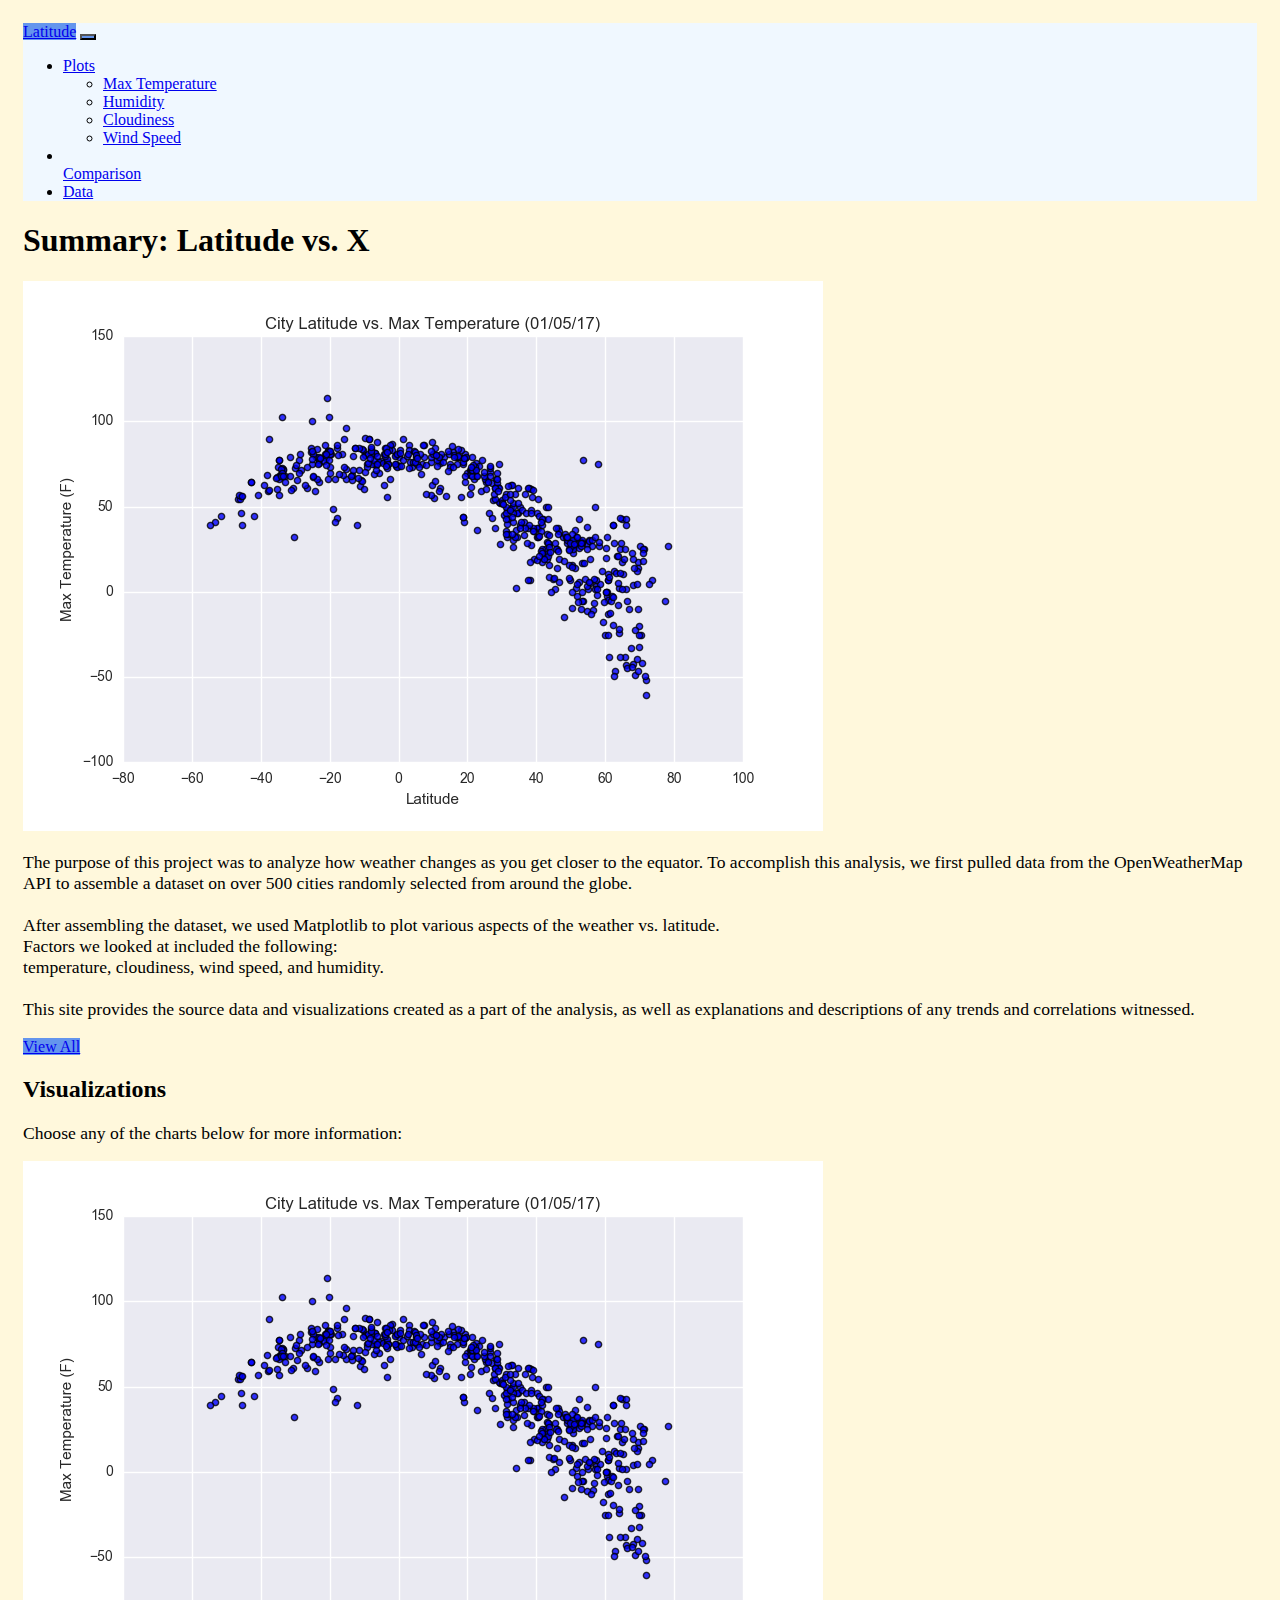
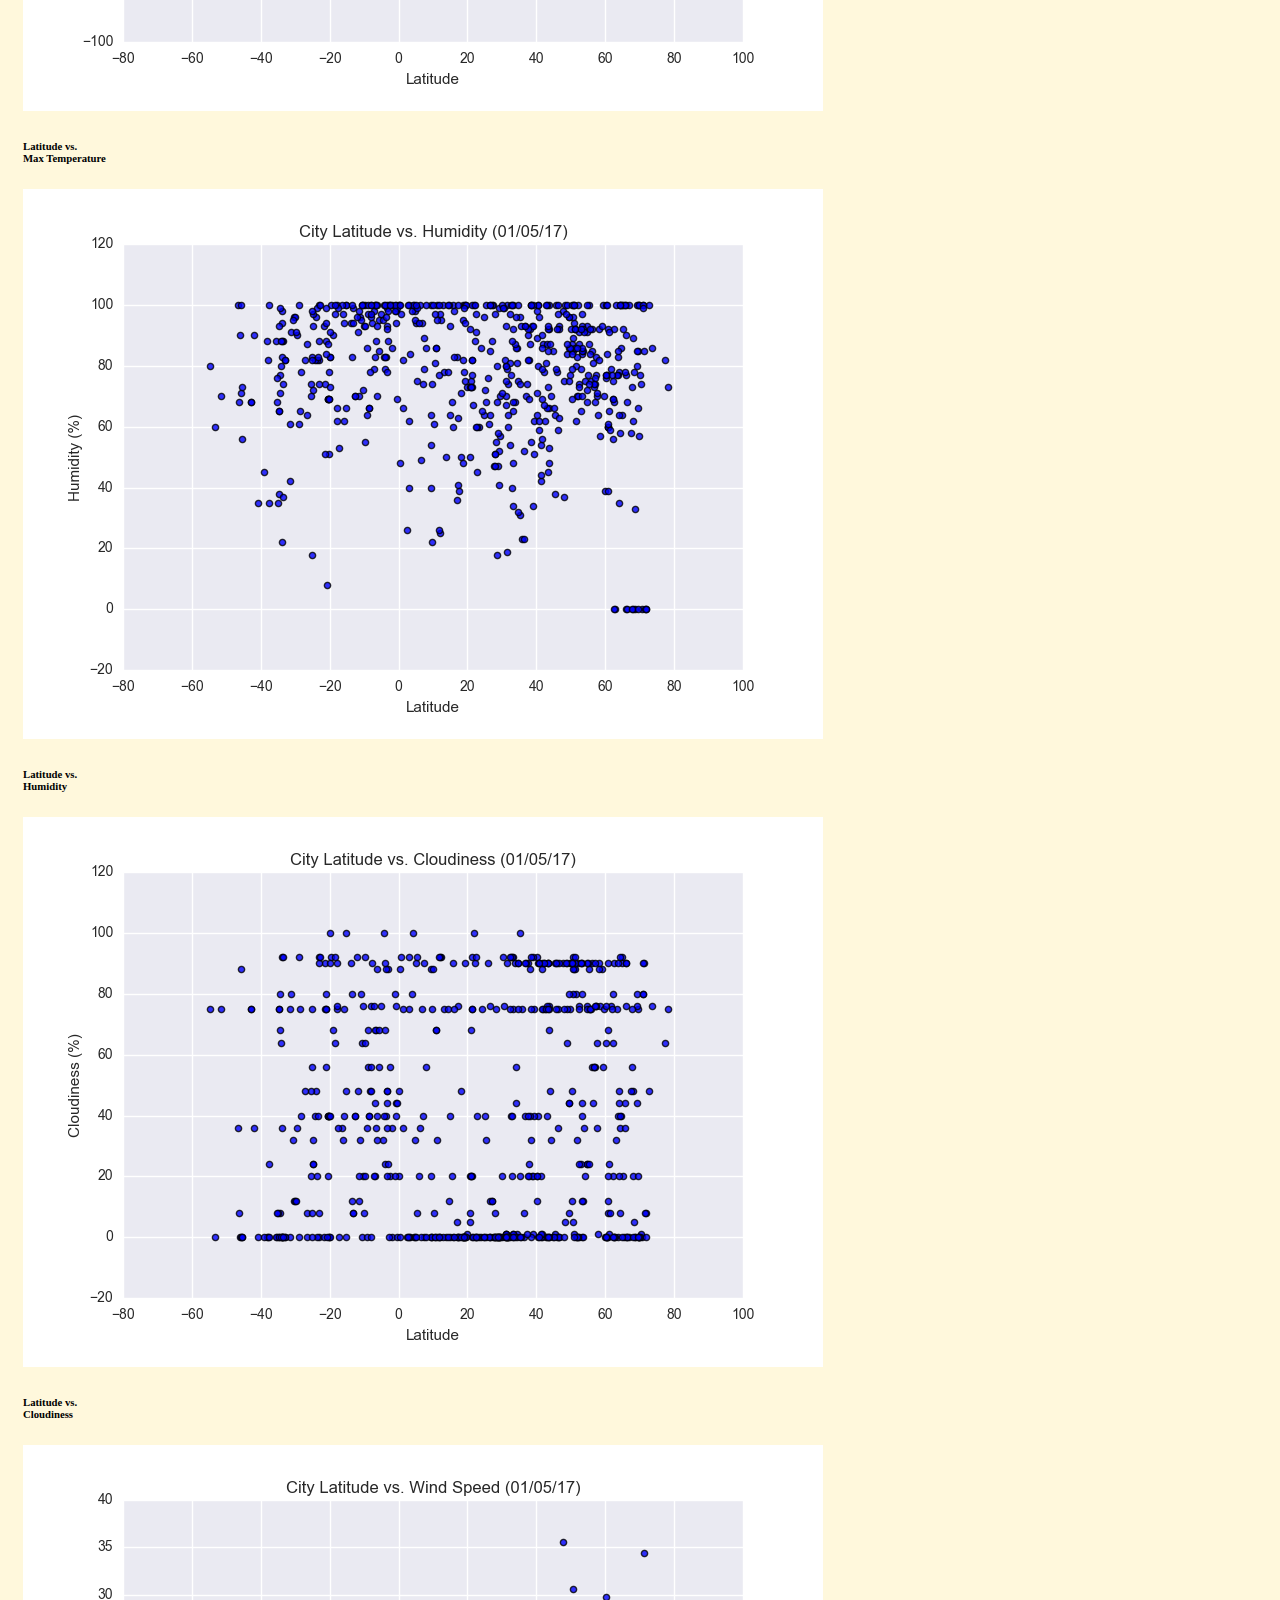
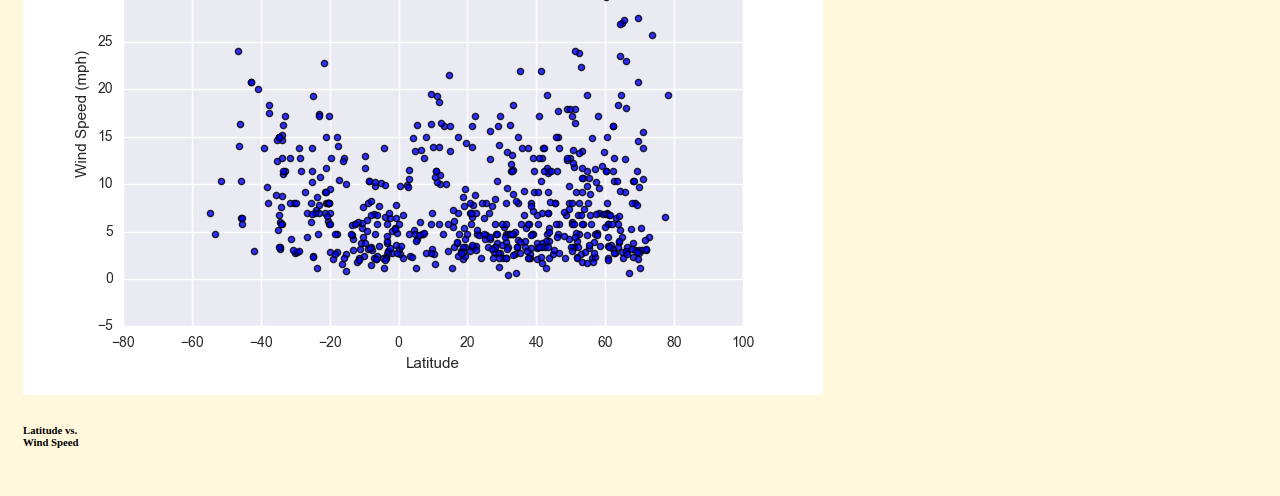
<file: index.html>
<!DOCTYPE html>
<html lang="en">
<head>
    <meta charset="UTF-8">
    <meta http-equiv="X-UA-Compatible" content="IE=edge">
    <meta name="viewport" content="width=device-width, initial-scale=1.0">
     <!-- Bootstrap and CSS links here: -->
     <link href="https://cdn.jsdelivr.net/npm/bootstrap@5.2.3/dist/css/bootstrap.min.css" rel="stylesheet" integrity="sha384-rbsA2VBKQhggwzxH7pPCaAqO46MgnOM80zW1RWuH61DGLwZJEdK2Kadq2F9CUG65" crossorigin="anonymous">
     
    <script src="https://cdn.jsdelivr.net/npm/bootstrap@5.0.2/dist/js/bootstrap.bundle.min.js" integrity="sha384-MrcW6ZMFYlzcLA8Nl+NtUVF0sA7MsXsP1UyJoMp4YLEuNSfAP+JcXn/tWtIaxVXM" crossorigin="anonymous"></script>
     
     <link rel="stylesheet" href="assets/css/styles.css">

     <title>Weather Summary</title>

</head>
<body>
 <!-- NAVBAR -->
    <nav class="navbar sticky-top navbar-expand-md border">
        <div class="container-fluid">
        <a href="index.html" class="btn border btn-lg text-white rounded">Latitude</a>

        <button class="navbar-toggler border" type="button" data-bs-toggle="collapse" data-bs-target="#navmenu">
            <span class="navbar-toggler-icon"></span>
        </button>

        <div class="collapse navbar-collapse" id="navmenu">
            <ul class="navbar-nav ms-auto">
                <li class="nav-item dropdown-center">
                    <a class="nav-link dropdown-toggle" href="C:\Users\erbar\GT-VIRT-DATA-PT-09-2022-U-LOLC\Homeworks\Web-Design-Challenge\visualizations" role="button" data-bs-toggle="dropdown" aria-expanded="false">Plots</a>
                    <ul class="dropdown-menu">
                        <li><a class="dropdown-item" href="visualizations/temp.html">Max Temperature</a></li>
                        <li><a class="dropdown-item" href="visualizations/humidity.html">Humidity</a></li>
                        <li><a class="dropdown-item" href="visualizations/cloudiness.html">Cloudiness</a></li>
                        <li><a class="dropdown-item" href="visualizations/wind.html">Wind Speed</a></li>
                    </ul>
                </li>
                <li class="nav-item"></li>
                    <a href="comparison.html" class="nav-link">Comparison</a>
                </li>
                <li>
                    <a href="data.html" class="nav-link">Data</a>
                </li>
            </ul>
        </div>
    </nav>

          
<!-- Showcase -->
<section class="bg-white text-dark pd-5 p-lg-0 pt-lg-5 text-center text-sm-start border my-3">
    <div class="container">
        <div class="row">
            <div class="col-md-6">
                <h1 class="m-3 border-bottom">Summary: Latitude vs. <span class="text-primary"> X </span></h1>
                <img src="assets\images\Fig1.png" class="img-fluid w-50 d-none d-sm-block float-start" alt="...">
                <p class="my-4 px-3">
                    The purpose of this project was to analyze how weather changes as you get closer to the equator.  To accomplish this analysis, we first pulled data from the OpenWeatherMap API to assemble a dataset on over 500 cities randomly selected from around the globe.
                    <br><br>
                    After assembling the dataset, we used Matplotlib to plot various aspects of the weather vs. latitude. 
                    <br> Factors we looked at included the following:
                    <br>
                    temperature, cloudiness, wind speed, and humidity.
                    <br><br>
                    This site provides the source data and visualizations created as a part of the analysis, as well as explanations and descriptions of any trends and correlations witnessed.
                </p>
                <div class="text-center">
                <a href="comparison.html" class="btn btn-primary btn-md mb-3 text-center" tabindex="-1" role="button" aria-disabled="false">View All</a>
                </div>
            </div>
            <!-- Column 2 -->
            <div class="col-md-6">
                <!-- <div class="container"> -->
                    <h2 class="text-center text-dark m-3">Visualizations</h2>
                    <p class="lead text-center text-dark mb-5">Choose any of the charts below for more information:
                    </p>
                    <div class="row g-4">
                        <div class="col-md-6">
                            <div class="card bg-light">
                                <div class="card-body text-center">
                                    <a href="visualizations/temp.html">
                                        <img src="assets\images\Fig1.png" class="img-fluid mb-1 w-100" alt="...">
                                    </a>
                                    <h6 class="card-title mb-3">Latitude vs.<div class="span text-primary">Max Temperature</div></h6>
                                    
                                </div>
                            </div>
                        </div>
                        <div class="col-md-6">
                            <div class="card bg-light">
                                <div class="card-body text-center">
                                    <a href="visualizations/humidity.html">
                                        <img src="assets\images\Fig2.png" class="img-fluid w-100 mb-1" alt="...">
                                    </a>
                                    <h6 class="card-title mb-3">Latitude vs.<div class="span text-primary">Humidity</div></h6>                        
                                </div>
                            </div>
                        </div>
                        <div class="col-md-6">
                            <div class="card bg-light">
                                <div class="card-body text-center">
                                    <a href="visualizations/cloudiness.html">
                                        <img src="assets\images\Fig3.png" class="img-fluid mb-1 w-100" alt="...">
                                    </a>
                                    <h6 class="card-title mb-3">Latitude vs.<div class="span text-primary">Cloudiness</div></h6>
                                </div>
                            </div>
                        </div>
                        <div class="col-md-6">
                            <div class="card bg-light">
                                <div class="card-body text-center">
                                    <a href="visualizations/wind.html">
                                        <img src="assets\images\Fig4.png" class="img-fluid mb-1 w-100" alt="...">
                                    </a>
                                    <h6 class="card-title mb-3">Latitude vs.<div class="span text-primary">Wind Speed</div></h6> 
                                </div>
                            </div>
                        </div>
                    </div>
                <!-- </div> -->
            </div>

        </div>
    </div>
</section>

</body>
</html>
</file>
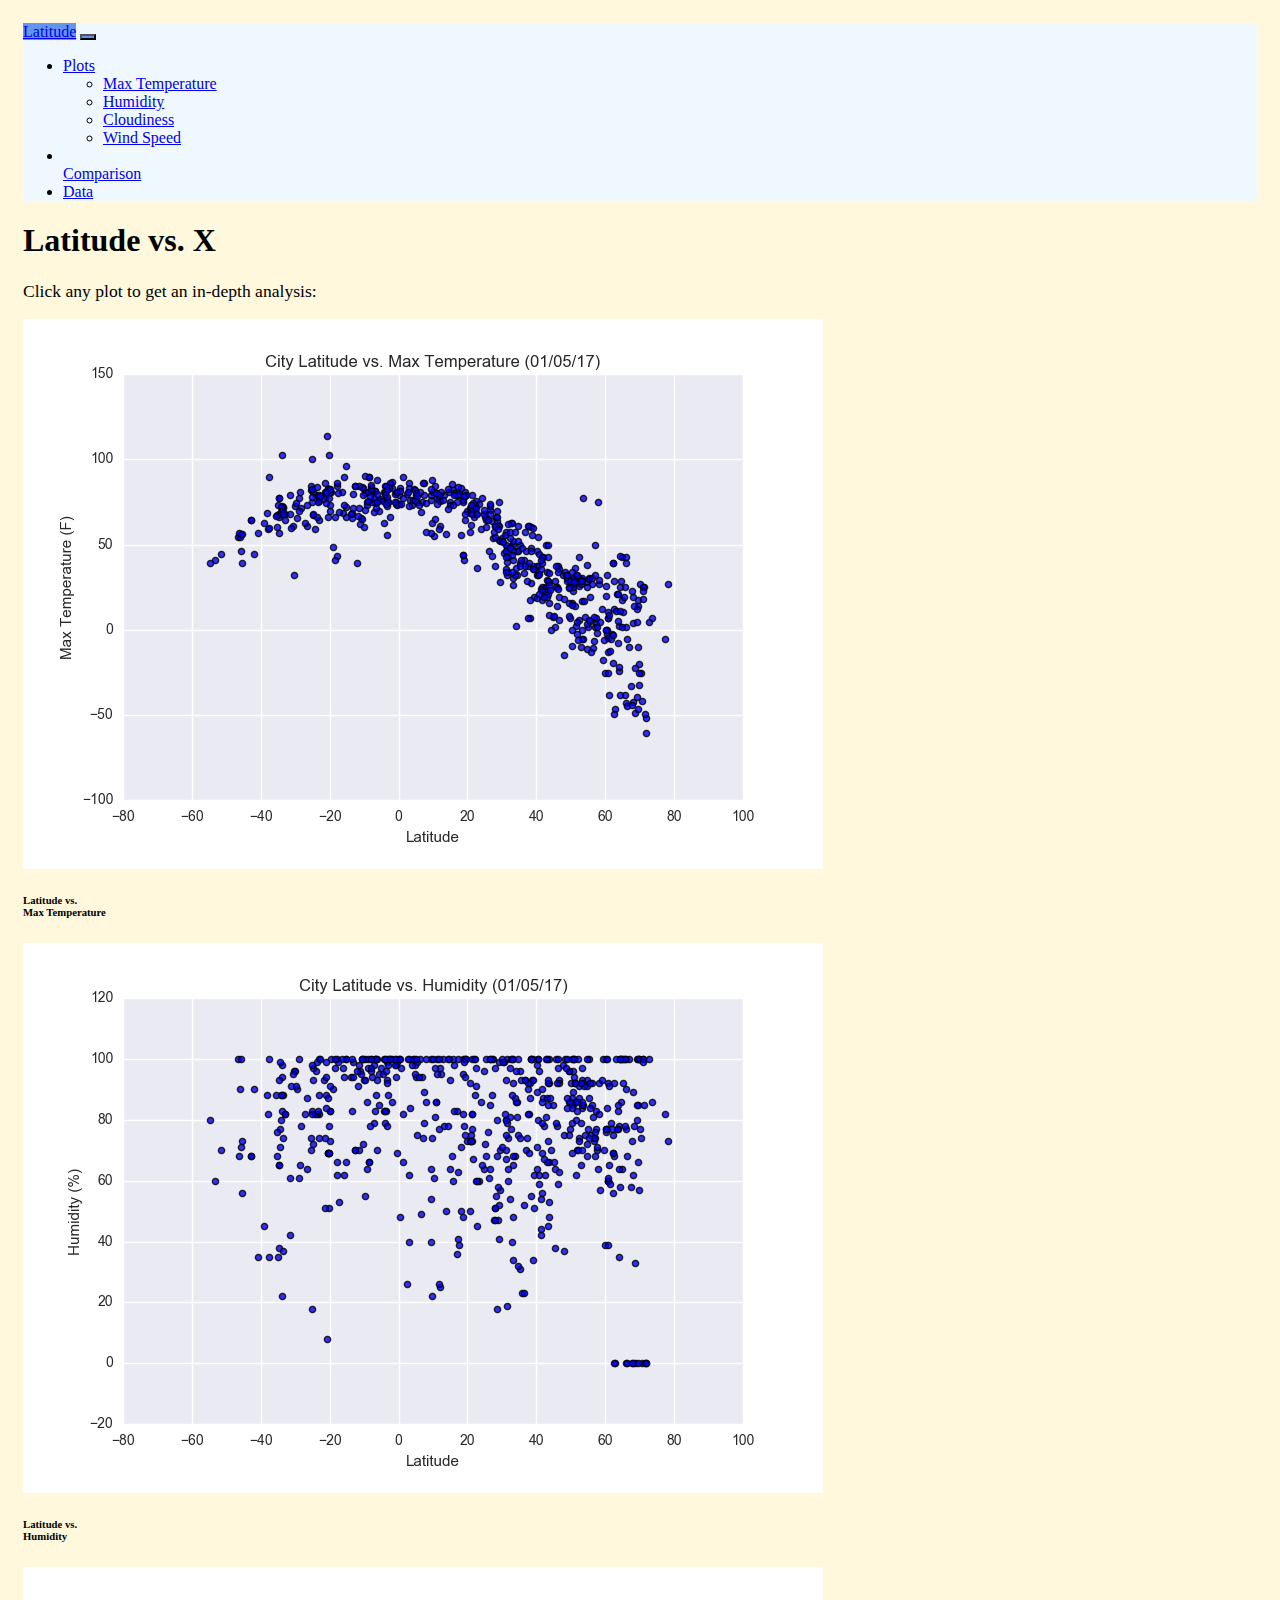
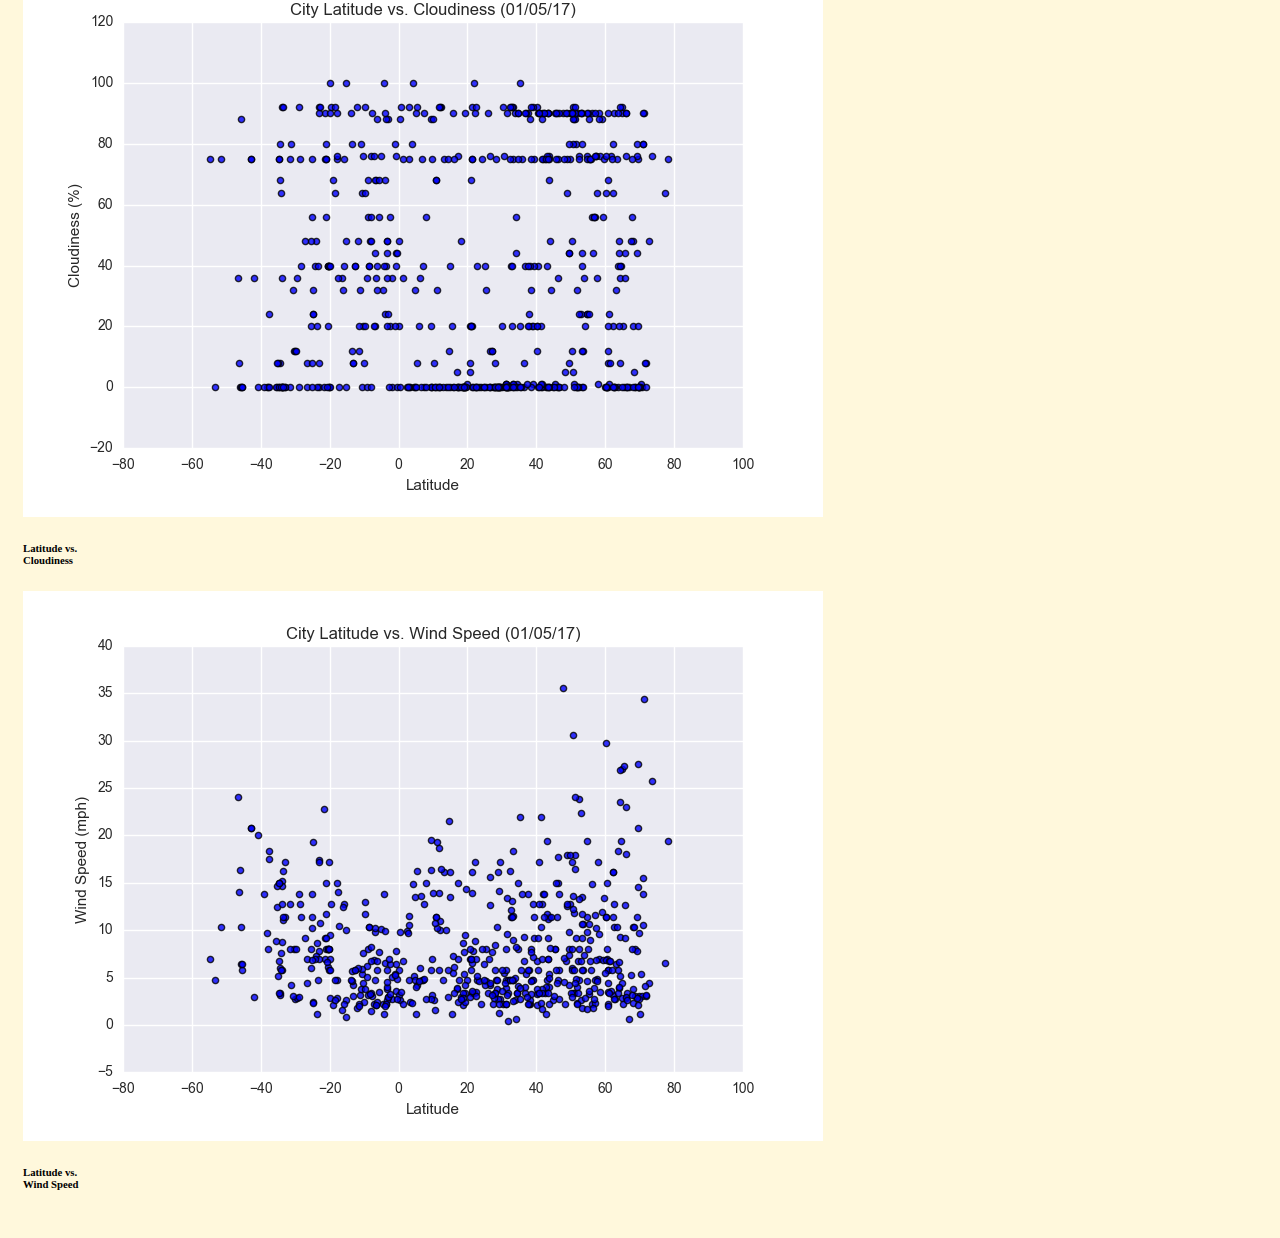
<file: comparison.html>
<meta charset="UTF-8">
    <meta http-equiv="X-UA-Compatible" content="IE=edge">
    <meta name="viewport" content="width=device-width, initial-scale=1.0">
     <!-- Bootstrap and CSS links here: -->
     <link href="https://cdn.jsdelivr.net/npm/bootstrap@5.2.3/dist/css/bootstrap.min.css" rel="stylesheet" integrity="sha384-rbsA2VBKQhggwzxH7pPCaAqO46MgnOM80zW1RWuH61DGLwZJEdK2Kadq2F9CUG65" crossorigin="anonymous">
     
    <script src="https://cdn.jsdelivr.net/npm/bootstrap@5.0.2/dist/js/bootstrap.bundle.min.js" integrity="sha384-MrcW6ZMFYlzcLA8Nl+NtUVF0sA7MsXsP1UyJoMp4YLEuNSfAP+JcXn/tWtIaxVXM" crossorigin="anonymous"></script>
     
     <link rel="stylesheet" href="assets/css/styles.css">

  </head>

  <body>
    <!-- Start of navbar -->
    <nav class="navbar sticky-top navbar-expand-md border">
        <div class="container-fluid">
        <a href="index.html" class="btn border btn-lg text-white rounded">Latitude</a>
    
        <button class="navbar-toggler border" type="button" data-bs-toggle="collapse" data-bs-target="#navmenu">
            <span class="navbar-toggler-icon"></span>
        </button>
    
        <div class="collapse navbar-collapse" id="navmenu">
            <ul class="navbar-nav ms-auto">
                <li class="nav-item dropdown-center">
                  <a class="nav-link dropdown-toggle" href="#plots" role="button" data-bs-toggle="dropdown" aria-expanded="false">Plots</a>
                  <ul class="dropdown-menu">
                      <li><a class="dropdown-item" href="visualizations/temp.html">Max Temperature</a></li>
                      <li><a class="dropdown-item" href="visualizations/humidity.html">Humidity</a></li>
                      <li><a class="dropdown-item" href="visualizations/cloudiness.html">Cloudiness</a></li>
                      <li><a class="dropdown-item" href="visualizations/wind.html">Wind Speed</a></li>
                  </ul>
              </li>
              <li class="nav-item"></li>
                  <a href="comparison.html" class="nav-link">Comparison</a>
              </li>
              <li>
                  <a href="data.html" class="nav-link">Data</a>
              </li>
          </ul>
      </div>

      </div>

  </nav>
    <!-- End of navbar -->

    <!-- Start of container -->
    <section class="p-5 bg-white my-3">
      <div class="container">
          <h1 class="m-2 border-bottom text-center">Latitude vs. <span class="text-primary">X</span></h1>
          <p class="lead text-center text-dark mb-5">Click any plot to get an in-depth analysis:
          </p>
          <div class="row g-4">
              <div class="col-md-6 col-lg-6">
                  <div class="card bg-light">
                      <div class="card-body text-center">
                          <a href="visualizations/temp.html">
                              <img src="assets\images\Fig1.png" class="img-fluid mb-1 w-100" alt="...">
                          </a>
                          <h6 class="card-title mb-3">Latitude vs.<div class="span text-primary">Max Temperature</div></h6>
                          
                      </div>
                  </div>
              </div>
              <div class="col-md-6 col-lg-6">
                  <div class="card bg-light">
                      <div class="card-body text-center">
                          <a href="visualizations/humidity.html">
                              <img src="assets\images\Fig2.png" class="img-fluid w-100 mb-1" alt="...">
                          </a>
                          <h6 class="card-title mb-3">Latitude vs.<div class="span text-primary">Humidity</div></h6>                        
                      </div>
                  </div>
              </div>
              <div class="col-md-6 col-lg-6">
                  <div class="card bg-light">
                      <div class="card-body text-center">
                          <a href="visualizations/cloudiness.html">
                              <img src="assets\images\Fig3.png" class="img-fluid mb-1 w-100" alt="...">
                          </a>
                          <h6 class="card-title mb-3">Latitude vs.<div class="span text-primary">Cloudiness</div></h6>
                      </div>
                  </div>
              </div>
              <div class="col-md-6 col-lg-6">
                  <div class="card bg-light">
                      <div class="card-body text-center">
                          <a href="visualizations/wind.html">
                              <img src="assets\images\Fig4.png" class="img-fluid mb-1 w-100" alt="...">
                          </a>
                          <h6 class="card-title mb-3">Latitude vs.<div class="span text-primary">Wind Speed</div></h6> 
                      </div>
                  </div>
              </div>
          </div>
      </div>
  </section>











  

    <!-- End of container -->

    <!-- jQuery CDN -->
    <script type="text/javascript" src="https://code.jquery.com/jquery-2.1.4.min.js"></script>

    <!-- Bootstrap CDN -->
    <script src="https://maxcdn.bootstrapcdn.com/bootstrap/3.3.6/js/bootstrap.min.js"></script>
  </body>

</html>
</file>
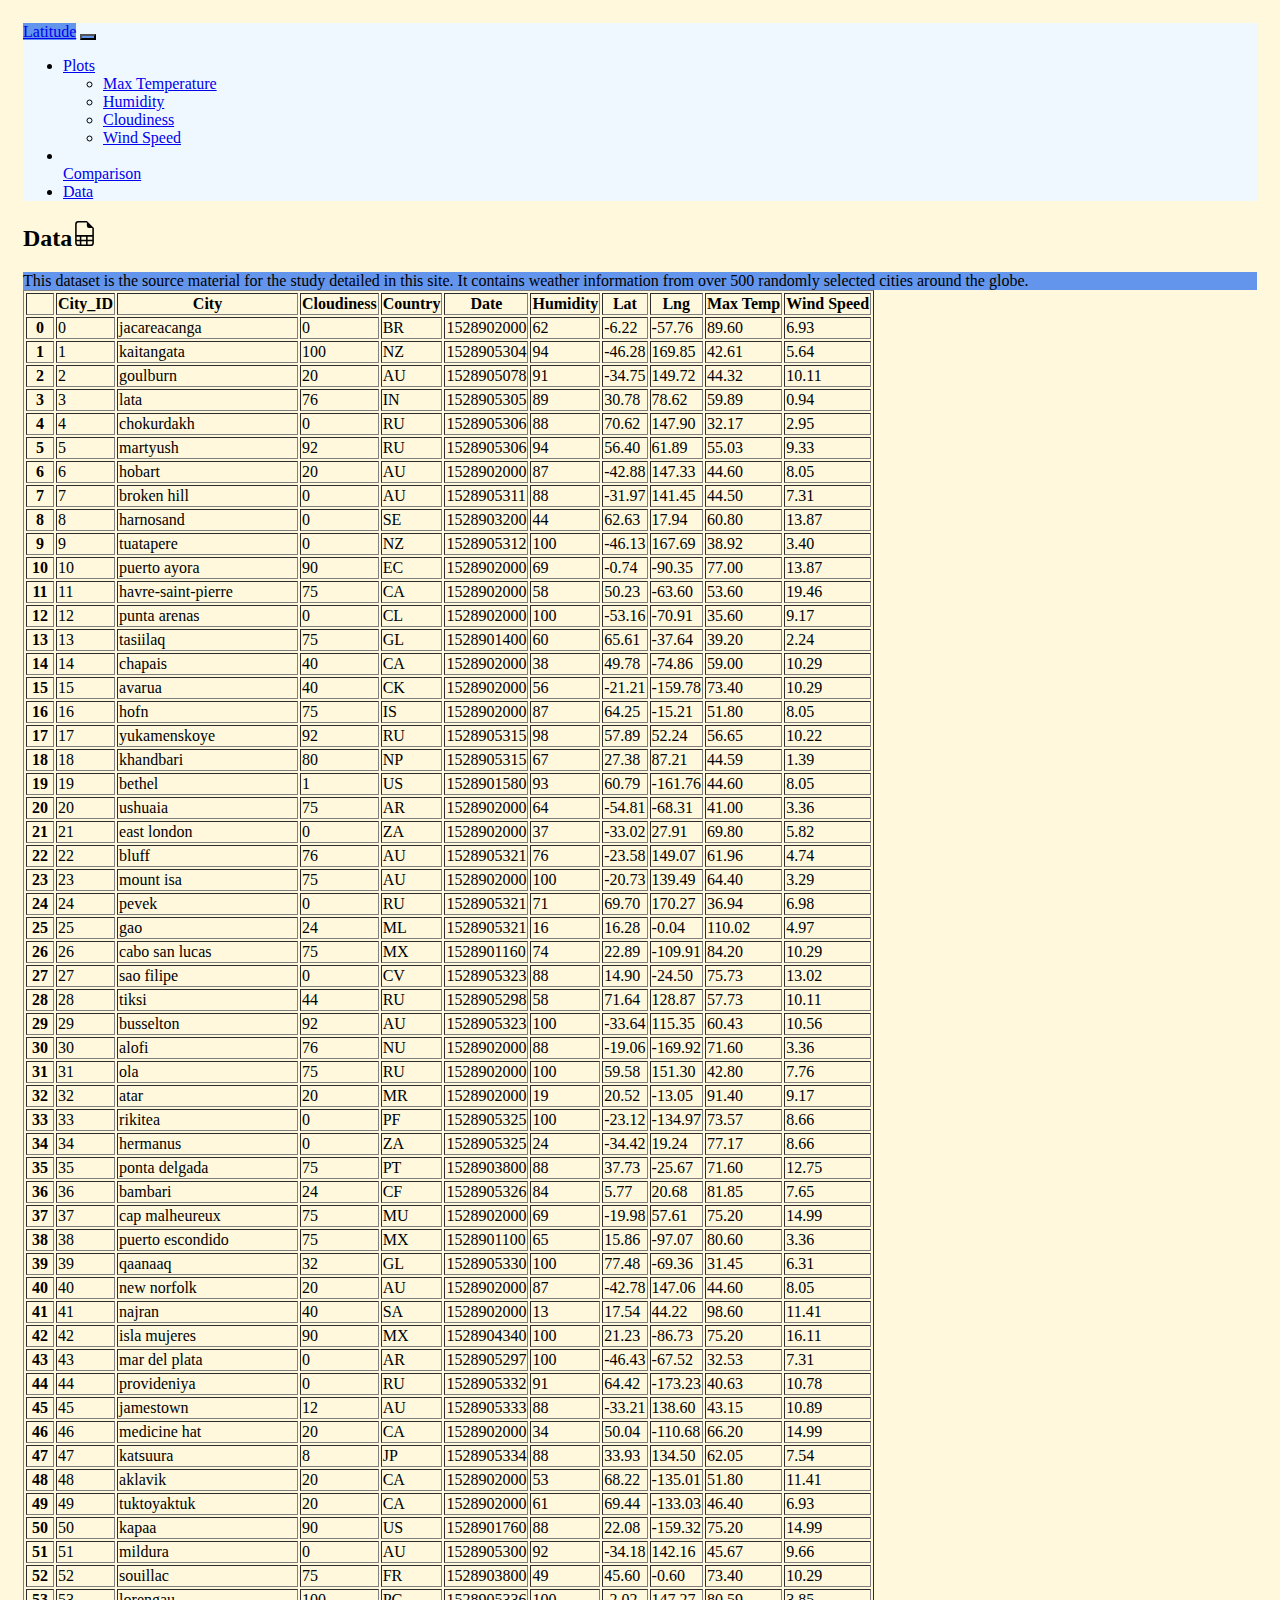
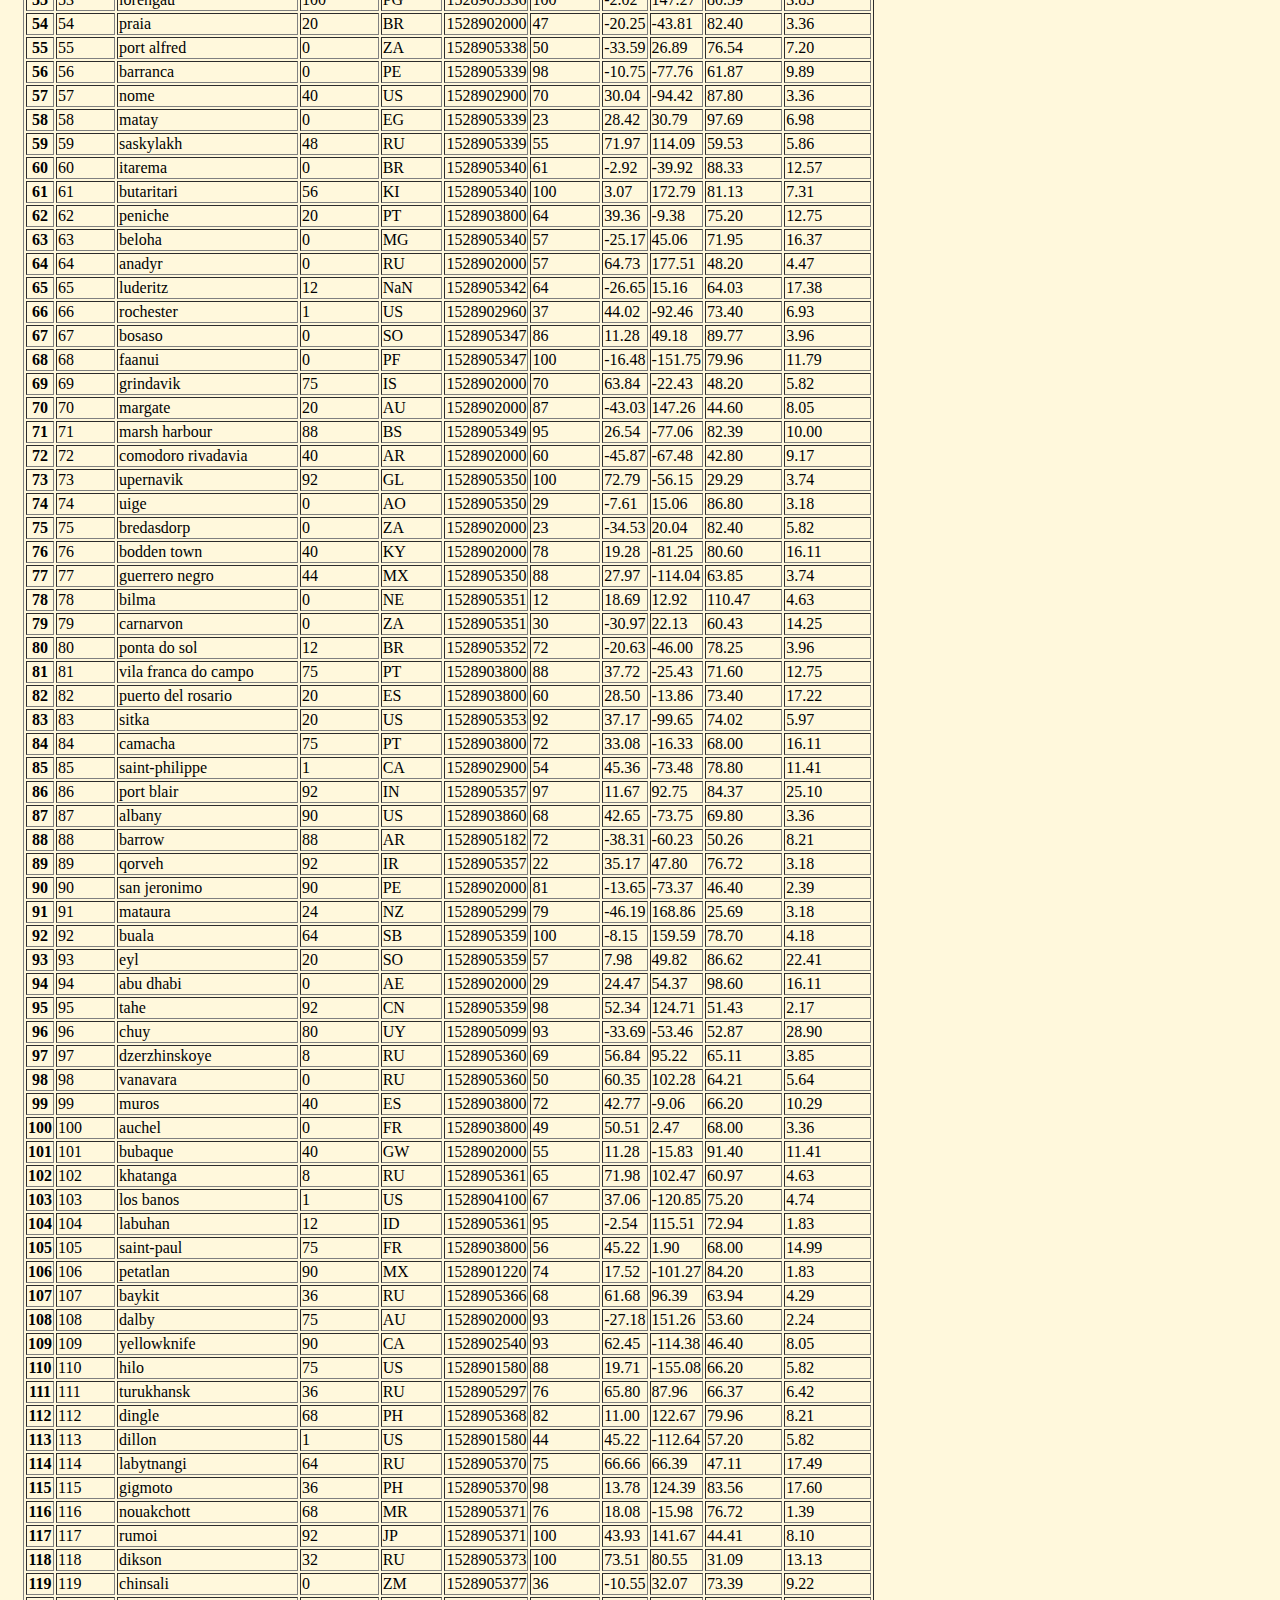
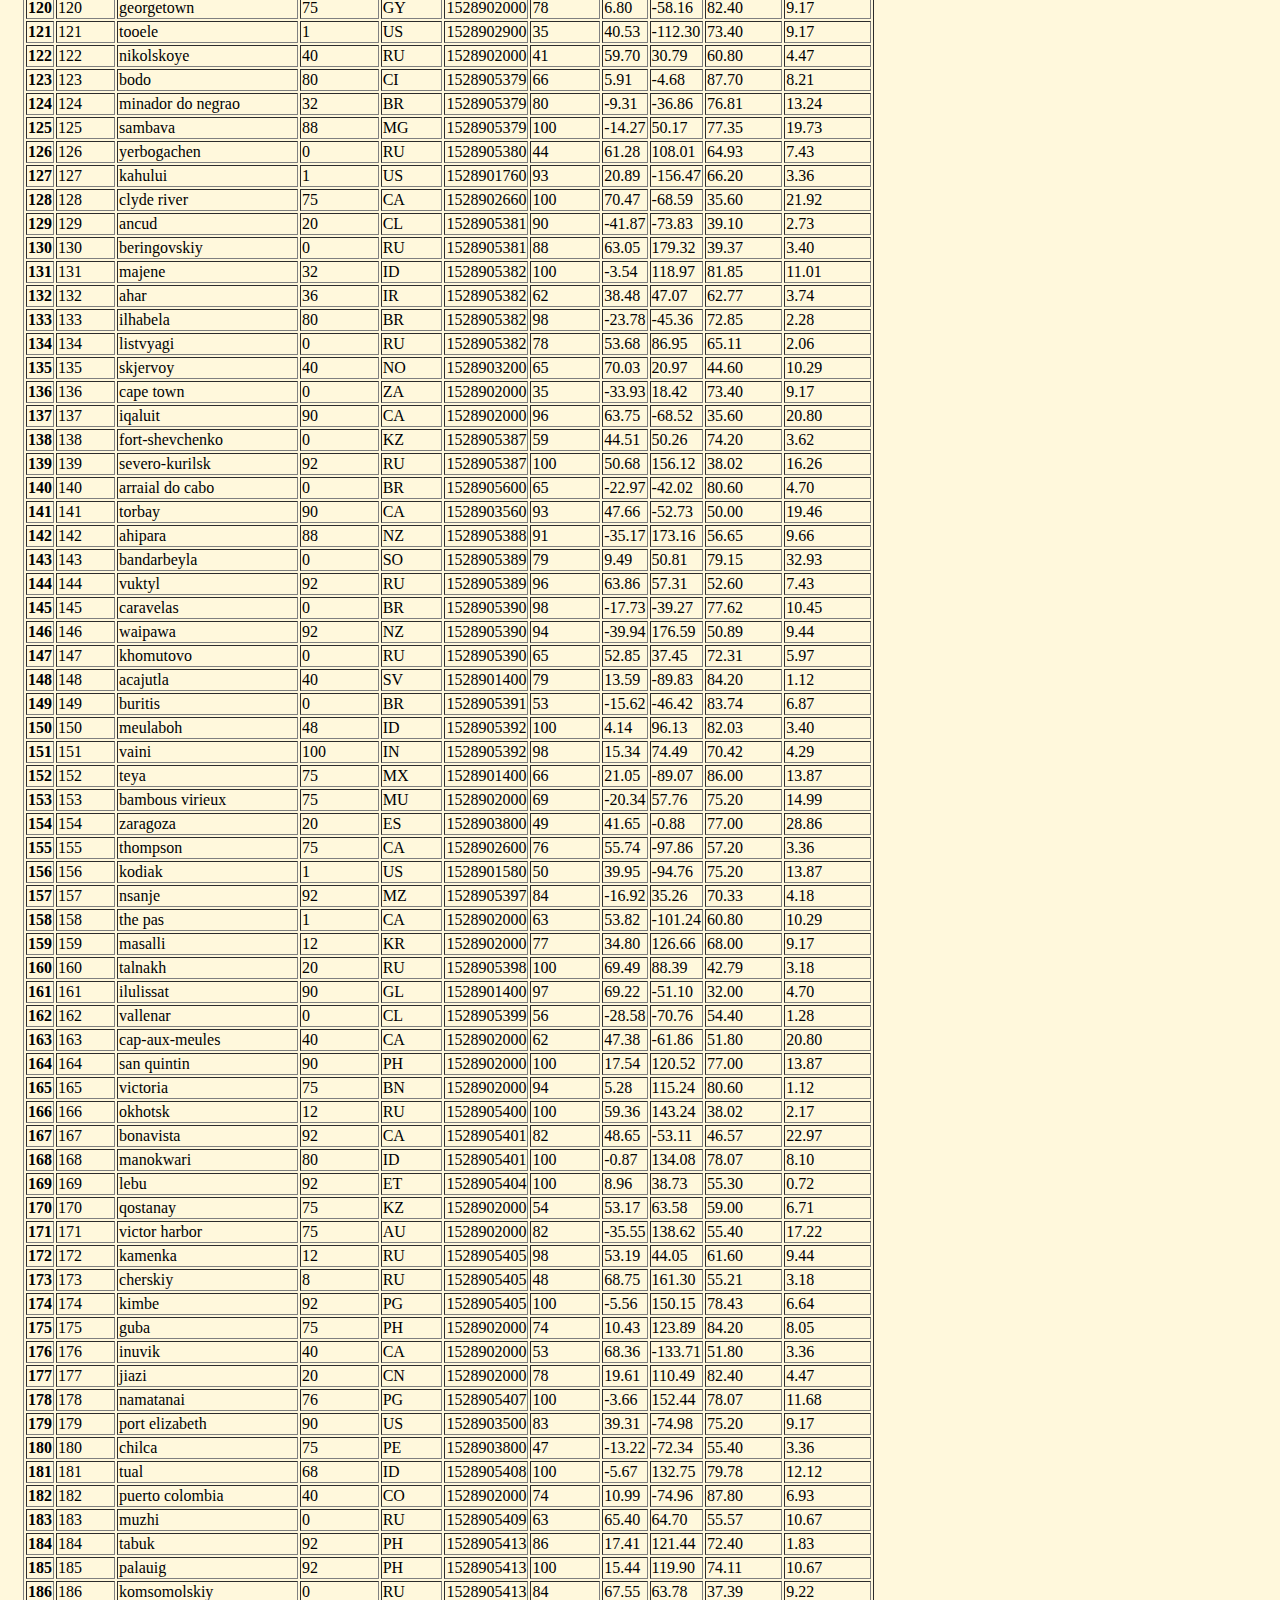
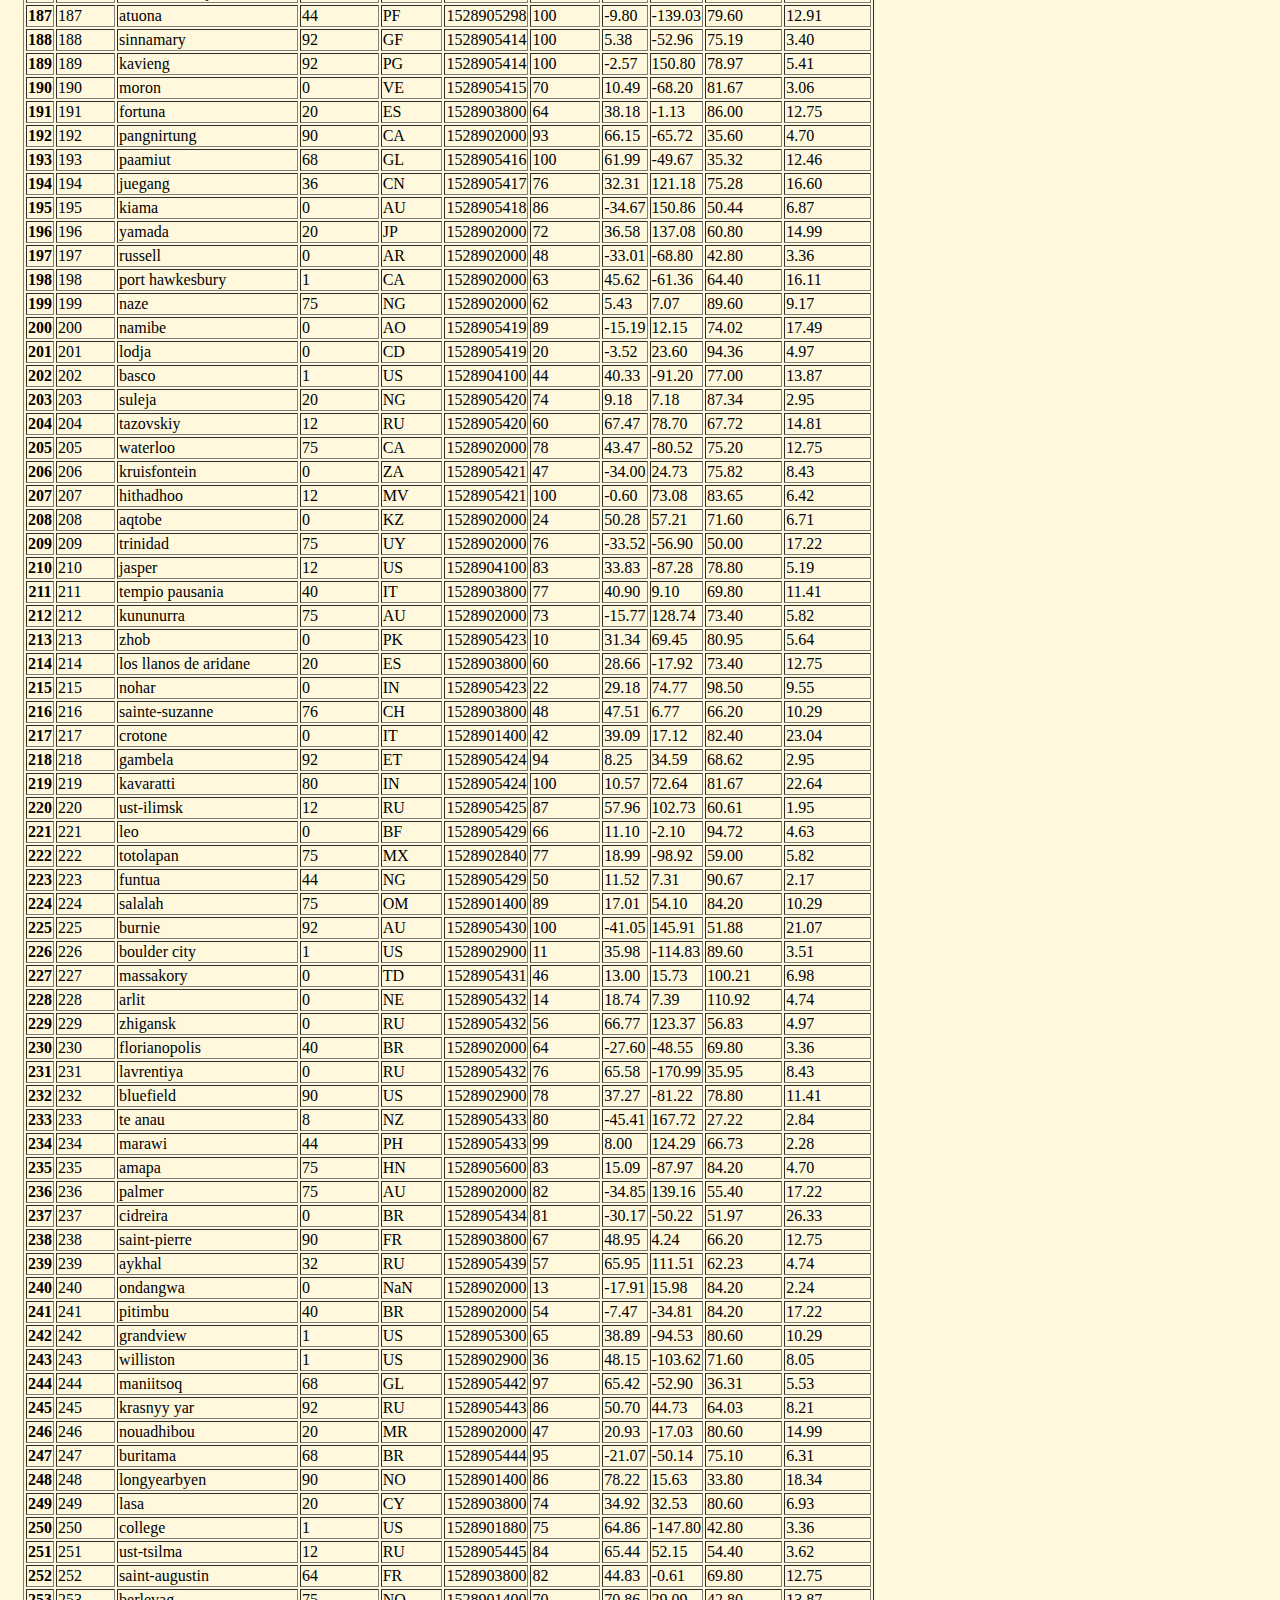
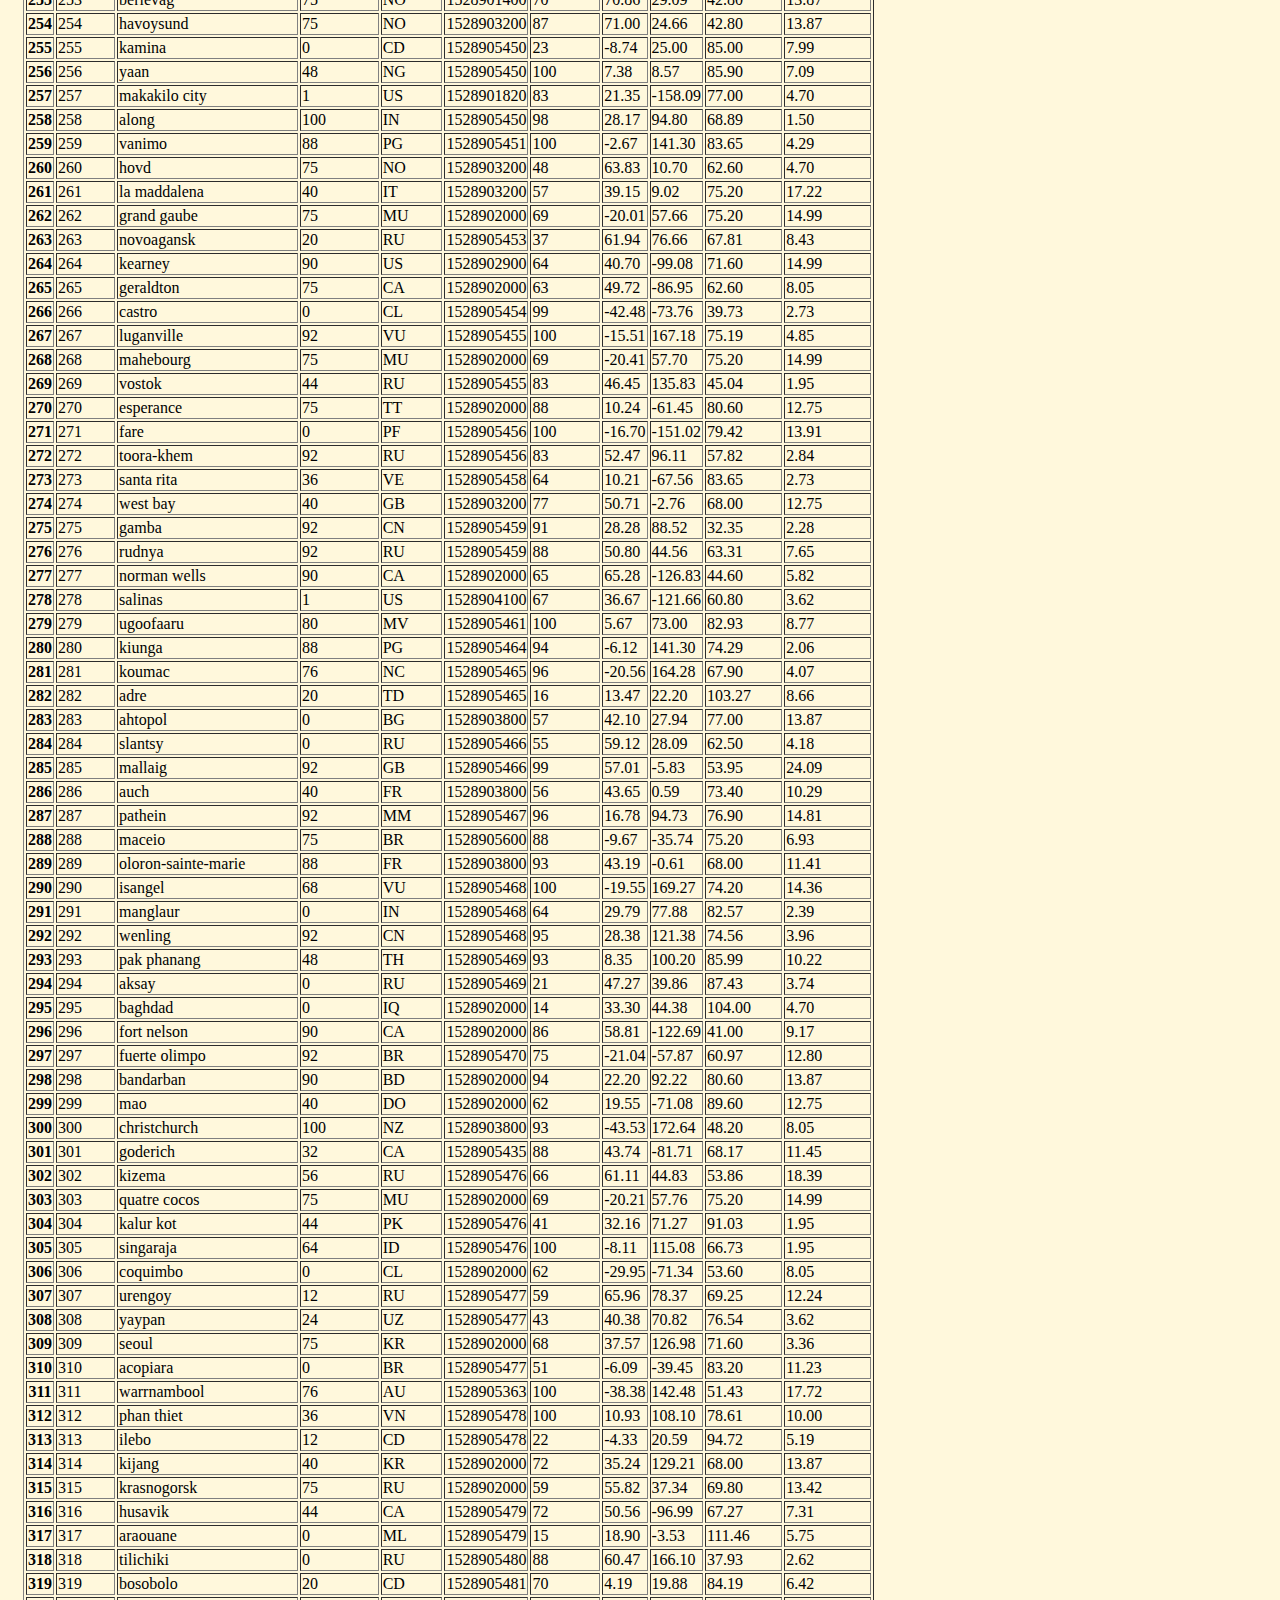
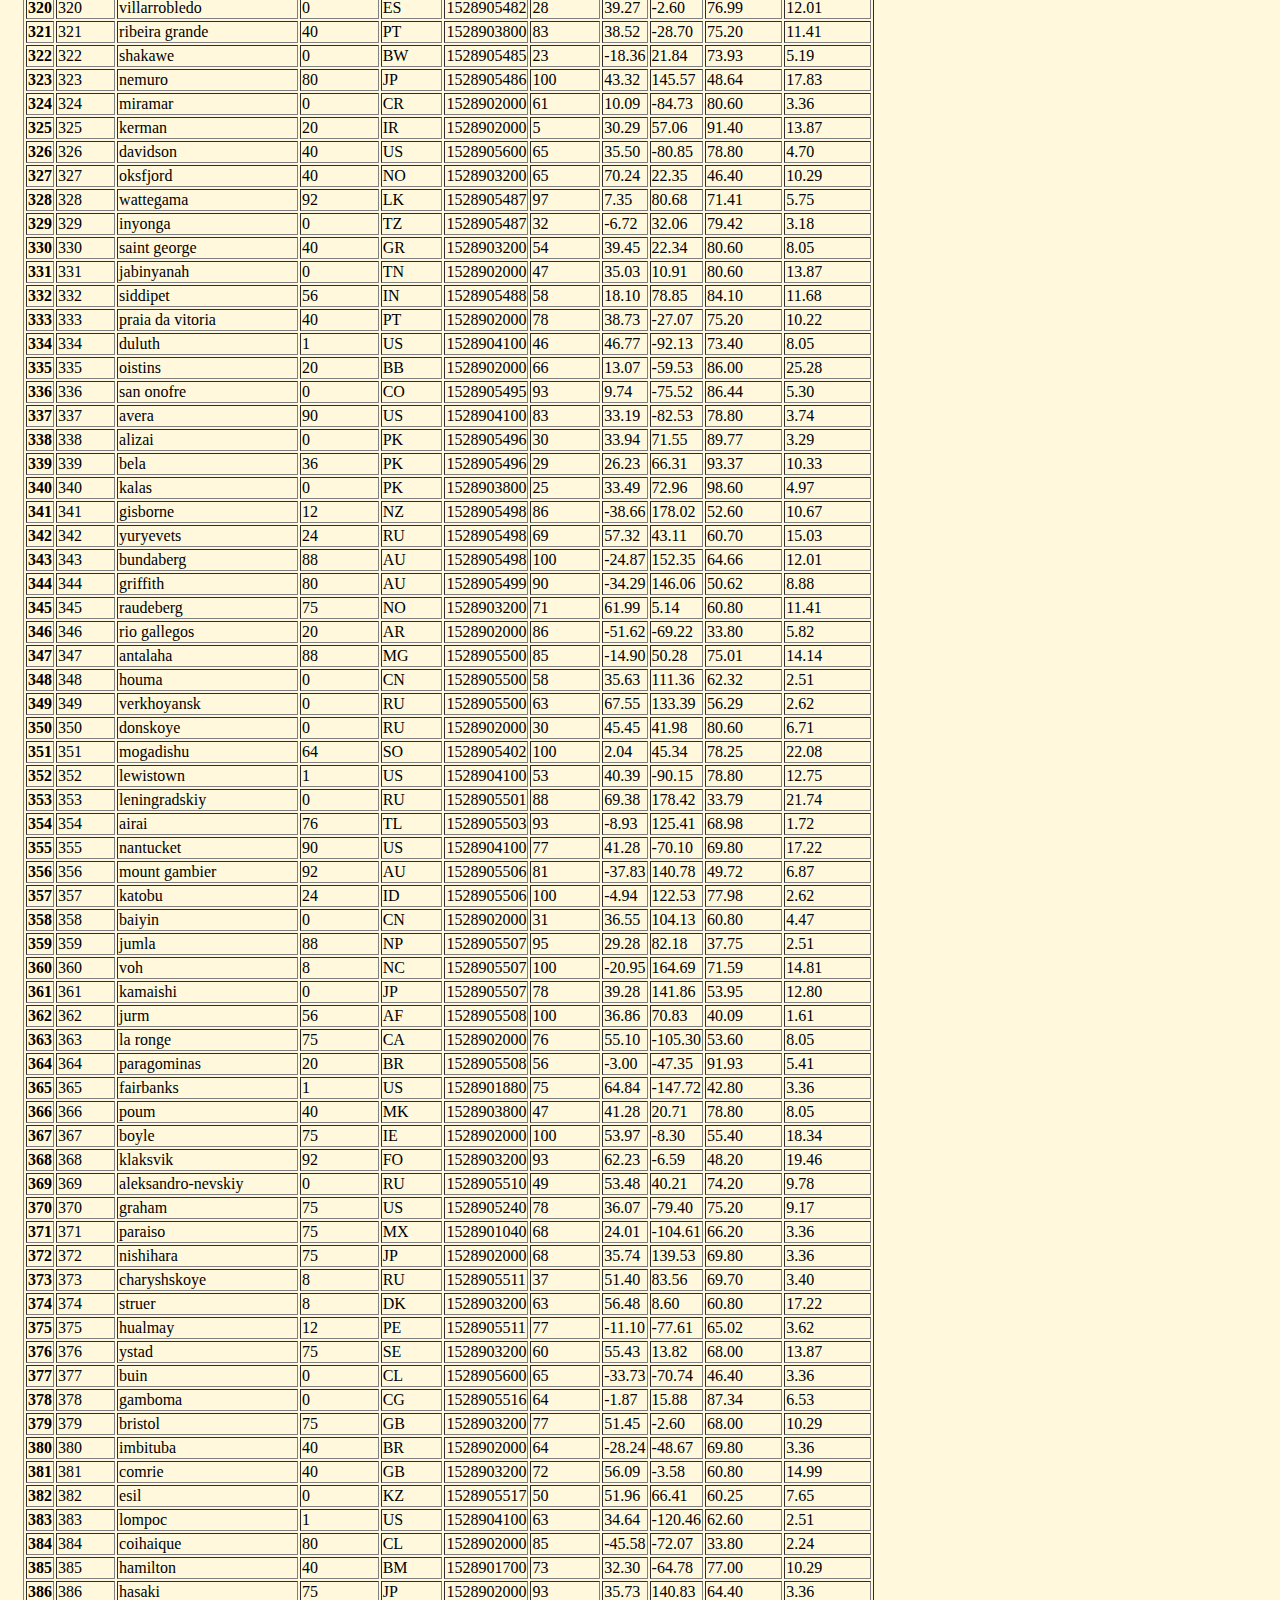
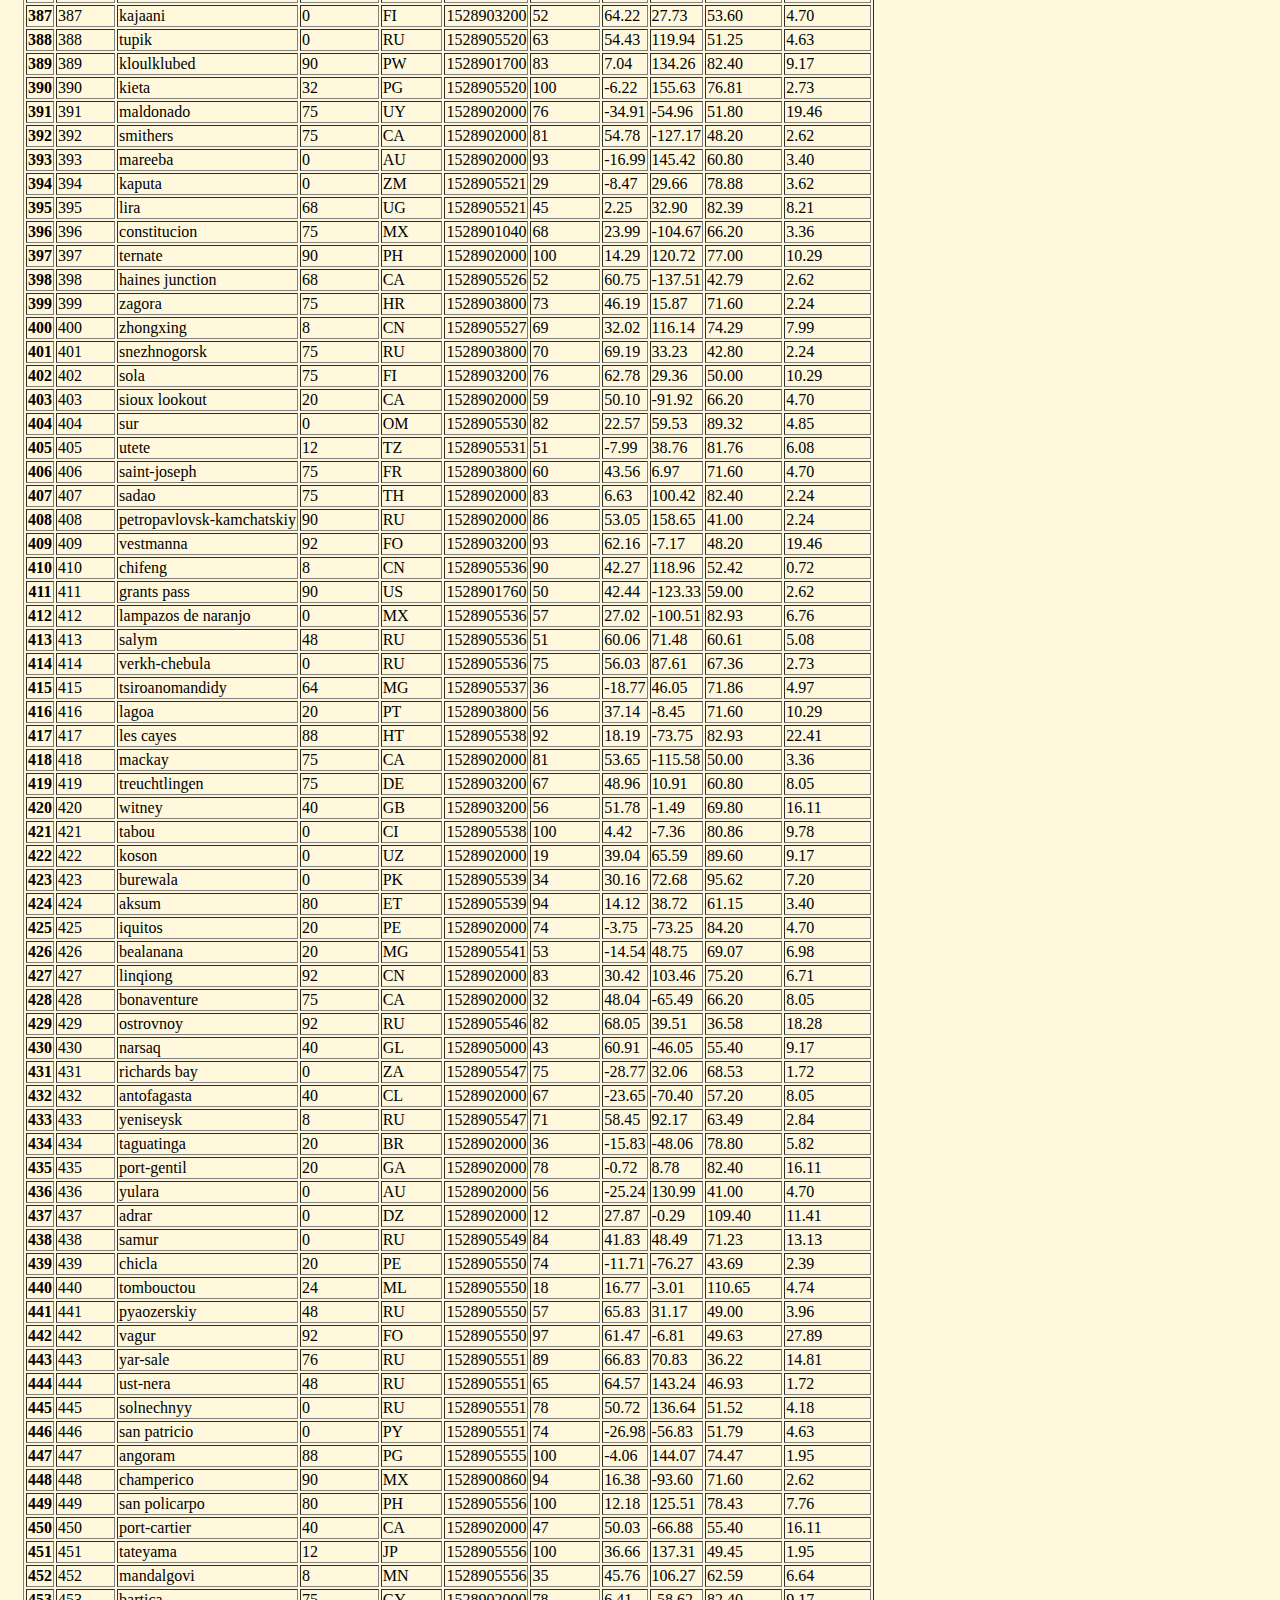
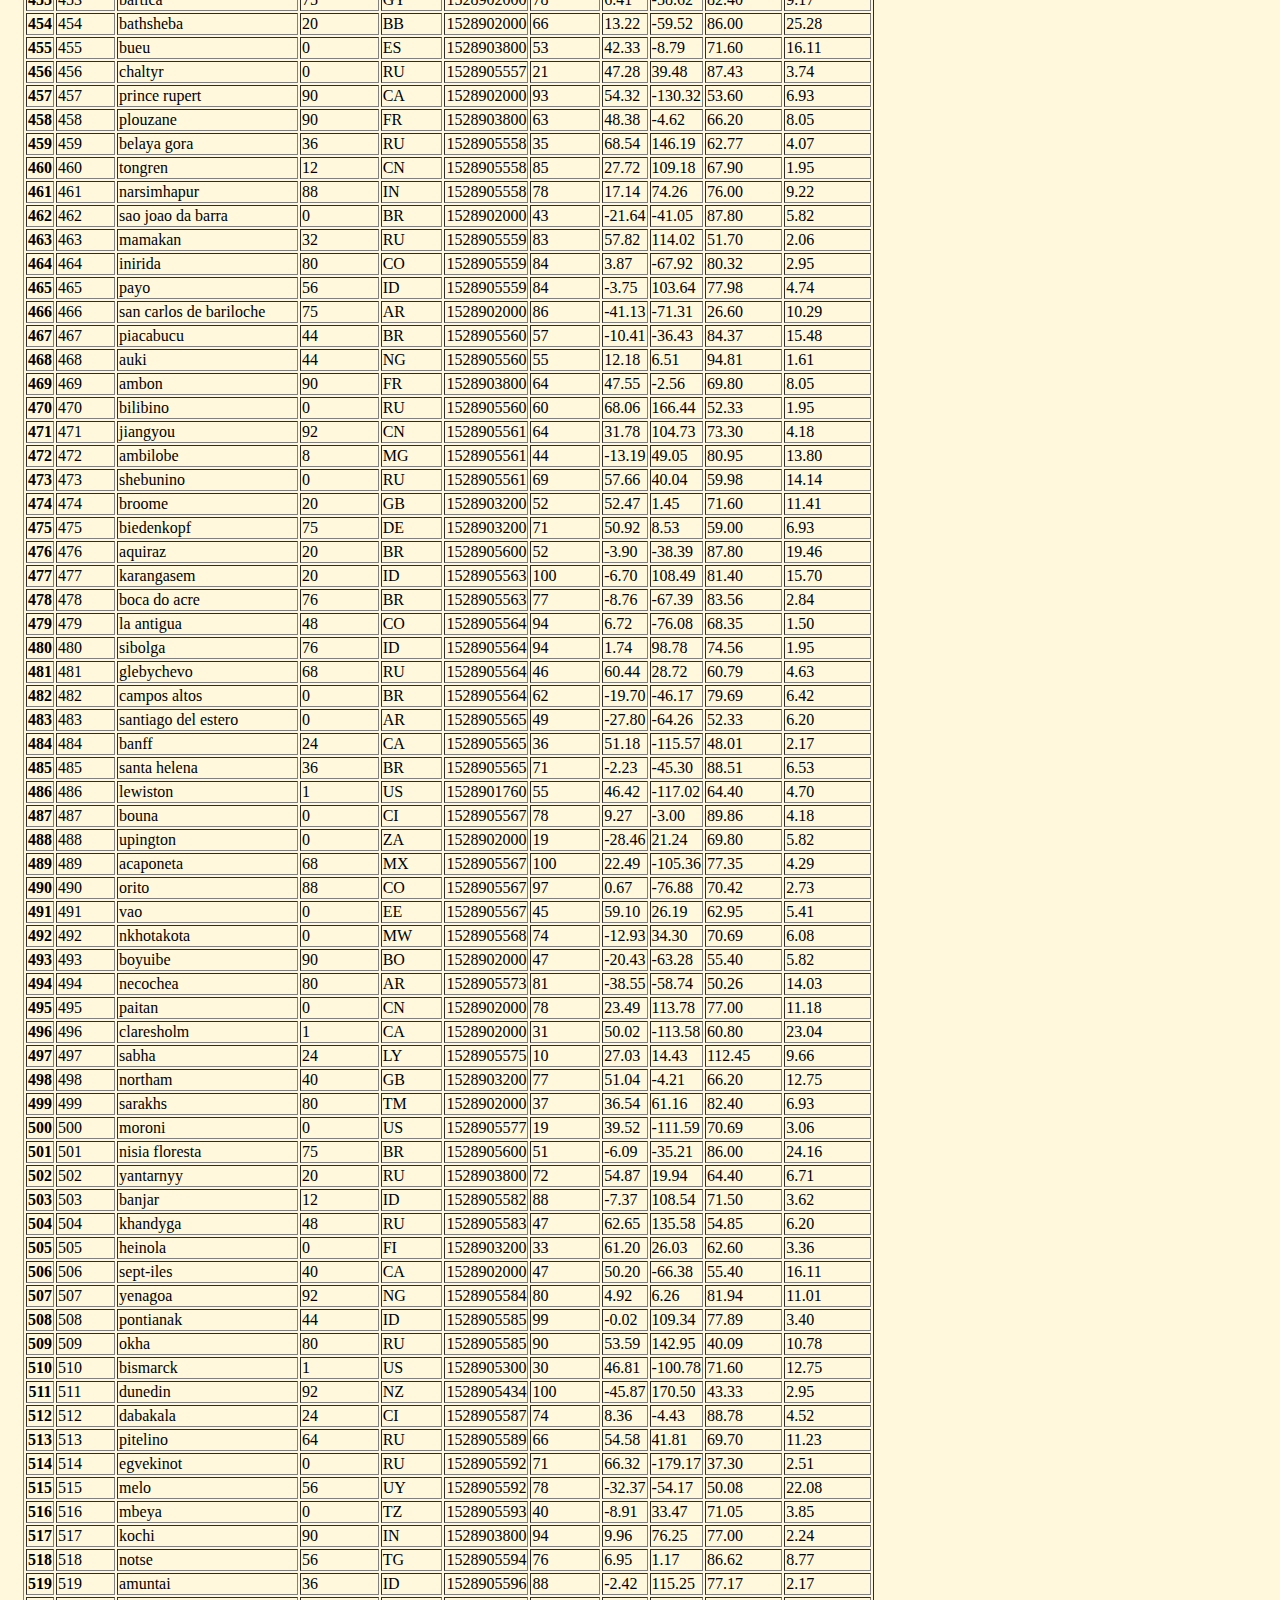
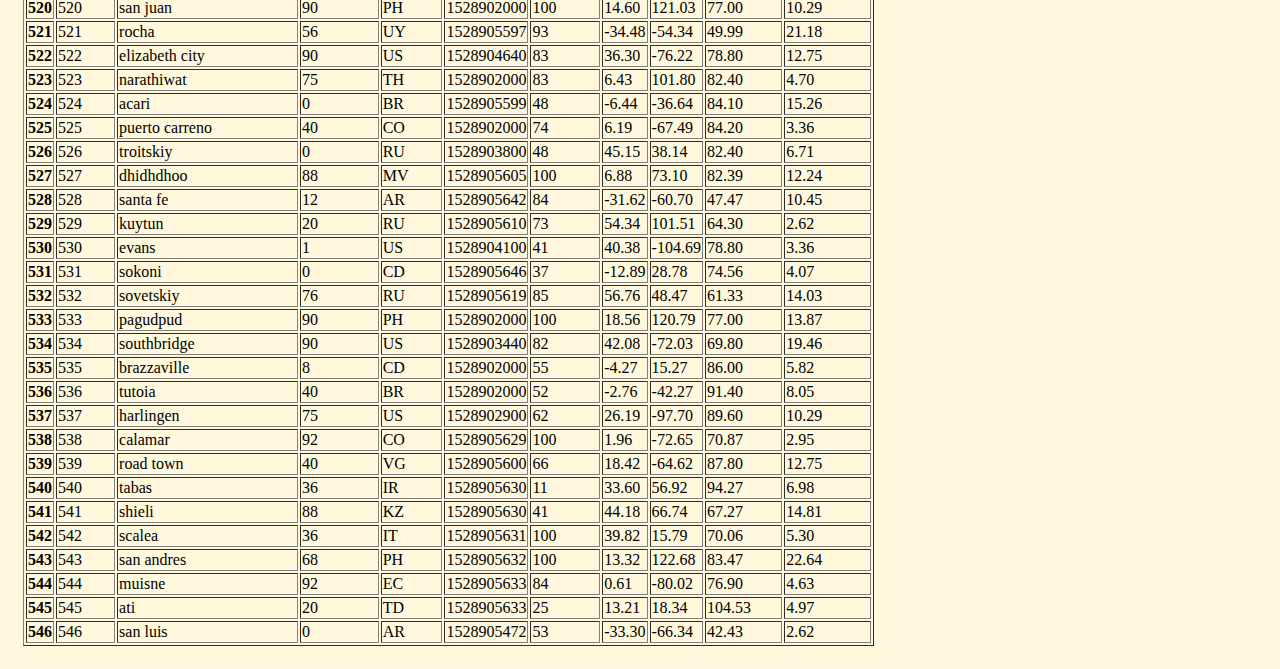
<file: data.html>
<!DOCTYPE html>
<html lang="en-us">
  <head>

    <meta charset="UTF-8">
    <meta name="viewport" content="width=device-width, initial-scale=1.0">
    <meta http-equiv="X-UA-Compatible" content="ie=edge">

    <!-- Bootstrap and CSS links here: -->
    <link href="https://cdn.jsdelivr.net/npm/bootstrap@5.2.3/dist/css/bootstrap.min.css" rel="stylesheet" integrity="sha384-rbsA2VBKQhggwzxH7pPCaAqO46MgnOM80zW1RWuH61DGLwZJEdK2Kadq2F9CUG65" crossorigin="anonymous">
     
    <script src="https://cdn.jsdelivr.net/npm/bootstrap@5.0.2/dist/js/bootstrap.bundle.min.js" integrity="sha384-MrcW6ZMFYlzcLA8Nl+NtUVF0sA7MsXsP1UyJoMp4YLEuNSfAP+JcXn/tWtIaxVXM" crossorigin="anonymous"></script>
     
     <link rel="stylesheet" href="assets/css/styles.css">
     <title>Data</title>

  </head>

  <body>
    <!-- Start of navbar -->
    <nav class="navbar sticky-top navbar-expand-md border">
      <div class="container-fluid">
      <a href="index.html" class="btn border btn-lg text-white rounded">Latitude</a>

      <button class="navbar-toggler border" type="button" data-bs-toggle="collapse" data-bs-target="#navmenu">
          <span class="navbar-toggler-icon"></span>
      </button>

      <div class="collapse navbar-collapse" id="navmenu">
          <ul class="navbar-nav ms-auto">
              <li class="nav-item dropdown-center">
                  <a class="nav-link dropdown-toggle" href="C:\Users\erbar\GT-VIRT-DATA-PT-09-2022-U-LOLC\Homeworks\Web-Design-Challenge\visualizations" role="button" data-bs-toggle="dropdown" aria-expanded="false">Plots</a>
                  <ul class="dropdown-menu">
                      <li><a class="dropdown-item" href="visualizations/temp.html">Max Temperature</a></li>
                      <li><a class="dropdown-item" href="visualizations/humidity.html">Humidity</a></li>
                      <li><a class="dropdown-item" href="visualizations/cloudiness.html">Cloudiness</a></li>
                      <li><a class="dropdown-item" href="visualizations/wind.html">Wind Speed</a></li>
                  </ul>
              </li>
              <li class="nav-item"></li>
                  <a href="comparison.html" class="nav-link">Comparison</a>
              </li>
              <li>
                  <a href="#data" class="nav-link">Data</a>
              </li>
          </ul>
      </div>

      </div>

  </nav>
    <!-- End of navbar -->

    <!-- Start of container -->
<!-- <div class="container">  -->
<div class="container bg-white">
  <div class="table-responsive-lg m-3">
    <h2 class="text-primary mt-1 p-1 border-bottom">Data<svg xmlns="http://www.w3.org/2000/svg" width="25" height="25" fill="currentColor" class="bi bi-file-earmark-spreadsheet mb-1 mx-1" viewBox="0 0 16 16">
      <path d="M14 14V4.5L9.5 0H4a2 2 0 0 0-2 2v12a2 2 0 0 0 2 2h8a2 2 0 0 0 2-2zM9.5 3A1.5 1.5 0 0 0 11 4.5h2V9H3V2a1 1 0 0 1 1-1h5.5v2zM3 12v-2h2v2H3zm0 1h2v2H4a1 1 0 0 1-1-1v-1zm3 2v-2h3v2H6zm4 0v-2h3v1a1 1 0 0 1-1 1h-2zm3-3h-3v-2h3v2zm-7 0v-2h3v2H6z"/>
    </svg></h2>
    <div class="caption text-white mt-3 p-2 lead">This dataset is the source material for the study detailed in this site.  It contains weather information from over 500 randomly selected cities around the globe.</div>  
    <table border="1" class="table table-sm table-striped table-hover text-center">
      <thead>
        <tr class="bg-secondary text-white" style="text-align: center;">
          <th></th>
          <th>City_ID</th>
          <th>City</th>
          <th>Cloudiness</th>
          <th>Country</th>
          <th>Date</th>
          <th>Humidity</th>
          <th>Lat</th>
          <th>Lng</th>
          <th>Max Temp</th>
          <th>Wind Speed</th>
        </tr>
      </thead>
      <tbody>
        <tr>
          <th>0</th>
          <td>0</td>
          <td>jacareacanga</td>
          <td>0</td>
          <td>BR</td>
          <td>1528902000</td>
          <td>62</td>
          <td>-6.22</td>
          <td>-57.76</td>
          <td>89.60</td>
          <td>6.93</td>
        </tr>
        <tr>
          <th>1</th>
          <td>1</td>
          <td>kaitangata</td>
          <td>100</td>
          <td>NZ</td>
          <td>1528905304</td>
          <td>94</td>
          <td>-46.28</td>
          <td>169.85</td>
          <td>42.61</td>
          <td>5.64</td>
        </tr>
        <tr>
          <th>2</th>
          <td>2</td>
          <td>goulburn</td>
          <td>20</td>
          <td>AU</td>
          <td>1528905078</td>
          <td>91</td>
          <td>-34.75</td>
          <td>149.72</td>
          <td>44.32</td>
          <td>10.11</td>
        </tr>
        <tr>
          <th>3</th>
          <td>3</td>
          <td>lata</td>
          <td>76</td>
          <td>IN</td>
          <td>1528905305</td>
          <td>89</td>
          <td>30.78</td>
          <td>78.62</td>
          <td>59.89</td>
          <td>0.94</td>
        </tr>
        <tr>
          <th>4</th>
          <td>4</td>
          <td>chokurdakh</td>
          <td>0</td>
          <td>RU</td>
          <td>1528905306</td>
          <td>88</td>
          <td>70.62</td>
          <td>147.90</td>
          <td>32.17</td>
          <td>2.95</td>
        </tr>
        <tr>
          <th>5</th>
          <td>5</td>
          <td>martyush</td>
          <td>92</td>
          <td>RU</td>
          <td>1528905306</td>
          <td>94</td>
          <td>56.40</td>
          <td>61.89</td>
          <td>55.03</td>
          <td>9.33</td>
        </tr>
        <tr>
          <th>6</th>
          <td>6</td>
          <td>hobart</td>
          <td>20</td>
          <td>AU</td>
          <td>1528902000</td>
          <td>87</td>
          <td>-42.88</td>
          <td>147.33</td>
          <td>44.60</td>
          <td>8.05</td>
        </tr>
        <tr>
          <th>7</th>
          <td>7</td>
          <td>broken hill</td>
          <td>0</td>
          <td>AU</td>
          <td>1528905311</td>
          <td>88</td>
          <td>-31.97</td>
          <td>141.45</td>
          <td>44.50</td>
          <td>7.31</td>
        </tr>
        <tr>
          <th>8</th>
          <td>8</td>
          <td>harnosand</td>
          <td>0</td>
          <td>SE</td>
          <td>1528903200</td>
          <td>44</td>
          <td>62.63</td>
          <td>17.94</td>
          <td>60.80</td>
          <td>13.87</td>
        </tr>
        <tr>
          <th>9</th>
          <td>9</td>
          <td>tuatapere</td>
          <td>0</td>
          <td>NZ</td>
          <td>1528905312</td>
          <td>100</td>
          <td>-46.13</td>
          <td>167.69</td>
          <td>38.92</td>
          <td>3.40</td>
        </tr>
        <tr>
          <th>10</th>
          <td>10</td>
          <td>puerto ayora</td>
          <td>90</td>
          <td>EC</td>
          <td>1528902000</td>
          <td>69</td>
          <td>-0.74</td>
          <td>-90.35</td>
          <td>77.00</td>
          <td>13.87</td>
        </tr>
        <tr>
          <th>11</th>
          <td>11</td>
          <td>havre-saint-pierre</td>
          <td>75</td>
          <td>CA</td>
          <td>1528902000</td>
          <td>58</td>
          <td>50.23</td>
          <td>-63.60</td>
          <td>53.60</td>
          <td>19.46</td>
        </tr>
        <tr>
          <th>12</th>
          <td>12</td>
          <td>punta arenas</td>
          <td>0</td>
          <td>CL</td>
          <td>1528902000</td>
          <td>100</td>
          <td>-53.16</td>
          <td>-70.91</td>
          <td>35.60</td>
          <td>9.17</td>
        </tr>
        <tr>
          <th>13</th>
          <td>13</td>
          <td>tasiilaq</td>
          <td>75</td>
          <td>GL</td>
          <td>1528901400</td>
          <td>60</td>
          <td>65.61</td>
          <td>-37.64</td>
          <td>39.20</td>
          <td>2.24</td>
        </tr>
        <tr>
          <th>14</th>
          <td>14</td>
          <td>chapais</td>
          <td>40</td>
          <td>CA</td>
          <td>1528902000</td>
          <td>38</td>
          <td>49.78</td>
          <td>-74.86</td>
          <td>59.00</td>
          <td>10.29</td>
        </tr>
        <tr>
          <th>15</th>
          <td>15</td>
          <td>avarua</td>
          <td>40</td>
          <td>CK</td>
          <td>1528902000</td>
          <td>56</td>
          <td>-21.21</td>
          <td>-159.78</td>
          <td>73.40</td>
          <td>10.29</td>
        </tr>
        <tr>
          <th>16</th>
          <td>16</td>
          <td>hofn</td>
          <td>75</td>
          <td>IS</td>
          <td>1528902000</td>
          <td>87</td>
          <td>64.25</td>
          <td>-15.21</td>
          <td>51.80</td>
          <td>8.05</td>
        </tr>
        <tr>
          <th>17</th>
          <td>17</td>
          <td>yukamenskoye</td>
          <td>92</td>
          <td>RU</td>
          <td>1528905315</td>
          <td>98</td>
          <td>57.89</td>
          <td>52.24</td>
          <td>56.65</td>
          <td>10.22</td>
        </tr>
        <tr>
          <th>18</th>
          <td>18</td>
          <td>khandbari</td>
          <td>80</td>
          <td>NP</td>
          <td>1528905315</td>
          <td>67</td>
          <td>27.38</td>
          <td>87.21</td>
          <td>44.59</td>
          <td>1.39</td>
        </tr>
        <tr>
          <th>19</th>
          <td>19</td>
          <td>bethel</td>
          <td>1</td>
          <td>US</td>
          <td>1528901580</td>
          <td>93</td>
          <td>60.79</td>
          <td>-161.76</td>
          <td>44.60</td>
          <td>8.05</td>
        </tr>
        <tr>
          <th>20</th>
          <td>20</td>
          <td>ushuaia</td>
          <td>75</td>
          <td>AR</td>
          <td>1528902000</td>
          <td>64</td>
          <td>-54.81</td>
          <td>-68.31</td>
          <td>41.00</td>
          <td>3.36</td>
        </tr>
        <tr>
          <th>21</th>
          <td>21</td>
          <td>east london</td>
          <td>0</td>
          <td>ZA</td>
          <td>1528902000</td>
          <td>37</td>
          <td>-33.02</td>
          <td>27.91</td>
          <td>69.80</td>
          <td>5.82</td>
        </tr>
        <tr>
          <th>22</th>
          <td>22</td>
          <td>bluff</td>
          <td>76</td>
          <td>AU</td>
          <td>1528905321</td>
          <td>76</td>
          <td>-23.58</td>
          <td>149.07</td>
          <td>61.96</td>
          <td>4.74</td>
        </tr>
        <tr>
          <th>23</th>
          <td>23</td>
          <td>mount isa</td>
          <td>75</td>
          <td>AU</td>
          <td>1528902000</td>
          <td>100</td>
          <td>-20.73</td>
          <td>139.49</td>
          <td>64.40</td>
          <td>3.29</td>
        </tr>
        <tr>
          <th>24</th>
          <td>24</td>
          <td>pevek</td>
          <td>0</td>
          <td>RU</td>
          <td>1528905321</td>
          <td>71</td>
          <td>69.70</td>
          <td>170.27</td>
          <td>36.94</td>
          <td>6.98</td>
        </tr>
        <tr>
          <th>25</th>
          <td>25</td>
          <td>gao</td>
          <td>24</td>
          <td>ML</td>
          <td>1528905321</td>
          <td>16</td>
          <td>16.28</td>
          <td>-0.04</td>
          <td>110.02</td>
          <td>4.97</td>
        </tr>
        <tr>
          <th>26</th>
          <td>26</td>
          <td>cabo san lucas</td>
          <td>75</td>
          <td>MX</td>
          <td>1528901160</td>
          <td>74</td>
          <td>22.89</td>
          <td>-109.91</td>
          <td>84.20</td>
          <td>10.29</td>
        </tr>
        <tr>
          <th>27</th>
          <td>27</td>
          <td>sao filipe</td>
          <td>0</td>
          <td>CV</td>
          <td>1528905323</td>
          <td>88</td>
          <td>14.90</td>
          <td>-24.50</td>
          <td>75.73</td>
          <td>13.02</td>
        </tr>
        <tr>
          <th>28</th>
          <td>28</td>
          <td>tiksi</td>
          <td>44</td>
          <td>RU</td>
          <td>1528905298</td>
          <td>58</td>
          <td>71.64</td>
          <td>128.87</td>
          <td>57.73</td>
          <td>10.11</td>
        </tr>
        <tr>
          <th>29</th>
          <td>29</td>
          <td>busselton</td>
          <td>92</td>
          <td>AU</td>
          <td>1528905323</td>
          <td>100</td>
          <td>-33.64</td>
          <td>115.35</td>
          <td>60.43</td>
          <td>10.56</td>
        </tr>
        <tr>
          <th>30</th>
          <td>30</td>
          <td>alofi</td>
          <td>76</td>
          <td>NU</td>
          <td>1528902000</td>
          <td>88</td>
          <td>-19.06</td>
          <td>-169.92</td>
          <td>71.60</td>
          <td>3.36</td>
        </tr>
        <tr>
          <th>31</th>
          <td>31</td>
          <td>ola</td>
          <td>75</td>
          <td>RU</td>
          <td>1528902000</td>
          <td>100</td>
          <td>59.58</td>
          <td>151.30</td>
          <td>42.80</td>
          <td>7.76</td>
        </tr>
        <tr>
          <th>32</th>
          <td>32</td>
          <td>atar</td>
          <td>20</td>
          <td>MR</td>
          <td>1528902000</td>
          <td>19</td>
          <td>20.52</td>
          <td>-13.05</td>
          <td>91.40</td>
          <td>9.17</td>
        </tr>
        <tr>
          <th>33</th>
          <td>33</td>
          <td>rikitea</td>
          <td>0</td>
          <td>PF</td>
          <td>1528905325</td>
          <td>100</td>
          <td>-23.12</td>
          <td>-134.97</td>
          <td>73.57</td>
          <td>8.66</td>
        </tr>
        <tr>
          <th>34</th>
          <td>34</td>
          <td>hermanus</td>
          <td>0</td>
          <td>ZA</td>
          <td>1528905325</td>
          <td>24</td>
          <td>-34.42</td>
          <td>19.24</td>
          <td>77.17</td>
          <td>8.66</td>
        </tr>
        <tr>
          <th>35</th>
          <td>35</td>
          <td>ponta delgada</td>
          <td>75</td>
          <td>PT</td>
          <td>1528903800</td>
          <td>88</td>
          <td>37.73</td>
          <td>-25.67</td>
          <td>71.60</td>
          <td>12.75</td>
        </tr>
        <tr>
          <th>36</th>
          <td>36</td>
          <td>bambari</td>
          <td>24</td>
          <td>CF</td>
          <td>1528905326</td>
          <td>84</td>
          <td>5.77</td>
          <td>20.68</td>
          <td>81.85</td>
          <td>7.65</td>
        </tr>
        <tr>
          <th>37</th>
          <td>37</td>
          <td>cap malheureux</td>
          <td>75</td>
          <td>MU</td>
          <td>1528902000</td>
          <td>69</td>
          <td>-19.98</td>
          <td>57.61</td>
          <td>75.20</td>
          <td>14.99</td>
        </tr>
        <tr>
          <th>38</th>
          <td>38</td>
          <td>puerto escondido</td>
          <td>75</td>
          <td>MX</td>
          <td>1528901100</td>
          <td>65</td>
          <td>15.86</td>
          <td>-97.07</td>
          <td>80.60</td>
          <td>3.36</td>
        </tr>
        <tr>
          <th>39</th>
          <td>39</td>
          <td>qaanaaq</td>
          <td>32</td>
          <td>GL</td>
          <td>1528905330</td>
          <td>100</td>
          <td>77.48</td>
          <td>-69.36</td>
          <td>31.45</td>
          <td>6.31</td>
        </tr>
        <tr>
          <th>40</th>
          <td>40</td>
          <td>new norfolk</td>
          <td>20</td>
          <td>AU</td>
          <td>1528902000</td>
          <td>87</td>
          <td>-42.78</td>
          <td>147.06</td>
          <td>44.60</td>
          <td>8.05</td>
        </tr>
        <tr>
          <th>41</th>
          <td>41</td>
          <td>najran</td>
          <td>40</td>
          <td>SA</td>
          <td>1528902000</td>
          <td>13</td>
          <td>17.54</td>
          <td>44.22</td>
          <td>98.60</td>
          <td>11.41</td>
        </tr>
        <tr>
          <th>42</th>
          <td>42</td>
          <td>isla mujeres</td>
          <td>90</td>
          <td>MX</td>
          <td>1528904340</td>
          <td>100</td>
          <td>21.23</td>
          <td>-86.73</td>
          <td>75.20</td>
          <td>16.11</td>
        </tr>
        <tr>
          <th>43</th>
          <td>43</td>
          <td>mar del plata</td>
          <td>0</td>
          <td>AR</td>
          <td>1528905297</td>
          <td>100</td>
          <td>-46.43</td>
          <td>-67.52</td>
          <td>32.53</td>
          <td>7.31</td>
        </tr>
        <tr>
          <th>44</th>
          <td>44</td>
          <td>provideniya</td>
          <td>0</td>
          <td>RU</td>
          <td>1528905332</td>
          <td>91</td>
          <td>64.42</td>
          <td>-173.23</td>
          <td>40.63</td>
          <td>10.78</td>
        </tr>
        <tr>
          <th>45</th>
          <td>45</td>
          <td>jamestown</td>
          <td>12</td>
          <td>AU</td>
          <td>1528905333</td>
          <td>88</td>
          <td>-33.21</td>
          <td>138.60</td>
          <td>43.15</td>
          <td>10.89</td>
        </tr>
        <tr>
          <th>46</th>
          <td>46</td>
          <td>medicine hat</td>
          <td>20</td>
          <td>CA</td>
          <td>1528902000</td>
          <td>34</td>
          <td>50.04</td>
          <td>-110.68</td>
          <td>66.20</td>
          <td>14.99</td>
        </tr>
        <tr>
          <th>47</th>
          <td>47</td>
          <td>katsuura</td>
          <td>8</td>
          <td>JP</td>
          <td>1528905334</td>
          <td>88</td>
          <td>33.93</td>
          <td>134.50</td>
          <td>62.05</td>
          <td>7.54</td>
        </tr>
        <tr>
          <th>48</th>
          <td>48</td>
          <td>aklavik</td>
          <td>20</td>
          <td>CA</td>
          <td>1528902000</td>
          <td>53</td>
          <td>68.22</td>
          <td>-135.01</td>
          <td>51.80</td>
          <td>11.41</td>
        </tr>
        <tr>
          <th>49</th>
          <td>49</td>
          <td>tuktoyaktuk</td>
          <td>20</td>
          <td>CA</td>
          <td>1528902000</td>
          <td>61</td>
          <td>69.44</td>
          <td>-133.03</td>
          <td>46.40</td>
          <td>6.93</td>
        </tr>
        <tr>
          <th>50</th>
          <td>50</td>
          <td>kapaa</td>
          <td>90</td>
          <td>US</td>
          <td>1528901760</td>
          <td>88</td>
          <td>22.08</td>
          <td>-159.32</td>
          <td>75.20</td>
          <td>14.99</td>
        </tr>
        <tr>
          <th>51</th>
          <td>51</td>
          <td>mildura</td>
          <td>0</td>
          <td>AU</td>
          <td>1528905300</td>
          <td>92</td>
          <td>-34.18</td>
          <td>142.16</td>
          <td>45.67</td>
          <td>9.66</td>
        </tr>
        <tr>
          <th>52</th>
          <td>52</td>
          <td>souillac</td>
          <td>75</td>
          <td>FR</td>
          <td>1528903800</td>
          <td>49</td>
          <td>45.60</td>
          <td>-0.60</td>
          <td>73.40</td>
          <td>10.29</td>
        </tr>
        <tr>
          <th>53</th>
          <td>53</td>
          <td>lorengau</td>
          <td>100</td>
          <td>PG</td>
          <td>1528905336</td>
          <td>100</td>
          <td>-2.02</td>
          <td>147.27</td>
          <td>80.59</td>
          <td>3.85</td>
        </tr>
        <tr>
          <th>54</th>
          <td>54</td>
          <td>praia</td>
          <td>20</td>
          <td>BR</td>
          <td>1528902000</td>
          <td>47</td>
          <td>-20.25</td>
          <td>-43.81</td>
          <td>82.40</td>
          <td>3.36</td>
        </tr>
        <tr>
          <th>55</th>
          <td>55</td>
          <td>port alfred</td>
          <td>0</td>
          <td>ZA</td>
          <td>1528905338</td>
          <td>50</td>
          <td>-33.59</td>
          <td>26.89</td>
          <td>76.54</td>
          <td>7.20</td>
        </tr>
        <tr>
          <th>56</th>
          <td>56</td>
          <td>barranca</td>
          <td>0</td>
          <td>PE</td>
          <td>1528905339</td>
          <td>98</td>
          <td>-10.75</td>
          <td>-77.76</td>
          <td>61.87</td>
          <td>9.89</td>
        </tr>
        <tr>
          <th>57</th>
          <td>57</td>
          <td>nome</td>
          <td>40</td>
          <td>US</td>
          <td>1528902900</td>
          <td>70</td>
          <td>30.04</td>
          <td>-94.42</td>
          <td>87.80</td>
          <td>3.36</td>
        </tr>
        <tr>
          <th>58</th>
          <td>58</td>
          <td>matay</td>
          <td>0</td>
          <td>EG</td>
          <td>1528905339</td>
          <td>23</td>
          <td>28.42</td>
          <td>30.79</td>
          <td>97.69</td>
          <td>6.98</td>
        </tr>
        <tr>
          <th>59</th>
          <td>59</td>
          <td>saskylakh</td>
          <td>48</td>
          <td>RU</td>
          <td>1528905339</td>
          <td>55</td>
          <td>71.97</td>
          <td>114.09</td>
          <td>59.53</td>
          <td>5.86</td>
        </tr>
        <tr>
          <th>60</th>
          <td>60</td>
          <td>itarema</td>
          <td>0</td>
          <td>BR</td>
          <td>1528905340</td>
          <td>61</td>
          <td>-2.92</td>
          <td>-39.92</td>
          <td>88.33</td>
          <td>12.57</td>
        </tr>
        <tr>
          <th>61</th>
          <td>61</td>
          <td>butaritari</td>
          <td>56</td>
          <td>KI</td>
          <td>1528905340</td>
          <td>100</td>
          <td>3.07</td>
          <td>172.79</td>
          <td>81.13</td>
          <td>7.31</td>
        </tr>
        <tr>
          <th>62</th>
          <td>62</td>
          <td>peniche</td>
          <td>20</td>
          <td>PT</td>
          <td>1528903800</td>
          <td>64</td>
          <td>39.36</td>
          <td>-9.38</td>
          <td>75.20</td>
          <td>12.75</td>
        </tr>
        <tr>
          <th>63</th>
          <td>63</td>
          <td>beloha</td>
          <td>0</td>
          <td>MG</td>
          <td>1528905340</td>
          <td>57</td>
          <td>-25.17</td>
          <td>45.06</td>
          <td>71.95</td>
          <td>16.37</td>
        </tr>
        <tr>
          <th>64</th>
          <td>64</td>
          <td>anadyr</td>
          <td>0</td>
          <td>RU</td>
          <td>1528902000</td>
          <td>57</td>
          <td>64.73</td>
          <td>177.51</td>
          <td>48.20</td>
          <td>4.47</td>
        </tr>
        <tr>
          <th>65</th>
          <td>65</td>
          <td>luderitz</td>
          <td>12</td>
          <td>NaN</td>
          <td>1528905342</td>
          <td>64</td>
          <td>-26.65</td>
          <td>15.16</td>
          <td>64.03</td>
          <td>17.38</td>
        </tr>
        <tr>
          <th>66</th>
          <td>66</td>
          <td>rochester</td>
          <td>1</td>
          <td>US</td>
          <td>1528902960</td>
          <td>37</td>
          <td>44.02</td>
          <td>-92.46</td>
          <td>73.40</td>
          <td>6.93</td>
        </tr>
        <tr>
          <th>67</th>
          <td>67</td>
          <td>bosaso</td>
          <td>0</td>
          <td>SO</td>
          <td>1528905347</td>
          <td>86</td>
          <td>11.28</td>
          <td>49.18</td>
          <td>89.77</td>
          <td>3.96</td>
        </tr>
        <tr>
          <th>68</th>
          <td>68</td>
          <td>faanui</td>
          <td>0</td>
          <td>PF</td>
          <td>1528905347</td>
          <td>100</td>
          <td>-16.48</td>
          <td>-151.75</td>
          <td>79.96</td>
          <td>11.79</td>
        </tr>
        <tr>
          <th>69</th>
          <td>69</td>
          <td>grindavik</td>
          <td>75</td>
          <td>IS</td>
          <td>1528902000</td>
          <td>70</td>
          <td>63.84</td>
          <td>-22.43</td>
          <td>48.20</td>
          <td>5.82</td>
        </tr>
        <tr>
          <th>70</th>
          <td>70</td>
          <td>margate</td>
          <td>20</td>
          <td>AU</td>
          <td>1528902000</td>
          <td>87</td>
          <td>-43.03</td>
          <td>147.26</td>
          <td>44.60</td>
          <td>8.05</td>
        </tr>
        <tr>
          <th>71</th>
          <td>71</td>
          <td>marsh harbour</td>
          <td>88</td>
          <td>BS</td>
          <td>1528905349</td>
          <td>95</td>
          <td>26.54</td>
          <td>-77.06</td>
          <td>82.39</td>
          <td>10.00</td>
        </tr>
        <tr>
          <th>72</th>
          <td>72</td>
          <td>comodoro rivadavia</td>
          <td>40</td>
          <td>AR</td>
          <td>1528902000</td>
          <td>60</td>
          <td>-45.87</td>
          <td>-67.48</td>
          <td>42.80</td>
          <td>9.17</td>
        </tr>
        <tr>
          <th>73</th>
          <td>73</td>
          <td>upernavik</td>
          <td>92</td>
          <td>GL</td>
          <td>1528905350</td>
          <td>100</td>
          <td>72.79</td>
          <td>-56.15</td>
          <td>29.29</td>
          <td>3.74</td>
        </tr>
        <tr>
          <th>74</th>
          <td>74</td>
          <td>uige</td>
          <td>0</td>
          <td>AO</td>
          <td>1528905350</td>
          <td>29</td>
          <td>-7.61</td>
          <td>15.06</td>
          <td>86.80</td>
          <td>3.18</td>
        </tr>
        <tr>
          <th>75</th>
          <td>75</td>
          <td>bredasdorp</td>
          <td>0</td>
          <td>ZA</td>
          <td>1528902000</td>
          <td>23</td>
          <td>-34.53</td>
          <td>20.04</td>
          <td>82.40</td>
          <td>5.82</td>
        </tr>
        <tr>
          <th>76</th>
          <td>76</td>
          <td>bodden town</td>
          <td>40</td>
          <td>KY</td>
          <td>1528902000</td>
          <td>78</td>
          <td>19.28</td>
          <td>-81.25</td>
          <td>80.60</td>
          <td>16.11</td>
        </tr>
        <tr>
          <th>77</th>
          <td>77</td>
          <td>guerrero negro</td>
          <td>44</td>
          <td>MX</td>
          <td>1528905350</td>
          <td>88</td>
          <td>27.97</td>
          <td>-114.04</td>
          <td>63.85</td>
          <td>3.74</td>
        </tr>
        <tr>
          <th>78</th>
          <td>78</td>
          <td>bilma</td>
          <td>0</td>
          <td>NE</td>
          <td>1528905351</td>
          <td>12</td>
          <td>18.69</td>
          <td>12.92</td>
          <td>110.47</td>
          <td>4.63</td>
        </tr>
        <tr>
          <th>79</th>
          <td>79</td>
          <td>carnarvon</td>
          <td>0</td>
          <td>ZA</td>
          <td>1528905351</td>
          <td>30</td>
          <td>-30.97</td>
          <td>22.13</td>
          <td>60.43</td>
          <td>14.25</td>
        </tr>
        <tr>
          <th>80</th>
          <td>80</td>
          <td>ponta do sol</td>
          <td>12</td>
          <td>BR</td>
          <td>1528905352</td>
          <td>72</td>
          <td>-20.63</td>
          <td>-46.00</td>
          <td>78.25</td>
          <td>3.96</td>
        </tr>
        <tr>
          <th>81</th>
          <td>81</td>
          <td>vila franca do campo</td>
          <td>75</td>
          <td>PT</td>
          <td>1528903800</td>
          <td>88</td>
          <td>37.72</td>
          <td>-25.43</td>
          <td>71.60</td>
          <td>12.75</td>
        </tr>
        <tr>
          <th>82</th>
          <td>82</td>
          <td>puerto del rosario</td>
          <td>20</td>
          <td>ES</td>
          <td>1528903800</td>
          <td>60</td>
          <td>28.50</td>
          <td>-13.86</td>
          <td>73.40</td>
          <td>17.22</td>
        </tr>
        <tr>
          <th>83</th>
          <td>83</td>
          <td>sitka</td>
          <td>20</td>
          <td>US</td>
          <td>1528905353</td>
          <td>92</td>
          <td>37.17</td>
          <td>-99.65</td>
          <td>74.02</td>
          <td>5.97</td>
        </tr>
        <tr>
          <th>84</th>
          <td>84</td>
          <td>camacha</td>
          <td>75</td>
          <td>PT</td>
          <td>1528903800</td>
          <td>72</td>
          <td>33.08</td>
          <td>-16.33</td>
          <td>68.00</td>
          <td>16.11</td>
        </tr>
        <tr>
          <th>85</th>
          <td>85</td>
          <td>saint-philippe</td>
          <td>1</td>
          <td>CA</td>
          <td>1528902900</td>
          <td>54</td>
          <td>45.36</td>
          <td>-73.48</td>
          <td>78.80</td>
          <td>11.41</td>
        </tr>
        <tr>
          <th>86</th>
          <td>86</td>
          <td>port blair</td>
          <td>92</td>
          <td>IN</td>
          <td>1528905357</td>
          <td>97</td>
          <td>11.67</td>
          <td>92.75</td>
          <td>84.37</td>
          <td>25.10</td>
        </tr>
        <tr>
          <th>87</th>
          <td>87</td>
          <td>albany</td>
          <td>90</td>
          <td>US</td>
          <td>1528903860</td>
          <td>68</td>
          <td>42.65</td>
          <td>-73.75</td>
          <td>69.80</td>
          <td>3.36</td>
        </tr>
        <tr>
          <th>88</th>
          <td>88</td>
          <td>barrow</td>
          <td>88</td>
          <td>AR</td>
          <td>1528905182</td>
          <td>72</td>
          <td>-38.31</td>
          <td>-60.23</td>
          <td>50.26</td>
          <td>8.21</td>
        </tr>
        <tr>
          <th>89</th>
          <td>89</td>
          <td>qorveh</td>
          <td>92</td>
          <td>IR</td>
          <td>1528905357</td>
          <td>22</td>
          <td>35.17</td>
          <td>47.80</td>
          <td>76.72</td>
          <td>3.18</td>
        </tr>
        <tr>
          <th>90</th>
          <td>90</td>
          <td>san jeronimo</td>
          <td>90</td>
          <td>PE</td>
          <td>1528902000</td>
          <td>81</td>
          <td>-13.65</td>
          <td>-73.37</td>
          <td>46.40</td>
          <td>2.39</td>
        </tr>
        <tr>
          <th>91</th>
          <td>91</td>
          <td>mataura</td>
          <td>24</td>
          <td>NZ</td>
          <td>1528905299</td>
          <td>79</td>
          <td>-46.19</td>
          <td>168.86</td>
          <td>25.69</td>
          <td>3.18</td>
        </tr>
        <tr>
          <th>92</th>
          <td>92</td>
          <td>buala</td>
          <td>64</td>
          <td>SB</td>
          <td>1528905359</td>
          <td>100</td>
          <td>-8.15</td>
          <td>159.59</td>
          <td>78.70</td>
          <td>4.18</td>
        </tr>
        <tr>
          <th>93</th>
          <td>93</td>
          <td>eyl</td>
          <td>20</td>
          <td>SO</td>
          <td>1528905359</td>
          <td>57</td>
          <td>7.98</td>
          <td>49.82</td>
          <td>86.62</td>
          <td>22.41</td>
        </tr>
        <tr>
          <th>94</th>
          <td>94</td>
          <td>abu dhabi</td>
          <td>0</td>
          <td>AE</td>
          <td>1528902000</td>
          <td>29</td>
          <td>24.47</td>
          <td>54.37</td>
          <td>98.60</td>
          <td>16.11</td>
        </tr>
        <tr>
          <th>95</th>
          <td>95</td>
          <td>tahe</td>
          <td>92</td>
          <td>CN</td>
          <td>1528905359</td>
          <td>98</td>
          <td>52.34</td>
          <td>124.71</td>
          <td>51.43</td>
          <td>2.17</td>
        </tr>
        <tr>
          <th>96</th>
          <td>96</td>
          <td>chuy</td>
          <td>80</td>
          <td>UY</td>
          <td>1528905099</td>
          <td>93</td>
          <td>-33.69</td>
          <td>-53.46</td>
          <td>52.87</td>
          <td>28.90</td>
        </tr>
        <tr>
          <th>97</th>
          <td>97</td>
          <td>dzerzhinskoye</td>
          <td>8</td>
          <td>RU</td>
          <td>1528905360</td>
          <td>69</td>
          <td>56.84</td>
          <td>95.22</td>
          <td>65.11</td>
          <td>3.85</td>
        </tr>
        <tr>
          <th>98</th>
          <td>98</td>
          <td>vanavara</td>
          <td>0</td>
          <td>RU</td>
          <td>1528905360</td>
          <td>50</td>
          <td>60.35</td>
          <td>102.28</td>
          <td>64.21</td>
          <td>5.64</td>
        </tr>
        <tr>
          <th>99</th>
          <td>99</td>
          <td>muros</td>
          <td>40</td>
          <td>ES</td>
          <td>1528903800</td>
          <td>72</td>
          <td>42.77</td>
          <td>-9.06</td>
          <td>66.20</td>
          <td>10.29</td>
        </tr>
        <tr>
          <th>100</th>
          <td>100</td>
          <td>auchel</td>
          <td>0</td>
          <td>FR</td>
          <td>1528903800</td>
          <td>49</td>
          <td>50.51</td>
          <td>2.47</td>
          <td>68.00</td>
          <td>3.36</td>
        </tr>
        <tr>
          <th>101</th>
          <td>101</td>
          <td>bubaque</td>
          <td>40</td>
          <td>GW</td>
          <td>1528902000</td>
          <td>55</td>
          <td>11.28</td>
          <td>-15.83</td>
          <td>91.40</td>
          <td>11.41</td>
        </tr>
        <tr>
          <th>102</th>
          <td>102</td>
          <td>khatanga</td>
          <td>8</td>
          <td>RU</td>
          <td>1528905361</td>
          <td>65</td>
          <td>71.98</td>
          <td>102.47</td>
          <td>60.97</td>
          <td>4.63</td>
        </tr>
        <tr>
          <th>103</th>
          <td>103</td>
          <td>los banos</td>
          <td>1</td>
          <td>US</td>
          <td>1528904100</td>
          <td>67</td>
          <td>37.06</td>
          <td>-120.85</td>
          <td>75.20</td>
          <td>4.74</td>
        </tr>
        <tr>
          <th>104</th>
          <td>104</td>
          <td>labuhan</td>
          <td>12</td>
          <td>ID</td>
          <td>1528905361</td>
          <td>95</td>
          <td>-2.54</td>
          <td>115.51</td>
          <td>72.94</td>
          <td>1.83</td>
        </tr>
        <tr>
          <th>105</th>
          <td>105</td>
          <td>saint-paul</td>
          <td>75</td>
          <td>FR</td>
          <td>1528903800</td>
          <td>56</td>
          <td>45.22</td>
          <td>1.90</td>
          <td>68.00</td>
          <td>14.99</td>
        </tr>
        <tr>
          <th>106</th>
          <td>106</td>
          <td>petatlan</td>
          <td>90</td>
          <td>MX</td>
          <td>1528901220</td>
          <td>74</td>
          <td>17.52</td>
          <td>-101.27</td>
          <td>84.20</td>
          <td>1.83</td>
        </tr>
        <tr>
          <th>107</th>
          <td>107</td>
          <td>baykit</td>
          <td>36</td>
          <td>RU</td>
          <td>1528905366</td>
          <td>68</td>
          <td>61.68</td>
          <td>96.39</td>
          <td>63.94</td>
          <td>4.29</td>
        </tr>
        <tr>
          <th>108</th>
          <td>108</td>
          <td>dalby</td>
          <td>75</td>
          <td>AU</td>
          <td>1528902000</td>
          <td>93</td>
          <td>-27.18</td>
          <td>151.26</td>
          <td>53.60</td>
          <td>2.24</td>
        </tr>
        <tr>
          <th>109</th>
          <td>109</td>
          <td>yellowknife</td>
          <td>90</td>
          <td>CA</td>
          <td>1528902540</td>
          <td>93</td>
          <td>62.45</td>
          <td>-114.38</td>
          <td>46.40</td>
          <td>8.05</td>
        </tr>
        <tr>
          <th>110</th>
          <td>110</td>
          <td>hilo</td>
          <td>75</td>
          <td>US</td>
          <td>1528901580</td>
          <td>88</td>
          <td>19.71</td>
          <td>-155.08</td>
          <td>66.20</td>
          <td>5.82</td>
        </tr>
        <tr>
          <th>111</th>
          <td>111</td>
          <td>turukhansk</td>
          <td>36</td>
          <td>RU</td>
          <td>1528905297</td>
          <td>76</td>
          <td>65.80</td>
          <td>87.96</td>
          <td>66.37</td>
          <td>6.42</td>
        </tr>
        <tr>
          <th>112</th>
          <td>112</td>
          <td>dingle</td>
          <td>68</td>
          <td>PH</td>
          <td>1528905368</td>
          <td>82</td>
          <td>11.00</td>
          <td>122.67</td>
          <td>79.96</td>
          <td>8.21</td>
        </tr>
        <tr>
          <th>113</th>
          <td>113</td>
          <td>dillon</td>
          <td>1</td>
          <td>US</td>
          <td>1528901580</td>
          <td>44</td>
          <td>45.22</td>
          <td>-112.64</td>
          <td>57.20</td>
          <td>5.82</td>
        </tr>
        <tr>
          <th>114</th>
          <td>114</td>
          <td>labytnangi</td>
          <td>64</td>
          <td>RU</td>
          <td>1528905370</td>
          <td>75</td>
          <td>66.66</td>
          <td>66.39</td>
          <td>47.11</td>
          <td>17.49</td>
        </tr>
        <tr>
          <th>115</th>
          <td>115</td>
          <td>gigmoto</td>
          <td>36</td>
          <td>PH</td>
          <td>1528905370</td>
          <td>98</td>
          <td>13.78</td>
          <td>124.39</td>
          <td>83.56</td>
          <td>17.60</td>
        </tr>
        <tr>
          <th>116</th>
          <td>116</td>
          <td>nouakchott</td>
          <td>68</td>
          <td>MR</td>
          <td>1528905371</td>
          <td>76</td>
          <td>18.08</td>
          <td>-15.98</td>
          <td>76.72</td>
          <td>1.39</td>
        </tr>
        <tr>
          <th>117</th>
          <td>117</td>
          <td>rumoi</td>
          <td>92</td>
          <td>JP</td>
          <td>1528905371</td>
          <td>100</td>
          <td>43.93</td>
          <td>141.67</td>
          <td>44.41</td>
          <td>8.10</td>
        </tr>
        <tr>
          <th>118</th>
          <td>118</td>
          <td>dikson</td>
          <td>32</td>
          <td>RU</td>
          <td>1528905373</td>
          <td>100</td>
          <td>73.51</td>
          <td>80.55</td>
          <td>31.09</td>
          <td>13.13</td>
        </tr>
        <tr>
          <th>119</th>
          <td>119</td>
          <td>chinsali</td>
          <td>0</td>
          <td>ZM</td>
          <td>1528905377</td>
          <td>36</td>
          <td>-10.55</td>
          <td>32.07</td>
          <td>73.39</td>
          <td>9.22</td>
        </tr>
        <tr>
          <th>120</th>
          <td>120</td>
          <td>georgetown</td>
          <td>75</td>
          <td>GY</td>
          <td>1528902000</td>
          <td>78</td>
          <td>6.80</td>
          <td>-58.16</td>
          <td>82.40</td>
          <td>9.17</td>
        </tr>
        <tr>
          <th>121</th>
          <td>121</td>
          <td>tooele</td>
          <td>1</td>
          <td>US</td>
          <td>1528902900</td>
          <td>35</td>
          <td>40.53</td>
          <td>-112.30</td>
          <td>73.40</td>
          <td>9.17</td>
        </tr>
        <tr>
          <th>122</th>
          <td>122</td>
          <td>nikolskoye</td>
          <td>40</td>
          <td>RU</td>
          <td>1528902000</td>
          <td>41</td>
          <td>59.70</td>
          <td>30.79</td>
          <td>60.80</td>
          <td>4.47</td>
        </tr>
        <tr>
          <th>123</th>
          <td>123</td>
          <td>bodo</td>
          <td>80</td>
          <td>CI</td>
          <td>1528905379</td>
          <td>66</td>
          <td>5.91</td>
          <td>-4.68</td>
          <td>87.70</td>
          <td>8.21</td>
        </tr>
        <tr>
          <th>124</th>
          <td>124</td>
          <td>minador do negrao</td>
          <td>32</td>
          <td>BR</td>
          <td>1528905379</td>
          <td>80</td>
          <td>-9.31</td>
          <td>-36.86</td>
          <td>76.81</td>
          <td>13.24</td>
        </tr>
        <tr>
          <th>125</th>
          <td>125</td>
          <td>sambava</td>
          <td>88</td>
          <td>MG</td>
          <td>1528905379</td>
          <td>100</td>
          <td>-14.27</td>
          <td>50.17</td>
          <td>77.35</td>
          <td>19.73</td>
        </tr>
        <tr>
          <th>126</th>
          <td>126</td>
          <td>yerbogachen</td>
          <td>0</td>
          <td>RU</td>
          <td>1528905380</td>
          <td>44</td>
          <td>61.28</td>
          <td>108.01</td>
          <td>64.93</td>
          <td>7.43</td>
        </tr>
        <tr>
          <th>127</th>
          <td>127</td>
          <td>kahului</td>
          <td>1</td>
          <td>US</td>
          <td>1528901760</td>
          <td>93</td>
          <td>20.89</td>
          <td>-156.47</td>
          <td>66.20</td>
          <td>3.36</td>
        </tr>
        <tr>
          <th>128</th>
          <td>128</td>
          <td>clyde river</td>
          <td>75</td>
          <td>CA</td>
          <td>1528902660</td>
          <td>100</td>
          <td>70.47</td>
          <td>-68.59</td>
          <td>35.60</td>
          <td>21.92</td>
        </tr>
        <tr>
          <th>129</th>
          <td>129</td>
          <td>ancud</td>
          <td>20</td>
          <td>CL</td>
          <td>1528905381</td>
          <td>90</td>
          <td>-41.87</td>
          <td>-73.83</td>
          <td>39.10</td>
          <td>2.73</td>
        </tr>
        <tr>
          <th>130</th>
          <td>130</td>
          <td>beringovskiy</td>
          <td>0</td>
          <td>RU</td>
          <td>1528905381</td>
          <td>88</td>
          <td>63.05</td>
          <td>179.32</td>
          <td>39.37</td>
          <td>3.40</td>
        </tr>
        <tr>
          <th>131</th>
          <td>131</td>
          <td>majene</td>
          <td>32</td>
          <td>ID</td>
          <td>1528905382</td>
          <td>100</td>
          <td>-3.54</td>
          <td>118.97</td>
          <td>81.85</td>
          <td>11.01</td>
        </tr>
        <tr>
          <th>132</th>
          <td>132</td>
          <td>ahar</td>
          <td>36</td>
          <td>IR</td>
          <td>1528905382</td>
          <td>62</td>
          <td>38.48</td>
          <td>47.07</td>
          <td>62.77</td>
          <td>3.74</td>
        </tr>
        <tr>
          <th>133</th>
          <td>133</td>
          <td>ilhabela</td>
          <td>80</td>
          <td>BR</td>
          <td>1528905382</td>
          <td>98</td>
          <td>-23.78</td>
          <td>-45.36</td>
          <td>72.85</td>
          <td>2.28</td>
        </tr>
        <tr>
          <th>134</th>
          <td>134</td>
          <td>listvyagi</td>
          <td>0</td>
          <td>RU</td>
          <td>1528905382</td>
          <td>78</td>
          <td>53.68</td>
          <td>86.95</td>
          <td>65.11</td>
          <td>2.06</td>
        </tr>
        <tr>
          <th>135</th>
          <td>135</td>
          <td>skjervoy</td>
          <td>40</td>
          <td>NO</td>
          <td>1528903200</td>
          <td>65</td>
          <td>70.03</td>
          <td>20.97</td>
          <td>44.60</td>
          <td>10.29</td>
        </tr>
        <tr>
          <th>136</th>
          <td>136</td>
          <td>cape town</td>
          <td>0</td>
          <td>ZA</td>
          <td>1528902000</td>
          <td>35</td>
          <td>-33.93</td>
          <td>18.42</td>
          <td>73.40</td>
          <td>9.17</td>
        </tr>
        <tr>
          <th>137</th>
          <td>137</td>
          <td>iqaluit</td>
          <td>90</td>
          <td>CA</td>
          <td>1528902000</td>
          <td>96</td>
          <td>63.75</td>
          <td>-68.52</td>
          <td>35.60</td>
          <td>20.80</td>
        </tr>
        <tr>
          <th>138</th>
          <td>138</td>
          <td>fort-shevchenko</td>
          <td>0</td>
          <td>KZ</td>
          <td>1528905387</td>
          <td>59</td>
          <td>44.51</td>
          <td>50.26</td>
          <td>74.20</td>
          <td>3.62</td>
        </tr>
        <tr>
          <th>139</th>
          <td>139</td>
          <td>severo-kurilsk</td>
          <td>92</td>
          <td>RU</td>
          <td>1528905387</td>
          <td>100</td>
          <td>50.68</td>
          <td>156.12</td>
          <td>38.02</td>
          <td>16.26</td>
        </tr>
        <tr>
          <th>140</th>
          <td>140</td>
          <td>arraial do cabo</td>
          <td>0</td>
          <td>BR</td>
          <td>1528905600</td>
          <td>65</td>
          <td>-22.97</td>
          <td>-42.02</td>
          <td>80.60</td>
          <td>4.70</td>
        </tr>
        <tr>
          <th>141</th>
          <td>141</td>
          <td>torbay</td>
          <td>90</td>
          <td>CA</td>
          <td>1528903560</td>
          <td>93</td>
          <td>47.66</td>
          <td>-52.73</td>
          <td>50.00</td>
          <td>19.46</td>
        </tr>
        <tr>
          <th>142</th>
          <td>142</td>
          <td>ahipara</td>
          <td>88</td>
          <td>NZ</td>
          <td>1528905388</td>
          <td>91</td>
          <td>-35.17</td>
          <td>173.16</td>
          <td>56.65</td>
          <td>9.66</td>
        </tr>
        <tr>
          <th>143</th>
          <td>143</td>
          <td>bandarbeyla</td>
          <td>0</td>
          <td>SO</td>
          <td>1528905389</td>
          <td>79</td>
          <td>9.49</td>
          <td>50.81</td>
          <td>79.15</td>
          <td>32.93</td>
        </tr>
        <tr>
          <th>144</th>
          <td>144</td>
          <td>vuktyl</td>
          <td>92</td>
          <td>RU</td>
          <td>1528905389</td>
          <td>96</td>
          <td>63.86</td>
          <td>57.31</td>
          <td>52.60</td>
          <td>7.43</td>
        </tr>
        <tr>
          <th>145</th>
          <td>145</td>
          <td>caravelas</td>
          <td>0</td>
          <td>BR</td>
          <td>1528905390</td>
          <td>98</td>
          <td>-17.73</td>
          <td>-39.27</td>
          <td>77.62</td>
          <td>10.45</td>
        </tr>
        <tr>
          <th>146</th>
          <td>146</td>
          <td>waipawa</td>
          <td>92</td>
          <td>NZ</td>
          <td>1528905390</td>
          <td>94</td>
          <td>-39.94</td>
          <td>176.59</td>
          <td>50.89</td>
          <td>9.44</td>
        </tr>
        <tr>
          <th>147</th>
          <td>147</td>
          <td>khomutovo</td>
          <td>0</td>
          <td>RU</td>
          <td>1528905390</td>
          <td>65</td>
          <td>52.85</td>
          <td>37.45</td>
          <td>72.31</td>
          <td>5.97</td>
        </tr>
        <tr>
          <th>148</th>
          <td>148</td>
          <td>acajutla</td>
          <td>40</td>
          <td>SV</td>
          <td>1528901400</td>
          <td>79</td>
          <td>13.59</td>
          <td>-89.83</td>
          <td>84.20</td>
          <td>1.12</td>
        </tr>
        <tr>
          <th>149</th>
          <td>149</td>
          <td>buritis</td>
          <td>0</td>
          <td>BR</td>
          <td>1528905391</td>
          <td>53</td>
          <td>-15.62</td>
          <td>-46.42</td>
          <td>83.74</td>
          <td>6.87</td>
        </tr>
        <tr>
          <th>150</th>
          <td>150</td>
          <td>meulaboh</td>
          <td>48</td>
          <td>ID</td>
          <td>1528905392</td>
          <td>100</td>
          <td>4.14</td>
          <td>96.13</td>
          <td>82.03</td>
          <td>3.40</td>
        </tr>
        <tr>
          <th>151</th>
          <td>151</td>
          <td>vaini</td>
          <td>100</td>
          <td>IN</td>
          <td>1528905392</td>
          <td>98</td>
          <td>15.34</td>
          <td>74.49</td>
          <td>70.42</td>
          <td>4.29</td>
        </tr>
        <tr>
          <th>152</th>
          <td>152</td>
          <td>teya</td>
          <td>75</td>
          <td>MX</td>
          <td>1528901400</td>
          <td>66</td>
          <td>21.05</td>
          <td>-89.07</td>
          <td>86.00</td>
          <td>13.87</td>
        </tr>
        <tr>
          <th>153</th>
          <td>153</td>
          <td>bambous virieux</td>
          <td>75</td>
          <td>MU</td>
          <td>1528902000</td>
          <td>69</td>
          <td>-20.34</td>
          <td>57.76</td>
          <td>75.20</td>
          <td>14.99</td>
        </tr>
        <tr>
          <th>154</th>
          <td>154</td>
          <td>zaragoza</td>
          <td>20</td>
          <td>ES</td>
          <td>1528903800</td>
          <td>49</td>
          <td>41.65</td>
          <td>-0.88</td>
          <td>77.00</td>
          <td>28.86</td>
        </tr>
        <tr>
          <th>155</th>
          <td>155</td>
          <td>thompson</td>
          <td>75</td>
          <td>CA</td>
          <td>1528902600</td>
          <td>76</td>
          <td>55.74</td>
          <td>-97.86</td>
          <td>57.20</td>
          <td>3.36</td>
        </tr>
        <tr>
          <th>156</th>
          <td>156</td>
          <td>kodiak</td>
          <td>1</td>
          <td>US</td>
          <td>1528901580</td>
          <td>50</td>
          <td>39.95</td>
          <td>-94.76</td>
          <td>75.20</td>
          <td>13.87</td>
        </tr>
        <tr>
          <th>157</th>
          <td>157</td>
          <td>nsanje</td>
          <td>92</td>
          <td>MZ</td>
          <td>1528905397</td>
          <td>84</td>
          <td>-16.92</td>
          <td>35.26</td>
          <td>70.33</td>
          <td>4.18</td>
        </tr>
        <tr>
          <th>158</th>
          <td>158</td>
          <td>the pas</td>
          <td>1</td>
          <td>CA</td>
          <td>1528902000</td>
          <td>63</td>
          <td>53.82</td>
          <td>-101.24</td>
          <td>60.80</td>
          <td>10.29</td>
        </tr>
        <tr>
          <th>159</th>
          <td>159</td>
          <td>masalli</td>
          <td>12</td>
          <td>KR</td>
          <td>1528902000</td>
          <td>77</td>
          <td>34.80</td>
          <td>126.66</td>
          <td>68.00</td>
          <td>9.17</td>
        </tr>
        <tr>
          <th>160</th>
          <td>160</td>
          <td>talnakh</td>
          <td>20</td>
          <td>RU</td>
          <td>1528905398</td>
          <td>100</td>
          <td>69.49</td>
          <td>88.39</td>
          <td>42.79</td>
          <td>3.18</td>
        </tr>
        <tr>
          <th>161</th>
          <td>161</td>
          <td>ilulissat</td>
          <td>90</td>
          <td>GL</td>
          <td>1528901400</td>
          <td>97</td>
          <td>69.22</td>
          <td>-51.10</td>
          <td>32.00</td>
          <td>4.70</td>
        </tr>
        <tr>
          <th>162</th>
          <td>162</td>
          <td>vallenar</td>
          <td>0</td>
          <td>CL</td>
          <td>1528905399</td>
          <td>56</td>
          <td>-28.58</td>
          <td>-70.76</td>
          <td>54.40</td>
          <td>1.28</td>
        </tr>
        <tr>
          <th>163</th>
          <td>163</td>
          <td>cap-aux-meules</td>
          <td>40</td>
          <td>CA</td>
          <td>1528902000</td>
          <td>62</td>
          <td>47.38</td>
          <td>-61.86</td>
          <td>51.80</td>
          <td>20.80</td>
        </tr>
        <tr>
          <th>164</th>
          <td>164</td>
          <td>san quintin</td>
          <td>90</td>
          <td>PH</td>
          <td>1528902000</td>
          <td>100</td>
          <td>17.54</td>
          <td>120.52</td>
          <td>77.00</td>
          <td>13.87</td>
        </tr>
        <tr>
          <th>165</th>
          <td>165</td>
          <td>victoria</td>
          <td>75</td>
          <td>BN</td>
          <td>1528902000</td>
          <td>94</td>
          <td>5.28</td>
          <td>115.24</td>
          <td>80.60</td>
          <td>1.12</td>
        </tr>
        <tr>
          <th>166</th>
          <td>166</td>
          <td>okhotsk</td>
          <td>12</td>
          <td>RU</td>
          <td>1528905400</td>
          <td>100</td>
          <td>59.36</td>
          <td>143.24</td>
          <td>38.02</td>
          <td>2.17</td>
        </tr>
        <tr>
          <th>167</th>
          <td>167</td>
          <td>bonavista</td>
          <td>92</td>
          <td>CA</td>
          <td>1528905401</td>
          <td>82</td>
          <td>48.65</td>
          <td>-53.11</td>
          <td>46.57</td>
          <td>22.97</td>
        </tr>
        <tr>
          <th>168</th>
          <td>168</td>
          <td>manokwari</td>
          <td>80</td>
          <td>ID</td>
          <td>1528905401</td>
          <td>100</td>
          <td>-0.87</td>
          <td>134.08</td>
          <td>78.07</td>
          <td>8.10</td>
        </tr>
        <tr>
          <th>169</th>
          <td>169</td>
          <td>lebu</td>
          <td>92</td>
          <td>ET</td>
          <td>1528905404</td>
          <td>100</td>
          <td>8.96</td>
          <td>38.73</td>
          <td>55.30</td>
          <td>0.72</td>
        </tr>
        <tr>
          <th>170</th>
          <td>170</td>
          <td>qostanay</td>
          <td>75</td>
          <td>KZ</td>
          <td>1528902000</td>
          <td>54</td>
          <td>53.17</td>
          <td>63.58</td>
          <td>59.00</td>
          <td>6.71</td>
        </tr>
        <tr>
          <th>171</th>
          <td>171</td>
          <td>victor harbor</td>
          <td>75</td>
          <td>AU</td>
          <td>1528902000</td>
          <td>82</td>
          <td>-35.55</td>
          <td>138.62</td>
          <td>55.40</td>
          <td>17.22</td>
        </tr>
        <tr>
          <th>172</th>
          <td>172</td>
          <td>kamenka</td>
          <td>12</td>
          <td>RU</td>
          <td>1528905405</td>
          <td>98</td>
          <td>53.19</td>
          <td>44.05</td>
          <td>61.60</td>
          <td>9.44</td>
        </tr>
        <tr>
          <th>173</th>
          <td>173</td>
          <td>cherskiy</td>
          <td>8</td>
          <td>RU</td>
          <td>1528905405</td>
          <td>48</td>
          <td>68.75</td>
          <td>161.30</td>
          <td>55.21</td>
          <td>3.18</td>
        </tr>
        <tr>
          <th>174</th>
          <td>174</td>
          <td>kimbe</td>
          <td>92</td>
          <td>PG</td>
          <td>1528905405</td>
          <td>100</td>
          <td>-5.56</td>
          <td>150.15</td>
          <td>78.43</td>
          <td>6.64</td>
        </tr>
        <tr>
          <th>175</th>
          <td>175</td>
          <td>guba</td>
          <td>75</td>
          <td>PH</td>
          <td>1528902000</td>
          <td>74</td>
          <td>10.43</td>
          <td>123.89</td>
          <td>84.20</td>
          <td>8.05</td>
        </tr>
        <tr>
          <th>176</th>
          <td>176</td>
          <td>inuvik</td>
          <td>40</td>
          <td>CA</td>
          <td>1528902000</td>
          <td>53</td>
          <td>68.36</td>
          <td>-133.71</td>
          <td>51.80</td>
          <td>3.36</td>
        </tr>
        <tr>
          <th>177</th>
          <td>177</td>
          <td>jiazi</td>
          <td>20</td>
          <td>CN</td>
          <td>1528902000</td>
          <td>78</td>
          <td>19.61</td>
          <td>110.49</td>
          <td>82.40</td>
          <td>4.47</td>
        </tr>
        <tr>
          <th>178</th>
          <td>178</td>
          <td>namatanai</td>
          <td>76</td>
          <td>PG</td>
          <td>1528905407</td>
          <td>100</td>
          <td>-3.66</td>
          <td>152.44</td>
          <td>78.07</td>
          <td>11.68</td>
        </tr>
        <tr>
          <th>179</th>
          <td>179</td>
          <td>port elizabeth</td>
          <td>90</td>
          <td>US</td>
          <td>1528903500</td>
          <td>83</td>
          <td>39.31</td>
          <td>-74.98</td>
          <td>75.20</td>
          <td>9.17</td>
        </tr>
        <tr>
          <th>180</th>
          <td>180</td>
          <td>chilca</td>
          <td>75</td>
          <td>PE</td>
          <td>1528903800</td>
          <td>47</td>
          <td>-13.22</td>
          <td>-72.34</td>
          <td>55.40</td>
          <td>3.36</td>
        </tr>
        <tr>
          <th>181</th>
          <td>181</td>
          <td>tual</td>
          <td>68</td>
          <td>ID</td>
          <td>1528905408</td>
          <td>100</td>
          <td>-5.67</td>
          <td>132.75</td>
          <td>79.78</td>
          <td>12.12</td>
        </tr>
        <tr>
          <th>182</th>
          <td>182</td>
          <td>puerto colombia</td>
          <td>40</td>
          <td>CO</td>
          <td>1528902000</td>
          <td>74</td>
          <td>10.99</td>
          <td>-74.96</td>
          <td>87.80</td>
          <td>6.93</td>
        </tr>
        <tr>
          <th>183</th>
          <td>183</td>
          <td>muzhi</td>
          <td>0</td>
          <td>RU</td>
          <td>1528905409</td>
          <td>63</td>
          <td>65.40</td>
          <td>64.70</td>
          <td>55.57</td>
          <td>10.67</td>
        </tr>
        <tr>
          <th>184</th>
          <td>184</td>
          <td>tabuk</td>
          <td>92</td>
          <td>PH</td>
          <td>1528905413</td>
          <td>86</td>
          <td>17.41</td>
          <td>121.44</td>
          <td>72.40</td>
          <td>1.83</td>
        </tr>
        <tr>
          <th>185</th>
          <td>185</td>
          <td>palauig</td>
          <td>92</td>
          <td>PH</td>
          <td>1528905413</td>
          <td>100</td>
          <td>15.44</td>
          <td>119.90</td>
          <td>74.11</td>
          <td>10.67</td>
        </tr>
        <tr>
          <th>186</th>
          <td>186</td>
          <td>komsomolskiy</td>
          <td>0</td>
          <td>RU</td>
          <td>1528905413</td>
          <td>84</td>
          <td>67.55</td>
          <td>63.78</td>
          <td>37.39</td>
          <td>9.22</td>
        </tr>
        <tr>
          <th>187</th>
          <td>187</td>
          <td>atuona</td>
          <td>44</td>
          <td>PF</td>
          <td>1528905298</td>
          <td>100</td>
          <td>-9.80</td>
          <td>-139.03</td>
          <td>79.60</td>
          <td>12.91</td>
        </tr>
        <tr>
          <th>188</th>
          <td>188</td>
          <td>sinnamary</td>
          <td>92</td>
          <td>GF</td>
          <td>1528905414</td>
          <td>100</td>
          <td>5.38</td>
          <td>-52.96</td>
          <td>75.19</td>
          <td>3.40</td>
        </tr>
        <tr>
          <th>189</th>
          <td>189</td>
          <td>kavieng</td>
          <td>92</td>
          <td>PG</td>
          <td>1528905414</td>
          <td>100</td>
          <td>-2.57</td>
          <td>150.80</td>
          <td>78.97</td>
          <td>5.41</td>
        </tr>
        <tr>
          <th>190</th>
          <td>190</td>
          <td>moron</td>
          <td>0</td>
          <td>VE</td>
          <td>1528905415</td>
          <td>70</td>
          <td>10.49</td>
          <td>-68.20</td>
          <td>81.67</td>
          <td>3.06</td>
        </tr>
        <tr>
          <th>191</th>
          <td>191</td>
          <td>fortuna</td>
          <td>20</td>
          <td>ES</td>
          <td>1528903800</td>
          <td>64</td>
          <td>38.18</td>
          <td>-1.13</td>
          <td>86.00</td>
          <td>12.75</td>
        </tr>
        <tr>
          <th>192</th>
          <td>192</td>
          <td>pangnirtung</td>
          <td>90</td>
          <td>CA</td>
          <td>1528902000</td>
          <td>93</td>
          <td>66.15</td>
          <td>-65.72</td>
          <td>35.60</td>
          <td>4.70</td>
        </tr>
        <tr>
          <th>193</th>
          <td>193</td>
          <td>paamiut</td>
          <td>68</td>
          <td>GL</td>
          <td>1528905416</td>
          <td>100</td>
          <td>61.99</td>
          <td>-49.67</td>
          <td>35.32</td>
          <td>12.46</td>
        </tr>
        <tr>
          <th>194</th>
          <td>194</td>
          <td>juegang</td>
          <td>36</td>
          <td>CN</td>
          <td>1528905417</td>
          <td>76</td>
          <td>32.31</td>
          <td>121.18</td>
          <td>75.28</td>
          <td>16.60</td>
        </tr>
        <tr>
          <th>195</th>
          <td>195</td>
          <td>kiama</td>
          <td>0</td>
          <td>AU</td>
          <td>1528905418</td>
          <td>86</td>
          <td>-34.67</td>
          <td>150.86</td>
          <td>50.44</td>
          <td>6.87</td>
        </tr>
        <tr>
          <th>196</th>
          <td>196</td>
          <td>yamada</td>
          <td>20</td>
          <td>JP</td>
          <td>1528902000</td>
          <td>72</td>
          <td>36.58</td>
          <td>137.08</td>
          <td>60.80</td>
          <td>14.99</td>
        </tr>
        <tr>
          <th>197</th>
          <td>197</td>
          <td>russell</td>
          <td>0</td>
          <td>AR</td>
          <td>1528902000</td>
          <td>48</td>
          <td>-33.01</td>
          <td>-68.80</td>
          <td>42.80</td>
          <td>3.36</td>
        </tr>
        <tr>
          <th>198</th>
          <td>198</td>
          <td>port hawkesbury</td>
          <td>1</td>
          <td>CA</td>
          <td>1528902000</td>
          <td>63</td>
          <td>45.62</td>
          <td>-61.36</td>
          <td>64.40</td>
          <td>16.11</td>
        </tr>
        <tr>
          <th>199</th>
          <td>199</td>
          <td>naze</td>
          <td>75</td>
          <td>NG</td>
          <td>1528902000</td>
          <td>62</td>
          <td>5.43</td>
          <td>7.07</td>
          <td>89.60</td>
          <td>9.17</td>
        </tr>
        <tr>
          <th>200</th>
          <td>200</td>
          <td>namibe</td>
          <td>0</td>
          <td>AO</td>
          <td>1528905419</td>
          <td>89</td>
          <td>-15.19</td>
          <td>12.15</td>
          <td>74.02</td>
          <td>17.49</td>
        </tr>
        <tr>
          <th>201</th>
          <td>201</td>
          <td>lodja</td>
          <td>0</td>
          <td>CD</td>
          <td>1528905419</td>
          <td>20</td>
          <td>-3.52</td>
          <td>23.60</td>
          <td>94.36</td>
          <td>4.97</td>
        </tr>
        <tr>
          <th>202</th>
          <td>202</td>
          <td>basco</td>
          <td>1</td>
          <td>US</td>
          <td>1528904100</td>
          <td>44</td>
          <td>40.33</td>
          <td>-91.20</td>
          <td>77.00</td>
          <td>13.87</td>
        </tr>
        <tr>
          <th>203</th>
          <td>203</td>
          <td>suleja</td>
          <td>20</td>
          <td>NG</td>
          <td>1528905420</td>
          <td>74</td>
          <td>9.18</td>
          <td>7.18</td>
          <td>87.34</td>
          <td>2.95</td>
        </tr>
        <tr>
          <th>204</th>
          <td>204</td>
          <td>tazovskiy</td>
          <td>12</td>
          <td>RU</td>
          <td>1528905420</td>
          <td>60</td>
          <td>67.47</td>
          <td>78.70</td>
          <td>67.72</td>
          <td>14.81</td>
        </tr>
        <tr>
          <th>205</th>
          <td>205</td>
          <td>waterloo</td>
          <td>75</td>
          <td>CA</td>
          <td>1528902000</td>
          <td>78</td>
          <td>43.47</td>
          <td>-80.52</td>
          <td>75.20</td>
          <td>12.75</td>
        </tr>
        <tr>
          <th>206</th>
          <td>206</td>
          <td>kruisfontein</td>
          <td>0</td>
          <td>ZA</td>
          <td>1528905421</td>
          <td>47</td>
          <td>-34.00</td>
          <td>24.73</td>
          <td>75.82</td>
          <td>8.43</td>
        </tr>
        <tr>
          <th>207</th>
          <td>207</td>
          <td>hithadhoo</td>
          <td>12</td>
          <td>MV</td>
          <td>1528905421</td>
          <td>100</td>
          <td>-0.60</td>
          <td>73.08</td>
          <td>83.65</td>
          <td>6.42</td>
        </tr>
        <tr>
          <th>208</th>
          <td>208</td>
          <td>aqtobe</td>
          <td>0</td>
          <td>KZ</td>
          <td>1528902000</td>
          <td>24</td>
          <td>50.28</td>
          <td>57.21</td>
          <td>71.60</td>
          <td>6.71</td>
        </tr>
        <tr>
          <th>209</th>
          <td>209</td>
          <td>trinidad</td>
          <td>75</td>
          <td>UY</td>
          <td>1528902000</td>
          <td>76</td>
          <td>-33.52</td>
          <td>-56.90</td>
          <td>50.00</td>
          <td>17.22</td>
        </tr>
        <tr>
          <th>210</th>
          <td>210</td>
          <td>jasper</td>
          <td>12</td>
          <td>US</td>
          <td>1528904100</td>
          <td>83</td>
          <td>33.83</td>
          <td>-87.28</td>
          <td>78.80</td>
          <td>5.19</td>
        </tr>
        <tr>
          <th>211</th>
          <td>211</td>
          <td>tempio pausania</td>
          <td>40</td>
          <td>IT</td>
          <td>1528903800</td>
          <td>77</td>
          <td>40.90</td>
          <td>9.10</td>
          <td>69.80</td>
          <td>11.41</td>
        </tr>
        <tr>
          <th>212</th>
          <td>212</td>
          <td>kununurra</td>
          <td>75</td>
          <td>AU</td>
          <td>1528902000</td>
          <td>73</td>
          <td>-15.77</td>
          <td>128.74</td>
          <td>73.40</td>
          <td>5.82</td>
        </tr>
        <tr>
          <th>213</th>
          <td>213</td>
          <td>zhob</td>
          <td>0</td>
          <td>PK</td>
          <td>1528905423</td>
          <td>10</td>
          <td>31.34</td>
          <td>69.45</td>
          <td>80.95</td>
          <td>5.64</td>
        </tr>
        <tr>
          <th>214</th>
          <td>214</td>
          <td>los llanos de aridane</td>
          <td>20</td>
          <td>ES</td>
          <td>1528903800</td>
          <td>60</td>
          <td>28.66</td>
          <td>-17.92</td>
          <td>73.40</td>
          <td>12.75</td>
        </tr>
        <tr>
          <th>215</th>
          <td>215</td>
          <td>nohar</td>
          <td>0</td>
          <td>IN</td>
          <td>1528905423</td>
          <td>22</td>
          <td>29.18</td>
          <td>74.77</td>
          <td>98.50</td>
          <td>9.55</td>
        </tr>
        <tr>
          <th>216</th>
          <td>216</td>
          <td>sainte-suzanne</td>
          <td>76</td>
          <td>CH</td>
          <td>1528903800</td>
          <td>48</td>
          <td>47.51</td>
          <td>6.77</td>
          <td>66.20</td>
          <td>10.29</td>
        </tr>
        <tr>
          <th>217</th>
          <td>217</td>
          <td>crotone</td>
          <td>0</td>
          <td>IT</td>
          <td>1528901400</td>
          <td>42</td>
          <td>39.09</td>
          <td>17.12</td>
          <td>82.40</td>
          <td>23.04</td>
        </tr>
        <tr>
          <th>218</th>
          <td>218</td>
          <td>gambela</td>
          <td>92</td>
          <td>ET</td>
          <td>1528905424</td>
          <td>94</td>
          <td>8.25</td>
          <td>34.59</td>
          <td>68.62</td>
          <td>2.95</td>
        </tr>
        <tr>
          <th>219</th>
          <td>219</td>
          <td>kavaratti</td>
          <td>80</td>
          <td>IN</td>
          <td>1528905424</td>
          <td>100</td>
          <td>10.57</td>
          <td>72.64</td>
          <td>81.67</td>
          <td>22.64</td>
        </tr>
        <tr>
          <th>220</th>
          <td>220</td>
          <td>ust-ilimsk</td>
          <td>12</td>
          <td>RU</td>
          <td>1528905425</td>
          <td>87</td>
          <td>57.96</td>
          <td>102.73</td>
          <td>60.61</td>
          <td>1.95</td>
        </tr>
        <tr>
          <th>221</th>
          <td>221</td>
          <td>leo</td>
          <td>0</td>
          <td>BF</td>
          <td>1528905429</td>
          <td>66</td>
          <td>11.10</td>
          <td>-2.10</td>
          <td>94.72</td>
          <td>4.63</td>
        </tr>
        <tr>
          <th>222</th>
          <td>222</td>
          <td>totolapan</td>
          <td>75</td>
          <td>MX</td>
          <td>1528902840</td>
          <td>77</td>
          <td>18.99</td>
          <td>-98.92</td>
          <td>59.00</td>
          <td>5.82</td>
        </tr>
        <tr>
          <th>223</th>
          <td>223</td>
          <td>funtua</td>
          <td>44</td>
          <td>NG</td>
          <td>1528905429</td>
          <td>50</td>
          <td>11.52</td>
          <td>7.31</td>
          <td>90.67</td>
          <td>2.17</td>
        </tr>
        <tr>
          <th>224</th>
          <td>224</td>
          <td>salalah</td>
          <td>75</td>
          <td>OM</td>
          <td>1528901400</td>
          <td>89</td>
          <td>17.01</td>
          <td>54.10</td>
          <td>84.20</td>
          <td>10.29</td>
        </tr>
        <tr>
          <th>225</th>
          <td>225</td>
          <td>burnie</td>
          <td>92</td>
          <td>AU</td>
          <td>1528905430</td>
          <td>100</td>
          <td>-41.05</td>
          <td>145.91</td>
          <td>51.88</td>
          <td>21.07</td>
        </tr>
        <tr>
          <th>226</th>
          <td>226</td>
          <td>boulder city</td>
          <td>1</td>
          <td>US</td>
          <td>1528902900</td>
          <td>11</td>
          <td>35.98</td>
          <td>-114.83</td>
          <td>89.60</td>
          <td>3.51</td>
        </tr>
        <tr>
          <th>227</th>
          <td>227</td>
          <td>massakory</td>
          <td>0</td>
          <td>TD</td>
          <td>1528905431</td>
          <td>46</td>
          <td>13.00</td>
          <td>15.73</td>
          <td>100.21</td>
          <td>6.98</td>
        </tr>
        <tr>
          <th>228</th>
          <td>228</td>
          <td>arlit</td>
          <td>0</td>
          <td>NE</td>
          <td>1528905432</td>
          <td>14</td>
          <td>18.74</td>
          <td>7.39</td>
          <td>110.92</td>
          <td>4.74</td>
        </tr>
        <tr>
          <th>229</th>
          <td>229</td>
          <td>zhigansk</td>
          <td>0</td>
          <td>RU</td>
          <td>1528905432</td>
          <td>56</td>
          <td>66.77</td>
          <td>123.37</td>
          <td>56.83</td>
          <td>4.97</td>
        </tr>
        <tr>
          <th>230</th>
          <td>230</td>
          <td>florianopolis</td>
          <td>40</td>
          <td>BR</td>
          <td>1528902000</td>
          <td>64</td>
          <td>-27.60</td>
          <td>-48.55</td>
          <td>69.80</td>
          <td>3.36</td>
        </tr>
        <tr>
          <th>231</th>
          <td>231</td>
          <td>lavrentiya</td>
          <td>0</td>
          <td>RU</td>
          <td>1528905432</td>
          <td>76</td>
          <td>65.58</td>
          <td>-170.99</td>
          <td>35.95</td>
          <td>8.43</td>
        </tr>
        <tr>
          <th>232</th>
          <td>232</td>
          <td>bluefield</td>
          <td>90</td>
          <td>US</td>
          <td>1528902900</td>
          <td>78</td>
          <td>37.27</td>
          <td>-81.22</td>
          <td>78.80</td>
          <td>11.41</td>
        </tr>
        <tr>
          <th>233</th>
          <td>233</td>
          <td>te anau</td>
          <td>8</td>
          <td>NZ</td>
          <td>1528905433</td>
          <td>80</td>
          <td>-45.41</td>
          <td>167.72</td>
          <td>27.22</td>
          <td>2.84</td>
        </tr>
        <tr>
          <th>234</th>
          <td>234</td>
          <td>marawi</td>
          <td>44</td>
          <td>PH</td>
          <td>1528905433</td>
          <td>99</td>
          <td>8.00</td>
          <td>124.29</td>
          <td>66.73</td>
          <td>2.28</td>
        </tr>
        <tr>
          <th>235</th>
          <td>235</td>
          <td>amapa</td>
          <td>75</td>
          <td>HN</td>
          <td>1528905600</td>
          <td>83</td>
          <td>15.09</td>
          <td>-87.97</td>
          <td>84.20</td>
          <td>4.70</td>
        </tr>
        <tr>
          <th>236</th>
          <td>236</td>
          <td>palmer</td>
          <td>75</td>
          <td>AU</td>
          <td>1528902000</td>
          <td>82</td>
          <td>-34.85</td>
          <td>139.16</td>
          <td>55.40</td>
          <td>17.22</td>
        </tr>
        <tr>
          <th>237</th>
          <td>237</td>
          <td>cidreira</td>
          <td>0</td>
          <td>BR</td>
          <td>1528905434</td>
          <td>81</td>
          <td>-30.17</td>
          <td>-50.22</td>
          <td>51.97</td>
          <td>26.33</td>
        </tr>
        <tr>
          <th>238</th>
          <td>238</td>
          <td>saint-pierre</td>
          <td>90</td>
          <td>FR</td>
          <td>1528903800</td>
          <td>67</td>
          <td>48.95</td>
          <td>4.24</td>
          <td>66.20</td>
          <td>12.75</td>
        </tr>
        <tr>
          <th>239</th>
          <td>239</td>
          <td>aykhal</td>
          <td>32</td>
          <td>RU</td>
          <td>1528905439</td>
          <td>57</td>
          <td>65.95</td>
          <td>111.51</td>
          <td>62.23</td>
          <td>4.74</td>
        </tr>
        <tr>
          <th>240</th>
          <td>240</td>
          <td>ondangwa</td>
          <td>0</td>
          <td>NaN</td>
          <td>1528902000</td>
          <td>13</td>
          <td>-17.91</td>
          <td>15.98</td>
          <td>84.20</td>
          <td>2.24</td>
        </tr>
        <tr>
          <th>241</th>
          <td>241</td>
          <td>pitimbu</td>
          <td>40</td>
          <td>BR</td>
          <td>1528902000</td>
          <td>54</td>
          <td>-7.47</td>
          <td>-34.81</td>
          <td>84.20</td>
          <td>17.22</td>
        </tr>
        <tr>
          <th>242</th>
          <td>242</td>
          <td>grandview</td>
          <td>1</td>
          <td>US</td>
          <td>1528905300</td>
          <td>65</td>
          <td>38.89</td>
          <td>-94.53</td>
          <td>80.60</td>
          <td>10.29</td>
        </tr>
        <tr>
          <th>243</th>
          <td>243</td>
          <td>williston</td>
          <td>1</td>
          <td>US</td>
          <td>1528902900</td>
          <td>36</td>
          <td>48.15</td>
          <td>-103.62</td>
          <td>71.60</td>
          <td>8.05</td>
        </tr>
        <tr>
          <th>244</th>
          <td>244</td>
          <td>maniitsoq</td>
          <td>68</td>
          <td>GL</td>
          <td>1528905442</td>
          <td>97</td>
          <td>65.42</td>
          <td>-52.90</td>
          <td>36.31</td>
          <td>5.53</td>
        </tr>
        <tr>
          <th>245</th>
          <td>245</td>
          <td>krasnyy yar</td>
          <td>92</td>
          <td>RU</td>
          <td>1528905443</td>
          <td>86</td>
          <td>50.70</td>
          <td>44.73</td>
          <td>64.03</td>
          <td>8.21</td>
        </tr>
        <tr>
          <th>246</th>
          <td>246</td>
          <td>nouadhibou</td>
          <td>20</td>
          <td>MR</td>
          <td>1528902000</td>
          <td>47</td>
          <td>20.93</td>
          <td>-17.03</td>
          <td>80.60</td>
          <td>14.99</td>
        </tr>
        <tr>
          <th>247</th>
          <td>247</td>
          <td>buritama</td>
          <td>68</td>
          <td>BR</td>
          <td>1528905444</td>
          <td>95</td>
          <td>-21.07</td>
          <td>-50.14</td>
          <td>75.10</td>
          <td>6.31</td>
        </tr>
        <tr>
          <th>248</th>
          <td>248</td>
          <td>longyearbyen</td>
          <td>90</td>
          <td>NO</td>
          <td>1528901400</td>
          <td>86</td>
          <td>78.22</td>
          <td>15.63</td>
          <td>33.80</td>
          <td>18.34</td>
        </tr>
        <tr>
          <th>249</th>
          <td>249</td>
          <td>lasa</td>
          <td>20</td>
          <td>CY</td>
          <td>1528903800</td>
          <td>74</td>
          <td>34.92</td>
          <td>32.53</td>
          <td>80.60</td>
          <td>6.93</td>
        </tr>
        <tr>
          <th>250</th>
          <td>250</td>
          <td>college</td>
          <td>1</td>
          <td>US</td>
          <td>1528901880</td>
          <td>75</td>
          <td>64.86</td>
          <td>-147.80</td>
          <td>42.80</td>
          <td>3.36</td>
        </tr>
        <tr>
          <th>251</th>
          <td>251</td>
          <td>ust-tsilma</td>
          <td>12</td>
          <td>RU</td>
          <td>1528905445</td>
          <td>84</td>
          <td>65.44</td>
          <td>52.15</td>
          <td>54.40</td>
          <td>3.62</td>
        </tr>
        <tr>
          <th>252</th>
          <td>252</td>
          <td>saint-augustin</td>
          <td>64</td>
          <td>FR</td>
          <td>1528903800</td>
          <td>82</td>
          <td>44.83</td>
          <td>-0.61</td>
          <td>69.80</td>
          <td>12.75</td>
        </tr>
        <tr>
          <th>253</th>
          <td>253</td>
          <td>berlevag</td>
          <td>75</td>
          <td>NO</td>
          <td>1528901400</td>
          <td>70</td>
          <td>70.86</td>
          <td>29.09</td>
          <td>42.80</td>
          <td>13.87</td>
        </tr>
        <tr>
          <th>254</th>
          <td>254</td>
          <td>havoysund</td>
          <td>75</td>
          <td>NO</td>
          <td>1528903200</td>
          <td>87</td>
          <td>71.00</td>
          <td>24.66</td>
          <td>42.80</td>
          <td>13.87</td>
        </tr>
        <tr>
          <th>255</th>
          <td>255</td>
          <td>kamina</td>
          <td>0</td>
          <td>CD</td>
          <td>1528905450</td>
          <td>23</td>
          <td>-8.74</td>
          <td>25.00</td>
          <td>85.00</td>
          <td>7.99</td>
        </tr>
        <tr>
          <th>256</th>
          <td>256</td>
          <td>yaan</td>
          <td>48</td>
          <td>NG</td>
          <td>1528905450</td>
          <td>100</td>
          <td>7.38</td>
          <td>8.57</td>
          <td>85.90</td>
          <td>7.09</td>
        </tr>
        <tr>
          <th>257</th>
          <td>257</td>
          <td>makakilo city</td>
          <td>1</td>
          <td>US</td>
          <td>1528901820</td>
          <td>83</td>
          <td>21.35</td>
          <td>-158.09</td>
          <td>77.00</td>
          <td>4.70</td>
        </tr>
        <tr>
          <th>258</th>
          <td>258</td>
          <td>along</td>
          <td>100</td>
          <td>IN</td>
          <td>1528905450</td>
          <td>98</td>
          <td>28.17</td>
          <td>94.80</td>
          <td>68.89</td>
          <td>1.50</td>
        </tr>
        <tr>
          <th>259</th>
          <td>259</td>
          <td>vanimo</td>
          <td>88</td>
          <td>PG</td>
          <td>1528905451</td>
          <td>100</td>
          <td>-2.67</td>
          <td>141.30</td>
          <td>83.65</td>
          <td>4.29</td>
        </tr>
        <tr>
          <th>260</th>
          <td>260</td>
          <td>hovd</td>
          <td>75</td>
          <td>NO</td>
          <td>1528903200</td>
          <td>48</td>
          <td>63.83</td>
          <td>10.70</td>
          <td>62.60</td>
          <td>4.70</td>
        </tr>
        <tr>
          <th>261</th>
          <td>261</td>
          <td>la maddalena</td>
          <td>40</td>
          <td>IT</td>
          <td>1528903200</td>
          <td>57</td>
          <td>39.15</td>
          <td>9.02</td>
          <td>75.20</td>
          <td>17.22</td>
        </tr>
        <tr>
          <th>262</th>
          <td>262</td>
          <td>grand gaube</td>
          <td>75</td>
          <td>MU</td>
          <td>1528902000</td>
          <td>69</td>
          <td>-20.01</td>
          <td>57.66</td>
          <td>75.20</td>
          <td>14.99</td>
        </tr>
        <tr>
          <th>263</th>
          <td>263</td>
          <td>novoagansk</td>
          <td>20</td>
          <td>RU</td>
          <td>1528905453</td>
          <td>37</td>
          <td>61.94</td>
          <td>76.66</td>
          <td>67.81</td>
          <td>8.43</td>
        </tr>
        <tr>
          <th>264</th>
          <td>264</td>
          <td>kearney</td>
          <td>90</td>
          <td>US</td>
          <td>1528902900</td>
          <td>64</td>
          <td>40.70</td>
          <td>-99.08</td>
          <td>71.60</td>
          <td>14.99</td>
        </tr>
        <tr>
          <th>265</th>
          <td>265</td>
          <td>geraldton</td>
          <td>75</td>
          <td>CA</td>
          <td>1528902000</td>
          <td>63</td>
          <td>49.72</td>
          <td>-86.95</td>
          <td>62.60</td>
          <td>8.05</td>
        </tr>
        <tr>
          <th>266</th>
          <td>266</td>
          <td>castro</td>
          <td>0</td>
          <td>CL</td>
          <td>1528905454</td>
          <td>99</td>
          <td>-42.48</td>
          <td>-73.76</td>
          <td>39.73</td>
          <td>2.73</td>
        </tr>
        <tr>
          <th>267</th>
          <td>267</td>
          <td>luganville</td>
          <td>92</td>
          <td>VU</td>
          <td>1528905455</td>
          <td>100</td>
          <td>-15.51</td>
          <td>167.18</td>
          <td>75.19</td>
          <td>4.85</td>
        </tr>
        <tr>
          <th>268</th>
          <td>268</td>
          <td>mahebourg</td>
          <td>75</td>
          <td>MU</td>
          <td>1528902000</td>
          <td>69</td>
          <td>-20.41</td>
          <td>57.70</td>
          <td>75.20</td>
          <td>14.99</td>
        </tr>
        <tr>
          <th>269</th>
          <td>269</td>
          <td>vostok</td>
          <td>44</td>
          <td>RU</td>
          <td>1528905455</td>
          <td>83</td>
          <td>46.45</td>
          <td>135.83</td>
          <td>45.04</td>
          <td>1.95</td>
        </tr>
        <tr>
          <th>270</th>
          <td>270</td>
          <td>esperance</td>
          <td>75</td>
          <td>TT</td>
          <td>1528902000</td>
          <td>88</td>
          <td>10.24</td>
          <td>-61.45</td>
          <td>80.60</td>
          <td>12.75</td>
        </tr>
        <tr>
          <th>271</th>
          <td>271</td>
          <td>fare</td>
          <td>0</td>
          <td>PF</td>
          <td>1528905456</td>
          <td>100</td>
          <td>-16.70</td>
          <td>-151.02</td>
          <td>79.42</td>
          <td>13.91</td>
        </tr>
        <tr>
          <th>272</th>
          <td>272</td>
          <td>toora-khem</td>
          <td>92</td>
          <td>RU</td>
          <td>1528905456</td>
          <td>83</td>
          <td>52.47</td>
          <td>96.11</td>
          <td>57.82</td>
          <td>2.84</td>
        </tr>
        <tr>
          <th>273</th>
          <td>273</td>
          <td>santa rita</td>
          <td>36</td>
          <td>VE</td>
          <td>1528905458</td>
          <td>64</td>
          <td>10.21</td>
          <td>-67.56</td>
          <td>83.65</td>
          <td>2.73</td>
        </tr>
        <tr>
          <th>274</th>
          <td>274</td>
          <td>west bay</td>
          <td>40</td>
          <td>GB</td>
          <td>1528903200</td>
          <td>77</td>
          <td>50.71</td>
          <td>-2.76</td>
          <td>68.00</td>
          <td>12.75</td>
        </tr>
        <tr>
          <th>275</th>
          <td>275</td>
          <td>gamba</td>
          <td>92</td>
          <td>CN</td>
          <td>1528905459</td>
          <td>91</td>
          <td>28.28</td>
          <td>88.52</td>
          <td>32.35</td>
          <td>2.28</td>
        </tr>
        <tr>
          <th>276</th>
          <td>276</td>
          <td>rudnya</td>
          <td>92</td>
          <td>RU</td>
          <td>1528905459</td>
          <td>88</td>
          <td>50.80</td>
          <td>44.56</td>
          <td>63.31</td>
          <td>7.65</td>
        </tr>
        <tr>
          <th>277</th>
          <td>277</td>
          <td>norman wells</td>
          <td>90</td>
          <td>CA</td>
          <td>1528902000</td>
          <td>65</td>
          <td>65.28</td>
          <td>-126.83</td>
          <td>44.60</td>
          <td>5.82</td>
        </tr>
        <tr>
          <th>278</th>
          <td>278</td>
          <td>salinas</td>
          <td>1</td>
          <td>US</td>
          <td>1528904100</td>
          <td>67</td>
          <td>36.67</td>
          <td>-121.66</td>
          <td>60.80</td>
          <td>3.62</td>
        </tr>
        <tr>
          <th>279</th>
          <td>279</td>
          <td>ugoofaaru</td>
          <td>80</td>
          <td>MV</td>
          <td>1528905461</td>
          <td>100</td>
          <td>5.67</td>
          <td>73.00</td>
          <td>82.93</td>
          <td>8.77</td>
        </tr>
        <tr>
          <th>280</th>
          <td>280</td>
          <td>kiunga</td>
          <td>88</td>
          <td>PG</td>
          <td>1528905464</td>
          <td>94</td>
          <td>-6.12</td>
          <td>141.30</td>
          <td>74.29</td>
          <td>2.06</td>
        </tr>
        <tr>
          <th>281</th>
          <td>281</td>
          <td>koumac</td>
          <td>76</td>
          <td>NC</td>
          <td>1528905465</td>
          <td>96</td>
          <td>-20.56</td>
          <td>164.28</td>
          <td>67.90</td>
          <td>4.07</td>
        </tr>
        <tr>
          <th>282</th>
          <td>282</td>
          <td>adre</td>
          <td>20</td>
          <td>TD</td>
          <td>1528905465</td>
          <td>16</td>
          <td>13.47</td>
          <td>22.20</td>
          <td>103.27</td>
          <td>8.66</td>
        </tr>
        <tr>
          <th>283</th>
          <td>283</td>
          <td>ahtopol</td>
          <td>0</td>
          <td>BG</td>
          <td>1528903800</td>
          <td>57</td>
          <td>42.10</td>
          <td>27.94</td>
          <td>77.00</td>
          <td>13.87</td>
        </tr>
        <tr>
          <th>284</th>
          <td>284</td>
          <td>slantsy</td>
          <td>0</td>
          <td>RU</td>
          <td>1528905466</td>
          <td>55</td>
          <td>59.12</td>
          <td>28.09</td>
          <td>62.50</td>
          <td>4.18</td>
        </tr>
        <tr>
          <th>285</th>
          <td>285</td>
          <td>mallaig</td>
          <td>92</td>
          <td>GB</td>
          <td>1528905466</td>
          <td>99</td>
          <td>57.01</td>
          <td>-5.83</td>
          <td>53.95</td>
          <td>24.09</td>
        </tr>
        <tr>
          <th>286</th>
          <td>286</td>
          <td>auch</td>
          <td>40</td>
          <td>FR</td>
          <td>1528903800</td>
          <td>56</td>
          <td>43.65</td>
          <td>0.59</td>
          <td>73.40</td>
          <td>10.29</td>
        </tr>
        <tr>
          <th>287</th>
          <td>287</td>
          <td>pathein</td>
          <td>92</td>
          <td>MM</td>
          <td>1528905467</td>
          <td>96</td>
          <td>16.78</td>
          <td>94.73</td>
          <td>76.90</td>
          <td>14.81</td>
        </tr>
        <tr>
          <th>288</th>
          <td>288</td>
          <td>maceio</td>
          <td>75</td>
          <td>BR</td>
          <td>1528905600</td>
          <td>88</td>
          <td>-9.67</td>
          <td>-35.74</td>
          <td>75.20</td>
          <td>6.93</td>
        </tr>
        <tr>
          <th>289</th>
          <td>289</td>
          <td>oloron-sainte-marie</td>
          <td>88</td>
          <td>FR</td>
          <td>1528903800</td>
          <td>93</td>
          <td>43.19</td>
          <td>-0.61</td>
          <td>68.00</td>
          <td>11.41</td>
        </tr>
        <tr>
          <th>290</th>
          <td>290</td>
          <td>isangel</td>
          <td>68</td>
          <td>VU</td>
          <td>1528905468</td>
          <td>100</td>
          <td>-19.55</td>
          <td>169.27</td>
          <td>74.20</td>
          <td>14.36</td>
        </tr>
        <tr>
          <th>291</th>
          <td>291</td>
          <td>manglaur</td>
          <td>0</td>
          <td>IN</td>
          <td>1528905468</td>
          <td>64</td>
          <td>29.79</td>
          <td>77.88</td>
          <td>82.57</td>
          <td>2.39</td>
        </tr>
        <tr>
          <th>292</th>
          <td>292</td>
          <td>wenling</td>
          <td>92</td>
          <td>CN</td>
          <td>1528905468</td>
          <td>95</td>
          <td>28.38</td>
          <td>121.38</td>
          <td>74.56</td>
          <td>3.96</td>
        </tr>
        <tr>
          <th>293</th>
          <td>293</td>
          <td>pak phanang</td>
          <td>48</td>
          <td>TH</td>
          <td>1528905469</td>
          <td>93</td>
          <td>8.35</td>
          <td>100.20</td>
          <td>85.99</td>
          <td>10.22</td>
        </tr>
        <tr>
          <th>294</th>
          <td>294</td>
          <td>aksay</td>
          <td>0</td>
          <td>RU</td>
          <td>1528905469</td>
          <td>21</td>
          <td>47.27</td>
          <td>39.86</td>
          <td>87.43</td>
          <td>3.74</td>
        </tr>
        <tr>
          <th>295</th>
          <td>295</td>
          <td>baghdad</td>
          <td>0</td>
          <td>IQ</td>
          <td>1528902000</td>
          <td>14</td>
          <td>33.30</td>
          <td>44.38</td>
          <td>104.00</td>
          <td>4.70</td>
        </tr>
        <tr>
          <th>296</th>
          <td>296</td>
          <td>fort nelson</td>
          <td>90</td>
          <td>CA</td>
          <td>1528902000</td>
          <td>86</td>
          <td>58.81</td>
          <td>-122.69</td>
          <td>41.00</td>
          <td>9.17</td>
        </tr>
        <tr>
          <th>297</th>
          <td>297</td>
          <td>fuerte olimpo</td>
          <td>92</td>
          <td>BR</td>
          <td>1528905470</td>
          <td>75</td>
          <td>-21.04</td>
          <td>-57.87</td>
          <td>60.97</td>
          <td>12.80</td>
        </tr>
        <tr>
          <th>298</th>
          <td>298</td>
          <td>bandarban</td>
          <td>90</td>
          <td>BD</td>
          <td>1528902000</td>
          <td>94</td>
          <td>22.20</td>
          <td>92.22</td>
          <td>80.60</td>
          <td>13.87</td>
        </tr>
        <tr>
          <th>299</th>
          <td>299</td>
          <td>mao</td>
          <td>40</td>
          <td>DO</td>
          <td>1528902000</td>
          <td>62</td>
          <td>19.55</td>
          <td>-71.08</td>
          <td>89.60</td>
          <td>12.75</td>
        </tr>
        <tr>
          <th>300</th>
          <td>300</td>
          <td>christchurch</td>
          <td>100</td>
          <td>NZ</td>
          <td>1528903800</td>
          <td>93</td>
          <td>-43.53</td>
          <td>172.64</td>
          <td>48.20</td>
          <td>8.05</td>
        </tr>
        <tr>
          <th>301</th>
          <td>301</td>
          <td>goderich</td>
          <td>32</td>
          <td>CA</td>
          <td>1528905435</td>
          <td>88</td>
          <td>43.74</td>
          <td>-81.71</td>
          <td>68.17</td>
          <td>11.45</td>
        </tr>
        <tr>
          <th>302</th>
          <td>302</td>
          <td>kizema</td>
          <td>56</td>
          <td>RU</td>
          <td>1528905476</td>
          <td>66</td>
          <td>61.11</td>
          <td>44.83</td>
          <td>53.86</td>
          <td>18.39</td>
        </tr>
        <tr>
          <th>303</th>
          <td>303</td>
          <td>quatre cocos</td>
          <td>75</td>
          <td>MU</td>
          <td>1528902000</td>
          <td>69</td>
          <td>-20.21</td>
          <td>57.76</td>
          <td>75.20</td>
          <td>14.99</td>
        </tr>
        <tr>
          <th>304</th>
          <td>304</td>
          <td>kalur kot</td>
          <td>44</td>
          <td>PK</td>
          <td>1528905476</td>
          <td>41</td>
          <td>32.16</td>
          <td>71.27</td>
          <td>91.03</td>
          <td>1.95</td>
        </tr>
        <tr>
          <th>305</th>
          <td>305</td>
          <td>singaraja</td>
          <td>64</td>
          <td>ID</td>
          <td>1528905476</td>
          <td>100</td>
          <td>-8.11</td>
          <td>115.08</td>
          <td>66.73</td>
          <td>1.95</td>
        </tr>
        <tr>
          <th>306</th>
          <td>306</td>
          <td>coquimbo</td>
          <td>0</td>
          <td>CL</td>
          <td>1528902000</td>
          <td>62</td>
          <td>-29.95</td>
          <td>-71.34</td>
          <td>53.60</td>
          <td>8.05</td>
        </tr>
        <tr>
          <th>307</th>
          <td>307</td>
          <td>urengoy</td>
          <td>12</td>
          <td>RU</td>
          <td>1528905477</td>
          <td>59</td>
          <td>65.96</td>
          <td>78.37</td>
          <td>69.25</td>
          <td>12.24</td>
        </tr>
        <tr>
          <th>308</th>
          <td>308</td>
          <td>yaypan</td>
          <td>24</td>
          <td>UZ</td>
          <td>1528905477</td>
          <td>43</td>
          <td>40.38</td>
          <td>70.82</td>
          <td>76.54</td>
          <td>3.62</td>
        </tr>
        <tr>
          <th>309</th>
          <td>309</td>
          <td>seoul</td>
          <td>75</td>
          <td>KR</td>
          <td>1528902000</td>
          <td>68</td>
          <td>37.57</td>
          <td>126.98</td>
          <td>71.60</td>
          <td>3.36</td>
        </tr>
        <tr>
          <th>310</th>
          <td>310</td>
          <td>acopiara</td>
          <td>0</td>
          <td>BR</td>
          <td>1528905477</td>
          <td>51</td>
          <td>-6.09</td>
          <td>-39.45</td>
          <td>83.20</td>
          <td>11.23</td>
        </tr>
        <tr>
          <th>311</th>
          <td>311</td>
          <td>warrnambool</td>
          <td>76</td>
          <td>AU</td>
          <td>1528905363</td>
          <td>100</td>
          <td>-38.38</td>
          <td>142.48</td>
          <td>51.43</td>
          <td>17.72</td>
        </tr>
        <tr>
          <th>312</th>
          <td>312</td>
          <td>phan thiet</td>
          <td>36</td>
          <td>VN</td>
          <td>1528905478</td>
          <td>100</td>
          <td>10.93</td>
          <td>108.10</td>
          <td>78.61</td>
          <td>10.00</td>
        </tr>
        <tr>
          <th>313</th>
          <td>313</td>
          <td>ilebo</td>
          <td>12</td>
          <td>CD</td>
          <td>1528905478</td>
          <td>22</td>
          <td>-4.33</td>
          <td>20.59</td>
          <td>94.72</td>
          <td>5.19</td>
        </tr>
        <tr>
          <th>314</th>
          <td>314</td>
          <td>kijang</td>
          <td>40</td>
          <td>KR</td>
          <td>1528902000</td>
          <td>72</td>
          <td>35.24</td>
          <td>129.21</td>
          <td>68.00</td>
          <td>13.87</td>
        </tr>
        <tr>
          <th>315</th>
          <td>315</td>
          <td>krasnogorsk</td>
          <td>75</td>
          <td>RU</td>
          <td>1528902000</td>
          <td>59</td>
          <td>55.82</td>
          <td>37.34</td>
          <td>69.80</td>
          <td>13.42</td>
        </tr>
        <tr>
          <th>316</th>
          <td>316</td>
          <td>husavik</td>
          <td>44</td>
          <td>CA</td>
          <td>1528905479</td>
          <td>72</td>
          <td>50.56</td>
          <td>-96.99</td>
          <td>67.27</td>
          <td>7.31</td>
        </tr>
        <tr>
          <th>317</th>
          <td>317</td>
          <td>araouane</td>
          <td>0</td>
          <td>ML</td>
          <td>1528905479</td>
          <td>15</td>
          <td>18.90</td>
          <td>-3.53</td>
          <td>111.46</td>
          <td>5.75</td>
        </tr>
        <tr>
          <th>318</th>
          <td>318</td>
          <td>tilichiki</td>
          <td>0</td>
          <td>RU</td>
          <td>1528905480</td>
          <td>88</td>
          <td>60.47</td>
          <td>166.10</td>
          <td>37.93</td>
          <td>2.62</td>
        </tr>
        <tr>
          <th>319</th>
          <td>319</td>
          <td>bosobolo</td>
          <td>20</td>
          <td>CD</td>
          <td>1528905481</td>
          <td>70</td>
          <td>4.19</td>
          <td>19.88</td>
          <td>84.19</td>
          <td>6.42</td>
        </tr>
        <tr>
          <th>320</th>
          <td>320</td>
          <td>villarrobledo</td>
          <td>0</td>
          <td>ES</td>
          <td>1528905482</td>
          <td>28</td>
          <td>39.27</td>
          <td>-2.60</td>
          <td>76.99</td>
          <td>12.01</td>
        </tr>
        <tr>
          <th>321</th>
          <td>321</td>
          <td>ribeira grande</td>
          <td>40</td>
          <td>PT</td>
          <td>1528903800</td>
          <td>83</td>
          <td>38.52</td>
          <td>-28.70</td>
          <td>75.20</td>
          <td>11.41</td>
        </tr>
        <tr>
          <th>322</th>
          <td>322</td>
          <td>shakawe</td>
          <td>0</td>
          <td>BW</td>
          <td>1528905485</td>
          <td>23</td>
          <td>-18.36</td>
          <td>21.84</td>
          <td>73.93</td>
          <td>5.19</td>
        </tr>
        <tr>
          <th>323</th>
          <td>323</td>
          <td>nemuro</td>
          <td>80</td>
          <td>JP</td>
          <td>1528905486</td>
          <td>100</td>
          <td>43.32</td>
          <td>145.57</td>
          <td>48.64</td>
          <td>17.83</td>
        </tr>
        <tr>
          <th>324</th>
          <td>324</td>
          <td>miramar</td>
          <td>0</td>
          <td>CR</td>
          <td>1528902000</td>
          <td>61</td>
          <td>10.09</td>
          <td>-84.73</td>
          <td>80.60</td>
          <td>3.36</td>
        </tr>
        <tr>
          <th>325</th>
          <td>325</td>
          <td>kerman</td>
          <td>20</td>
          <td>IR</td>
          <td>1528902000</td>
          <td>5</td>
          <td>30.29</td>
          <td>57.06</td>
          <td>91.40</td>
          <td>13.87</td>
        </tr>
        <tr>
          <th>326</th>
          <td>326</td>
          <td>davidson</td>
          <td>40</td>
          <td>US</td>
          <td>1528905600</td>
          <td>65</td>
          <td>35.50</td>
          <td>-80.85</td>
          <td>78.80</td>
          <td>4.70</td>
        </tr>
        <tr>
          <th>327</th>
          <td>327</td>
          <td>oksfjord</td>
          <td>40</td>
          <td>NO</td>
          <td>1528903200</td>
          <td>65</td>
          <td>70.24</td>
          <td>22.35</td>
          <td>46.40</td>
          <td>10.29</td>
        </tr>
        <tr>
          <th>328</th>
          <td>328</td>
          <td>wattegama</td>
          <td>92</td>
          <td>LK</td>
          <td>1528905487</td>
          <td>97</td>
          <td>7.35</td>
          <td>80.68</td>
          <td>71.41</td>
          <td>5.75</td>
        </tr>
        <tr>
          <th>329</th>
          <td>329</td>
          <td>inyonga</td>
          <td>0</td>
          <td>TZ</td>
          <td>1528905487</td>
          <td>32</td>
          <td>-6.72</td>
          <td>32.06</td>
          <td>79.42</td>
          <td>3.18</td>
        </tr>
        <tr>
          <th>330</th>
          <td>330</td>
          <td>saint george</td>
          <td>40</td>
          <td>GR</td>
          <td>1528903200</td>
          <td>54</td>
          <td>39.45</td>
          <td>22.34</td>
          <td>80.60</td>
          <td>8.05</td>
        </tr>
        <tr>
          <th>331</th>
          <td>331</td>
          <td>jabinyanah</td>
          <td>0</td>
          <td>TN</td>
          <td>1528902000</td>
          <td>47</td>
          <td>35.03</td>
          <td>10.91</td>
          <td>80.60</td>
          <td>13.87</td>
        </tr>
        <tr>
          <th>332</th>
          <td>332</td>
          <td>siddipet</td>
          <td>56</td>
          <td>IN</td>
          <td>1528905488</td>
          <td>58</td>
          <td>18.10</td>
          <td>78.85</td>
          <td>84.10</td>
          <td>11.68</td>
        </tr>
        <tr>
          <th>333</th>
          <td>333</td>
          <td>praia da vitoria</td>
          <td>40</td>
          <td>PT</td>
          <td>1528902000</td>
          <td>78</td>
          <td>38.73</td>
          <td>-27.07</td>
          <td>75.20</td>
          <td>10.22</td>
        </tr>
        <tr>
          <th>334</th>
          <td>334</td>
          <td>duluth</td>
          <td>1</td>
          <td>US</td>
          <td>1528904100</td>
          <td>46</td>
          <td>46.77</td>
          <td>-92.13</td>
          <td>73.40</td>
          <td>8.05</td>
        </tr>
        <tr>
          <th>335</th>
          <td>335</td>
          <td>oistins</td>
          <td>20</td>
          <td>BB</td>
          <td>1528902000</td>
          <td>66</td>
          <td>13.07</td>
          <td>-59.53</td>
          <td>86.00</td>
          <td>25.28</td>
        </tr>
        <tr>
          <th>336</th>
          <td>336</td>
          <td>san onofre</td>
          <td>0</td>
          <td>CO</td>
          <td>1528905495</td>
          <td>93</td>
          <td>9.74</td>
          <td>-75.52</td>
          <td>86.44</td>
          <td>5.30</td>
        </tr>
        <tr>
          <th>337</th>
          <td>337</td>
          <td>avera</td>
          <td>90</td>
          <td>US</td>
          <td>1528904100</td>
          <td>83</td>
          <td>33.19</td>
          <td>-82.53</td>
          <td>78.80</td>
          <td>3.74</td>
        </tr>
        <tr>
          <th>338</th>
          <td>338</td>
          <td>alizai</td>
          <td>0</td>
          <td>PK</td>
          <td>1528905496</td>
          <td>30</td>
          <td>33.94</td>
          <td>71.55</td>
          <td>89.77</td>
          <td>3.29</td>
        </tr>
        <tr>
          <th>339</th>
          <td>339</td>
          <td>bela</td>
          <td>36</td>
          <td>PK</td>
          <td>1528905496</td>
          <td>29</td>
          <td>26.23</td>
          <td>66.31</td>
          <td>93.37</td>
          <td>10.33</td>
        </tr>
        <tr>
          <th>340</th>
          <td>340</td>
          <td>kalas</td>
          <td>0</td>
          <td>PK</td>
          <td>1528903800</td>
          <td>25</td>
          <td>33.49</td>
          <td>72.96</td>
          <td>98.60</td>
          <td>4.97</td>
        </tr>
        <tr>
          <th>341</th>
          <td>341</td>
          <td>gisborne</td>
          <td>12</td>
          <td>NZ</td>
          <td>1528905498</td>
          <td>86</td>
          <td>-38.66</td>
          <td>178.02</td>
          <td>52.60</td>
          <td>10.67</td>
        </tr>
        <tr>
          <th>342</th>
          <td>342</td>
          <td>yuryevets</td>
          <td>24</td>
          <td>RU</td>
          <td>1528905498</td>
          <td>69</td>
          <td>57.32</td>
          <td>43.11</td>
          <td>60.70</td>
          <td>15.03</td>
        </tr>
        <tr>
          <th>343</th>
          <td>343</td>
          <td>bundaberg</td>
          <td>88</td>
          <td>AU</td>
          <td>1528905498</td>
          <td>100</td>
          <td>-24.87</td>
          <td>152.35</td>
          <td>64.66</td>
          <td>12.01</td>
        </tr>
        <tr>
          <th>344</th>
          <td>344</td>
          <td>griffith</td>
          <td>80</td>
          <td>AU</td>
          <td>1528905499</td>
          <td>90</td>
          <td>-34.29</td>
          <td>146.06</td>
          <td>50.62</td>
          <td>8.88</td>
        </tr>
        <tr>
          <th>345</th>
          <td>345</td>
          <td>raudeberg</td>
          <td>75</td>
          <td>NO</td>
          <td>1528903200</td>
          <td>71</td>
          <td>61.99</td>
          <td>5.14</td>
          <td>60.80</td>
          <td>11.41</td>
        </tr>
        <tr>
          <th>346</th>
          <td>346</td>
          <td>rio gallegos</td>
          <td>20</td>
          <td>AR</td>
          <td>1528902000</td>
          <td>86</td>
          <td>-51.62</td>
          <td>-69.22</td>
          <td>33.80</td>
          <td>5.82</td>
        </tr>
        <tr>
          <th>347</th>
          <td>347</td>
          <td>antalaha</td>
          <td>88</td>
          <td>MG</td>
          <td>1528905500</td>
          <td>85</td>
          <td>-14.90</td>
          <td>50.28</td>
          <td>75.01</td>
          <td>14.14</td>
        </tr>
        <tr>
          <th>348</th>
          <td>348</td>
          <td>houma</td>
          <td>0</td>
          <td>CN</td>
          <td>1528905500</td>
          <td>58</td>
          <td>35.63</td>
          <td>111.36</td>
          <td>62.32</td>
          <td>2.51</td>
        </tr>
        <tr>
          <th>349</th>
          <td>349</td>
          <td>verkhoyansk</td>
          <td>0</td>
          <td>RU</td>
          <td>1528905500</td>
          <td>63</td>
          <td>67.55</td>
          <td>133.39</td>
          <td>56.29</td>
          <td>2.62</td>
        </tr>
        <tr>
          <th>350</th>
          <td>350</td>
          <td>donskoye</td>
          <td>0</td>
          <td>RU</td>
          <td>1528902000</td>
          <td>30</td>
          <td>45.45</td>
          <td>41.98</td>
          <td>80.60</td>
          <td>6.71</td>
        </tr>
        <tr>
          <th>351</th>
          <td>351</td>
          <td>mogadishu</td>
          <td>64</td>
          <td>SO</td>
          <td>1528905402</td>
          <td>100</td>
          <td>2.04</td>
          <td>45.34</td>
          <td>78.25</td>
          <td>22.08</td>
        </tr>
        <tr>
          <th>352</th>
          <td>352</td>
          <td>lewistown</td>
          <td>1</td>
          <td>US</td>
          <td>1528904100</td>
          <td>53</td>
          <td>40.39</td>
          <td>-90.15</td>
          <td>78.80</td>
          <td>12.75</td>
        </tr>
        <tr>
          <th>353</th>
          <td>353</td>
          <td>leningradskiy</td>
          <td>0</td>
          <td>RU</td>
          <td>1528905501</td>
          <td>88</td>
          <td>69.38</td>
          <td>178.42</td>
          <td>33.79</td>
          <td>21.74</td>
        </tr>
        <tr>
          <th>354</th>
          <td>354</td>
          <td>airai</td>
          <td>76</td>
          <td>TL</td>
          <td>1528905503</td>
          <td>93</td>
          <td>-8.93</td>
          <td>125.41</td>
          <td>68.98</td>
          <td>1.72</td>
        </tr>
        <tr>
          <th>355</th>
          <td>355</td>
          <td>nantucket</td>
          <td>90</td>
          <td>US</td>
          <td>1528904100</td>
          <td>77</td>
          <td>41.28</td>
          <td>-70.10</td>
          <td>69.80</td>
          <td>17.22</td>
        </tr>
        <tr>
          <th>356</th>
          <td>356</td>
          <td>mount gambier</td>
          <td>92</td>
          <td>AU</td>
          <td>1528905506</td>
          <td>81</td>
          <td>-37.83</td>
          <td>140.78</td>
          <td>49.72</td>
          <td>6.87</td>
        </tr>
        <tr>
          <th>357</th>
          <td>357</td>
          <td>katobu</td>
          <td>24</td>
          <td>ID</td>
          <td>1528905506</td>
          <td>100</td>
          <td>-4.94</td>
          <td>122.53</td>
          <td>77.98</td>
          <td>2.62</td>
        </tr>
        <tr>
          <th>358</th>
          <td>358</td>
          <td>baiyin</td>
          <td>0</td>
          <td>CN</td>
          <td>1528902000</td>
          <td>31</td>
          <td>36.55</td>
          <td>104.13</td>
          <td>60.80</td>
          <td>4.47</td>
        </tr>
        <tr>
          <th>359</th>
          <td>359</td>
          <td>jumla</td>
          <td>88</td>
          <td>NP</td>
          <td>1528905507</td>
          <td>95</td>
          <td>29.28</td>
          <td>82.18</td>
          <td>37.75</td>
          <td>2.51</td>
        </tr>
        <tr>
          <th>360</th>
          <td>360</td>
          <td>voh</td>
          <td>8</td>
          <td>NC</td>
          <td>1528905507</td>
          <td>100</td>
          <td>-20.95</td>
          <td>164.69</td>
          <td>71.59</td>
          <td>14.81</td>
        </tr>
        <tr>
          <th>361</th>
          <td>361</td>
          <td>kamaishi</td>
          <td>0</td>
          <td>JP</td>
          <td>1528905507</td>
          <td>78</td>
          <td>39.28</td>
          <td>141.86</td>
          <td>53.95</td>
          <td>12.80</td>
        </tr>
        <tr>
          <th>362</th>
          <td>362</td>
          <td>jurm</td>
          <td>56</td>
          <td>AF</td>
          <td>1528905508</td>
          <td>100</td>
          <td>36.86</td>
          <td>70.83</td>
          <td>40.09</td>
          <td>1.61</td>
        </tr>
        <tr>
          <th>363</th>
          <td>363</td>
          <td>la ronge</td>
          <td>75</td>
          <td>CA</td>
          <td>1528902000</td>
          <td>76</td>
          <td>55.10</td>
          <td>-105.30</td>
          <td>53.60</td>
          <td>8.05</td>
        </tr>
        <tr>
          <th>364</th>
          <td>364</td>
          <td>paragominas</td>
          <td>20</td>
          <td>BR</td>
          <td>1528905508</td>
          <td>56</td>
          <td>-3.00</td>
          <td>-47.35</td>
          <td>91.93</td>
          <td>5.41</td>
        </tr>
        <tr>
          <th>365</th>
          <td>365</td>
          <td>fairbanks</td>
          <td>1</td>
          <td>US</td>
          <td>1528901880</td>
          <td>75</td>
          <td>64.84</td>
          <td>-147.72</td>
          <td>42.80</td>
          <td>3.36</td>
        </tr>
        <tr>
          <th>366</th>
          <td>366</td>
          <td>poum</td>
          <td>40</td>
          <td>MK</td>
          <td>1528903800</td>
          <td>47</td>
          <td>41.28</td>
          <td>20.71</td>
          <td>78.80</td>
          <td>8.05</td>
        </tr>
        <tr>
          <th>367</th>
          <td>367</td>
          <td>boyle</td>
          <td>75</td>
          <td>IE</td>
          <td>1528902000</td>
          <td>100</td>
          <td>53.97</td>
          <td>-8.30</td>
          <td>55.40</td>
          <td>18.34</td>
        </tr>
        <tr>
          <th>368</th>
          <td>368</td>
          <td>klaksvik</td>
          <td>92</td>
          <td>FO</td>
          <td>1528903200</td>
          <td>93</td>
          <td>62.23</td>
          <td>-6.59</td>
          <td>48.20</td>
          <td>19.46</td>
        </tr>
        <tr>
          <th>369</th>
          <td>369</td>
          <td>aleksandro-nevskiy</td>
          <td>0</td>
          <td>RU</td>
          <td>1528905510</td>
          <td>49</td>
          <td>53.48</td>
          <td>40.21</td>
          <td>74.20</td>
          <td>9.78</td>
        </tr>
        <tr>
          <th>370</th>
          <td>370</td>
          <td>graham</td>
          <td>75</td>
          <td>US</td>
          <td>1528905240</td>
          <td>78</td>
          <td>36.07</td>
          <td>-79.40</td>
          <td>75.20</td>
          <td>9.17</td>
        </tr>
        <tr>
          <th>371</th>
          <td>371</td>
          <td>paraiso</td>
          <td>75</td>
          <td>MX</td>
          <td>1528901040</td>
          <td>68</td>
          <td>24.01</td>
          <td>-104.61</td>
          <td>66.20</td>
          <td>3.36</td>
        </tr>
        <tr>
          <th>372</th>
          <td>372</td>
          <td>nishihara</td>
          <td>75</td>
          <td>JP</td>
          <td>1528902000</td>
          <td>68</td>
          <td>35.74</td>
          <td>139.53</td>
          <td>69.80</td>
          <td>3.36</td>
        </tr>
        <tr>
          <th>373</th>
          <td>373</td>
          <td>charyshskoye</td>
          <td>8</td>
          <td>RU</td>
          <td>1528905511</td>
          <td>37</td>
          <td>51.40</td>
          <td>83.56</td>
          <td>69.70</td>
          <td>3.40</td>
        </tr>
        <tr>
          <th>374</th>
          <td>374</td>
          <td>struer</td>
          <td>8</td>
          <td>DK</td>
          <td>1528903200</td>
          <td>63</td>
          <td>56.48</td>
          <td>8.60</td>
          <td>60.80</td>
          <td>17.22</td>
        </tr>
        <tr>
          <th>375</th>
          <td>375</td>
          <td>hualmay</td>
          <td>12</td>
          <td>PE</td>
          <td>1528905511</td>
          <td>77</td>
          <td>-11.10</td>
          <td>-77.61</td>
          <td>65.02</td>
          <td>3.62</td>
        </tr>
        <tr>
          <th>376</th>
          <td>376</td>
          <td>ystad</td>
          <td>75</td>
          <td>SE</td>
          <td>1528903200</td>
          <td>60</td>
          <td>55.43</td>
          <td>13.82</td>
          <td>68.00</td>
          <td>13.87</td>
        </tr>
        <tr>
          <th>377</th>
          <td>377</td>
          <td>buin</td>
          <td>0</td>
          <td>CL</td>
          <td>1528905600</td>
          <td>65</td>
          <td>-33.73</td>
          <td>-70.74</td>
          <td>46.40</td>
          <td>3.36</td>
        </tr>
        <tr>
          <th>378</th>
          <td>378</td>
          <td>gamboma</td>
          <td>0</td>
          <td>CG</td>
          <td>1528905516</td>
          <td>64</td>
          <td>-1.87</td>
          <td>15.88</td>
          <td>87.34</td>
          <td>6.53</td>
        </tr>
        <tr>
          <th>379</th>
          <td>379</td>
          <td>bristol</td>
          <td>75</td>
          <td>GB</td>
          <td>1528903200</td>
          <td>77</td>
          <td>51.45</td>
          <td>-2.60</td>
          <td>68.00</td>
          <td>10.29</td>
        </tr>
        <tr>
          <th>380</th>
          <td>380</td>
          <td>imbituba</td>
          <td>40</td>
          <td>BR</td>
          <td>1528902000</td>
          <td>64</td>
          <td>-28.24</td>
          <td>-48.67</td>
          <td>69.80</td>
          <td>3.36</td>
        </tr>
        <tr>
          <th>381</th>
          <td>381</td>
          <td>comrie</td>
          <td>40</td>
          <td>GB</td>
          <td>1528903200</td>
          <td>72</td>
          <td>56.09</td>
          <td>-3.58</td>
          <td>60.80</td>
          <td>14.99</td>
        </tr>
        <tr>
          <th>382</th>
          <td>382</td>
          <td>esil</td>
          <td>0</td>
          <td>KZ</td>
          <td>1528905517</td>
          <td>50</td>
          <td>51.96</td>
          <td>66.41</td>
          <td>60.25</td>
          <td>7.65</td>
        </tr>
        <tr>
          <th>383</th>
          <td>383</td>
          <td>lompoc</td>
          <td>1</td>
          <td>US</td>
          <td>1528904100</td>
          <td>63</td>
          <td>34.64</td>
          <td>-120.46</td>
          <td>62.60</td>
          <td>2.51</td>
        </tr>
        <tr>
          <th>384</th>
          <td>384</td>
          <td>coihaique</td>
          <td>80</td>
          <td>CL</td>
          <td>1528902000</td>
          <td>85</td>
          <td>-45.58</td>
          <td>-72.07</td>
          <td>33.80</td>
          <td>2.24</td>
        </tr>
        <tr>
          <th>385</th>
          <td>385</td>
          <td>hamilton</td>
          <td>40</td>
          <td>BM</td>
          <td>1528901700</td>
          <td>73</td>
          <td>32.30</td>
          <td>-64.78</td>
          <td>77.00</td>
          <td>10.29</td>
        </tr>
        <tr>
          <th>386</th>
          <td>386</td>
          <td>hasaki</td>
          <td>75</td>
          <td>JP</td>
          <td>1528902000</td>
          <td>93</td>
          <td>35.73</td>
          <td>140.83</td>
          <td>64.40</td>
          <td>3.36</td>
        </tr>
        <tr>
          <th>387</th>
          <td>387</td>
          <td>kajaani</td>
          <td>0</td>
          <td>FI</td>
          <td>1528903200</td>
          <td>52</td>
          <td>64.22</td>
          <td>27.73</td>
          <td>53.60</td>
          <td>4.70</td>
        </tr>
        <tr>
          <th>388</th>
          <td>388</td>
          <td>tupik</td>
          <td>0</td>
          <td>RU</td>
          <td>1528905520</td>
          <td>63</td>
          <td>54.43</td>
          <td>119.94</td>
          <td>51.25</td>
          <td>4.63</td>
        </tr>
        <tr>
          <th>389</th>
          <td>389</td>
          <td>kloulklubed</td>
          <td>90</td>
          <td>PW</td>
          <td>1528901700</td>
          <td>83</td>
          <td>7.04</td>
          <td>134.26</td>
          <td>82.40</td>
          <td>9.17</td>
        </tr>
        <tr>
          <th>390</th>
          <td>390</td>
          <td>kieta</td>
          <td>32</td>
          <td>PG</td>
          <td>1528905520</td>
          <td>100</td>
          <td>-6.22</td>
          <td>155.63</td>
          <td>76.81</td>
          <td>2.73</td>
        </tr>
        <tr>
          <th>391</th>
          <td>391</td>
          <td>maldonado</td>
          <td>75</td>
          <td>UY</td>
          <td>1528902000</td>
          <td>76</td>
          <td>-34.91</td>
          <td>-54.96</td>
          <td>51.80</td>
          <td>19.46</td>
        </tr>
        <tr>
          <th>392</th>
          <td>392</td>
          <td>smithers</td>
          <td>75</td>
          <td>CA</td>
          <td>1528902000</td>
          <td>81</td>
          <td>54.78</td>
          <td>-127.17</td>
          <td>48.20</td>
          <td>2.62</td>
        </tr>
        <tr>
          <th>393</th>
          <td>393</td>
          <td>mareeba</td>
          <td>0</td>
          <td>AU</td>
          <td>1528902000</td>
          <td>93</td>
          <td>-16.99</td>
          <td>145.42</td>
          <td>60.80</td>
          <td>3.40</td>
        </tr>
        <tr>
          <th>394</th>
          <td>394</td>
          <td>kaputa</td>
          <td>0</td>
          <td>ZM</td>
          <td>1528905521</td>
          <td>29</td>
          <td>-8.47</td>
          <td>29.66</td>
          <td>78.88</td>
          <td>3.62</td>
        </tr>
        <tr>
          <th>395</th>
          <td>395</td>
          <td>lira</td>
          <td>68</td>
          <td>UG</td>
          <td>1528905521</td>
          <td>45</td>
          <td>2.25</td>
          <td>32.90</td>
          <td>82.39</td>
          <td>8.21</td>
        </tr>
        <tr>
          <th>396</th>
          <td>396</td>
          <td>constitucion</td>
          <td>75</td>
          <td>MX</td>
          <td>1528901040</td>
          <td>68</td>
          <td>23.99</td>
          <td>-104.67</td>
          <td>66.20</td>
          <td>3.36</td>
        </tr>
        <tr>
          <th>397</th>
          <td>397</td>
          <td>ternate</td>
          <td>90</td>
          <td>PH</td>
          <td>1528902000</td>
          <td>100</td>
          <td>14.29</td>
          <td>120.72</td>
          <td>77.00</td>
          <td>10.29</td>
        </tr>
        <tr>
          <th>398</th>
          <td>398</td>
          <td>haines junction</td>
          <td>68</td>
          <td>CA</td>
          <td>1528905526</td>
          <td>52</td>
          <td>60.75</td>
          <td>-137.51</td>
          <td>42.79</td>
          <td>2.62</td>
        </tr>
        <tr>
          <th>399</th>
          <td>399</td>
          <td>zagora</td>
          <td>75</td>
          <td>HR</td>
          <td>1528903800</td>
          <td>73</td>
          <td>46.19</td>
          <td>15.87</td>
          <td>71.60</td>
          <td>2.24</td>
        </tr>
        <tr>
          <th>400</th>
          <td>400</td>
          <td>zhongxing</td>
          <td>8</td>
          <td>CN</td>
          <td>1528905527</td>
          <td>69</td>
          <td>32.02</td>
          <td>116.14</td>
          <td>74.29</td>
          <td>7.99</td>
        </tr>
        <tr>
          <th>401</th>
          <td>401</td>
          <td>snezhnogorsk</td>
          <td>75</td>
          <td>RU</td>
          <td>1528903800</td>
          <td>70</td>
          <td>69.19</td>
          <td>33.23</td>
          <td>42.80</td>
          <td>2.24</td>
        </tr>
        <tr>
          <th>402</th>
          <td>402</td>
          <td>sola</td>
          <td>75</td>
          <td>FI</td>
          <td>1528903200</td>
          <td>76</td>
          <td>62.78</td>
          <td>29.36</td>
          <td>50.00</td>
          <td>10.29</td>
        </tr>
        <tr>
          <th>403</th>
          <td>403</td>
          <td>sioux lookout</td>
          <td>20</td>
          <td>CA</td>
          <td>1528902000</td>
          <td>59</td>
          <td>50.10</td>
          <td>-91.92</td>
          <td>66.20</td>
          <td>4.70</td>
        </tr>
        <tr>
          <th>404</th>
          <td>404</td>
          <td>sur</td>
          <td>0</td>
          <td>OM</td>
          <td>1528905530</td>
          <td>82</td>
          <td>22.57</td>
          <td>59.53</td>
          <td>89.32</td>
          <td>4.85</td>
        </tr>
        <tr>
          <th>405</th>
          <td>405</td>
          <td>utete</td>
          <td>12</td>
          <td>TZ</td>
          <td>1528905531</td>
          <td>51</td>
          <td>-7.99</td>
          <td>38.76</td>
          <td>81.76</td>
          <td>6.08</td>
        </tr>
        <tr>
          <th>406</th>
          <td>406</td>
          <td>saint-joseph</td>
          <td>75</td>
          <td>FR</td>
          <td>1528903800</td>
          <td>60</td>
          <td>43.56</td>
          <td>6.97</td>
          <td>71.60</td>
          <td>4.70</td>
        </tr>
        <tr>
          <th>407</th>
          <td>407</td>
          <td>sadao</td>
          <td>75</td>
          <td>TH</td>
          <td>1528902000</td>
          <td>83</td>
          <td>6.63</td>
          <td>100.42</td>
          <td>82.40</td>
          <td>2.24</td>
        </tr>
        <tr>
          <th>408</th>
          <td>408</td>
          <td>petropavlovsk-kamchatskiy</td>
          <td>90</td>
          <td>RU</td>
          <td>1528902000</td>
          <td>86</td>
          <td>53.05</td>
          <td>158.65</td>
          <td>41.00</td>
          <td>2.24</td>
        </tr>
        <tr>
          <th>409</th>
          <td>409</td>
          <td>vestmanna</td>
          <td>92</td>
          <td>FO</td>
          <td>1528903200</td>
          <td>93</td>
          <td>62.16</td>
          <td>-7.17</td>
          <td>48.20</td>
          <td>19.46</td>
        </tr>
        <tr>
          <th>410</th>
          <td>410</td>
          <td>chifeng</td>
          <td>8</td>
          <td>CN</td>
          <td>1528905536</td>
          <td>90</td>
          <td>42.27</td>
          <td>118.96</td>
          <td>52.42</td>
          <td>0.72</td>
        </tr>
        <tr>
          <th>411</th>
          <td>411</td>
          <td>grants pass</td>
          <td>90</td>
          <td>US</td>
          <td>1528901760</td>
          <td>50</td>
          <td>42.44</td>
          <td>-123.33</td>
          <td>59.00</td>
          <td>2.62</td>
        </tr>
        <tr>
          <th>412</th>
          <td>412</td>
          <td>lampazos de naranjo</td>
          <td>0</td>
          <td>MX</td>
          <td>1528905536</td>
          <td>57</td>
          <td>27.02</td>
          <td>-100.51</td>
          <td>82.93</td>
          <td>6.76</td>
        </tr>
        <tr>
          <th>413</th>
          <td>413</td>
          <td>salym</td>
          <td>48</td>
          <td>RU</td>
          <td>1528905536</td>
          <td>51</td>
          <td>60.06</td>
          <td>71.48</td>
          <td>60.61</td>
          <td>5.08</td>
        </tr>
        <tr>
          <th>414</th>
          <td>414</td>
          <td>verkh-chebula</td>
          <td>0</td>
          <td>RU</td>
          <td>1528905536</td>
          <td>75</td>
          <td>56.03</td>
          <td>87.61</td>
          <td>67.36</td>
          <td>2.73</td>
        </tr>
        <tr>
          <th>415</th>
          <td>415</td>
          <td>tsiroanomandidy</td>
          <td>64</td>
          <td>MG</td>
          <td>1528905537</td>
          <td>36</td>
          <td>-18.77</td>
          <td>46.05</td>
          <td>71.86</td>
          <td>4.97</td>
        </tr>
        <tr>
          <th>416</th>
          <td>416</td>
          <td>lagoa</td>
          <td>20</td>
          <td>PT</td>
          <td>1528903800</td>
          <td>56</td>
          <td>37.14</td>
          <td>-8.45</td>
          <td>71.60</td>
          <td>10.29</td>
        </tr>
        <tr>
          <th>417</th>
          <td>417</td>
          <td>les cayes</td>
          <td>88</td>
          <td>HT</td>
          <td>1528905538</td>
          <td>92</td>
          <td>18.19</td>
          <td>-73.75</td>
          <td>82.93</td>
          <td>22.41</td>
        </tr>
        <tr>
          <th>418</th>
          <td>418</td>
          <td>mackay</td>
          <td>75</td>
          <td>CA</td>
          <td>1528902000</td>
          <td>81</td>
          <td>53.65</td>
          <td>-115.58</td>
          <td>50.00</td>
          <td>3.36</td>
        </tr>
        <tr>
          <th>419</th>
          <td>419</td>
          <td>treuchtlingen</td>
          <td>75</td>
          <td>DE</td>
          <td>1528903200</td>
          <td>67</td>
          <td>48.96</td>
          <td>10.91</td>
          <td>60.80</td>
          <td>8.05</td>
        </tr>
        <tr>
          <th>420</th>
          <td>420</td>
          <td>witney</td>
          <td>40</td>
          <td>GB</td>
          <td>1528903200</td>
          <td>56</td>
          <td>51.78</td>
          <td>-1.49</td>
          <td>69.80</td>
          <td>16.11</td>
        </tr>
        <tr>
          <th>421</th>
          <td>421</td>
          <td>tabou</td>
          <td>0</td>
          <td>CI</td>
          <td>1528905538</td>
          <td>100</td>
          <td>4.42</td>
          <td>-7.36</td>
          <td>80.86</td>
          <td>9.78</td>
        </tr>
        <tr>
          <th>422</th>
          <td>422</td>
          <td>koson</td>
          <td>0</td>
          <td>UZ</td>
          <td>1528902000</td>
          <td>19</td>
          <td>39.04</td>
          <td>65.59</td>
          <td>89.60</td>
          <td>9.17</td>
        </tr>
        <tr>
          <th>423</th>
          <td>423</td>
          <td>burewala</td>
          <td>0</td>
          <td>PK</td>
          <td>1528905539</td>
          <td>34</td>
          <td>30.16</td>
          <td>72.68</td>
          <td>95.62</td>
          <td>7.20</td>
        </tr>
        <tr>
          <th>424</th>
          <td>424</td>
          <td>aksum</td>
          <td>80</td>
          <td>ET</td>
          <td>1528905539</td>
          <td>94</td>
          <td>14.12</td>
          <td>38.72</td>
          <td>61.15</td>
          <td>3.40</td>
        </tr>
        <tr>
          <th>425</th>
          <td>425</td>
          <td>iquitos</td>
          <td>20</td>
          <td>PE</td>
          <td>1528902000</td>
          <td>74</td>
          <td>-3.75</td>
          <td>-73.25</td>
          <td>84.20</td>
          <td>4.70</td>
        </tr>
        <tr>
          <th>426</th>
          <td>426</td>
          <td>bealanana</td>
          <td>20</td>
          <td>MG</td>
          <td>1528905541</td>
          <td>53</td>
          <td>-14.54</td>
          <td>48.75</td>
          <td>69.07</td>
          <td>6.98</td>
        </tr>
        <tr>
          <th>427</th>
          <td>427</td>
          <td>linqiong</td>
          <td>92</td>
          <td>CN</td>
          <td>1528902000</td>
          <td>83</td>
          <td>30.42</td>
          <td>103.46</td>
          <td>75.20</td>
          <td>6.71</td>
        </tr>
        <tr>
          <th>428</th>
          <td>428</td>
          <td>bonaventure</td>
          <td>75</td>
          <td>CA</td>
          <td>1528902000</td>
          <td>32</td>
          <td>48.04</td>
          <td>-65.49</td>
          <td>66.20</td>
          <td>8.05</td>
        </tr>
        <tr>
          <th>429</th>
          <td>429</td>
          <td>ostrovnoy</td>
          <td>92</td>
          <td>RU</td>
          <td>1528905546</td>
          <td>82</td>
          <td>68.05</td>
          <td>39.51</td>
          <td>36.58</td>
          <td>18.28</td>
        </tr>
        <tr>
          <th>430</th>
          <td>430</td>
          <td>narsaq</td>
          <td>40</td>
          <td>GL</td>
          <td>1528905000</td>
          <td>43</td>
          <td>60.91</td>
          <td>-46.05</td>
          <td>55.40</td>
          <td>9.17</td>
        </tr>
        <tr>
          <th>431</th>
          <td>431</td>
          <td>richards bay</td>
          <td>0</td>
          <td>ZA</td>
          <td>1528905547</td>
          <td>75</td>
          <td>-28.77</td>
          <td>32.06</td>
          <td>68.53</td>
          <td>1.72</td>
        </tr>
        <tr>
          <th>432</th>
          <td>432</td>
          <td>antofagasta</td>
          <td>40</td>
          <td>CL</td>
          <td>1528902000</td>
          <td>67</td>
          <td>-23.65</td>
          <td>-70.40</td>
          <td>57.20</td>
          <td>8.05</td>
        </tr>
        <tr>
          <th>433</th>
          <td>433</td>
          <td>yeniseysk</td>
          <td>8</td>
          <td>RU</td>
          <td>1528905547</td>
          <td>71</td>
          <td>58.45</td>
          <td>92.17</td>
          <td>63.49</td>
          <td>2.84</td>
        </tr>
        <tr>
          <th>434</th>
          <td>434</td>
          <td>taguatinga</td>
          <td>20</td>
          <td>BR</td>
          <td>1528902000</td>
          <td>36</td>
          <td>-15.83</td>
          <td>-48.06</td>
          <td>78.80</td>
          <td>5.82</td>
        </tr>
        <tr>
          <th>435</th>
          <td>435</td>
          <td>port-gentil</td>
          <td>20</td>
          <td>GA</td>
          <td>1528902000</td>
          <td>78</td>
          <td>-0.72</td>
          <td>8.78</td>
          <td>82.40</td>
          <td>16.11</td>
        </tr>
        <tr>
          <th>436</th>
          <td>436</td>
          <td>yulara</td>
          <td>0</td>
          <td>AU</td>
          <td>1528902000</td>
          <td>56</td>
          <td>-25.24</td>
          <td>130.99</td>
          <td>41.00</td>
          <td>4.70</td>
        </tr>
        <tr>
          <th>437</th>
          <td>437</td>
          <td>adrar</td>
          <td>0</td>
          <td>DZ</td>
          <td>1528902000</td>
          <td>12</td>
          <td>27.87</td>
          <td>-0.29</td>
          <td>109.40</td>
          <td>11.41</td>
        </tr>
        <tr>
          <th>438</th>
          <td>438</td>
          <td>samur</td>
          <td>0</td>
          <td>RU</td>
          <td>1528905549</td>
          <td>84</td>
          <td>41.83</td>
          <td>48.49</td>
          <td>71.23</td>
          <td>13.13</td>
        </tr>
        <tr>
          <th>439</th>
          <td>439</td>
          <td>chicla</td>
          <td>20</td>
          <td>PE</td>
          <td>1528905550</td>
          <td>74</td>
          <td>-11.71</td>
          <td>-76.27</td>
          <td>43.69</td>
          <td>2.39</td>
        </tr>
        <tr>
          <th>440</th>
          <td>440</td>
          <td>tombouctou</td>
          <td>24</td>
          <td>ML</td>
          <td>1528905550</td>
          <td>18</td>
          <td>16.77</td>
          <td>-3.01</td>
          <td>110.65</td>
          <td>4.74</td>
        </tr>
        <tr>
          <th>441</th>
          <td>441</td>
          <td>pyaozerskiy</td>
          <td>48</td>
          <td>RU</td>
          <td>1528905550</td>
          <td>57</td>
          <td>65.83</td>
          <td>31.17</td>
          <td>49.00</td>
          <td>3.96</td>
        </tr>
        <tr>
          <th>442</th>
          <td>442</td>
          <td>vagur</td>
          <td>92</td>
          <td>FO</td>
          <td>1528905550</td>
          <td>97</td>
          <td>61.47</td>
          <td>-6.81</td>
          <td>49.63</td>
          <td>27.89</td>
        </tr>
        <tr>
          <th>443</th>
          <td>443</td>
          <td>yar-sale</td>
          <td>76</td>
          <td>RU</td>
          <td>1528905551</td>
          <td>89</td>
          <td>66.83</td>
          <td>70.83</td>
          <td>36.22</td>
          <td>14.81</td>
        </tr>
        <tr>
          <th>444</th>
          <td>444</td>
          <td>ust-nera</td>
          <td>48</td>
          <td>RU</td>
          <td>1528905551</td>
          <td>65</td>
          <td>64.57</td>
          <td>143.24</td>
          <td>46.93</td>
          <td>1.72</td>
        </tr>
        <tr>
          <th>445</th>
          <td>445</td>
          <td>solnechnyy</td>
          <td>0</td>
          <td>RU</td>
          <td>1528905551</td>
          <td>78</td>
          <td>50.72</td>
          <td>136.64</td>
          <td>51.52</td>
          <td>4.18</td>
        </tr>
        <tr>
          <th>446</th>
          <td>446</td>
          <td>san patricio</td>
          <td>0</td>
          <td>PY</td>
          <td>1528905551</td>
          <td>74</td>
          <td>-26.98</td>
          <td>-56.83</td>
          <td>51.79</td>
          <td>4.63</td>
        </tr>
        <tr>
          <th>447</th>
          <td>447</td>
          <td>angoram</td>
          <td>88</td>
          <td>PG</td>
          <td>1528905555</td>
          <td>100</td>
          <td>-4.06</td>
          <td>144.07</td>
          <td>74.47</td>
          <td>1.95</td>
        </tr>
        <tr>
          <th>448</th>
          <td>448</td>
          <td>champerico</td>
          <td>90</td>
          <td>MX</td>
          <td>1528900860</td>
          <td>94</td>
          <td>16.38</td>
          <td>-93.60</td>
          <td>71.60</td>
          <td>2.62</td>
        </tr>
        <tr>
          <th>449</th>
          <td>449</td>
          <td>san policarpo</td>
          <td>80</td>
          <td>PH</td>
          <td>1528905556</td>
          <td>100</td>
          <td>12.18</td>
          <td>125.51</td>
          <td>78.43</td>
          <td>7.76</td>
        </tr>
        <tr>
          <th>450</th>
          <td>450</td>
          <td>port-cartier</td>
          <td>40</td>
          <td>CA</td>
          <td>1528902000</td>
          <td>47</td>
          <td>50.03</td>
          <td>-66.88</td>
          <td>55.40</td>
          <td>16.11</td>
        </tr>
        <tr>
          <th>451</th>
          <td>451</td>
          <td>tateyama</td>
          <td>12</td>
          <td>JP</td>
          <td>1528905556</td>
          <td>100</td>
          <td>36.66</td>
          <td>137.31</td>
          <td>49.45</td>
          <td>1.95</td>
        </tr>
        <tr>
          <th>452</th>
          <td>452</td>
          <td>mandalgovi</td>
          <td>8</td>
          <td>MN</td>
          <td>1528905556</td>
          <td>35</td>
          <td>45.76</td>
          <td>106.27</td>
          <td>62.59</td>
          <td>6.64</td>
        </tr>
        <tr>
          <th>453</th>
          <td>453</td>
          <td>bartica</td>
          <td>75</td>
          <td>GY</td>
          <td>1528902000</td>
          <td>78</td>
          <td>6.41</td>
          <td>-58.62</td>
          <td>82.40</td>
          <td>9.17</td>
        </tr>
        <tr>
          <th>454</th>
          <td>454</td>
          <td>bathsheba</td>
          <td>20</td>
          <td>BB</td>
          <td>1528902000</td>
          <td>66</td>
          <td>13.22</td>
          <td>-59.52</td>
          <td>86.00</td>
          <td>25.28</td>
        </tr>
        <tr>
          <th>455</th>
          <td>455</td>
          <td>bueu</td>
          <td>0</td>
          <td>ES</td>
          <td>1528903800</td>
          <td>53</td>
          <td>42.33</td>
          <td>-8.79</td>
          <td>71.60</td>
          <td>16.11</td>
        </tr>
        <tr>
          <th>456</th>
          <td>456</td>
          <td>chaltyr</td>
          <td>0</td>
          <td>RU</td>
          <td>1528905557</td>
          <td>21</td>
          <td>47.28</td>
          <td>39.48</td>
          <td>87.43</td>
          <td>3.74</td>
        </tr>
        <tr>
          <th>457</th>
          <td>457</td>
          <td>prince rupert</td>
          <td>90</td>
          <td>CA</td>
          <td>1528902000</td>
          <td>93</td>
          <td>54.32</td>
          <td>-130.32</td>
          <td>53.60</td>
          <td>6.93</td>
        </tr>
        <tr>
          <th>458</th>
          <td>458</td>
          <td>plouzane</td>
          <td>90</td>
          <td>FR</td>
          <td>1528903800</td>
          <td>63</td>
          <td>48.38</td>
          <td>-4.62</td>
          <td>66.20</td>
          <td>8.05</td>
        </tr>
        <tr>
          <th>459</th>
          <td>459</td>
          <td>belaya gora</td>
          <td>36</td>
          <td>RU</td>
          <td>1528905558</td>
          <td>35</td>
          <td>68.54</td>
          <td>146.19</td>
          <td>62.77</td>
          <td>4.07</td>
        </tr>
        <tr>
          <th>460</th>
          <td>460</td>
          <td>tongren</td>
          <td>12</td>
          <td>CN</td>
          <td>1528905558</td>
          <td>85</td>
          <td>27.72</td>
          <td>109.18</td>
          <td>67.90</td>
          <td>1.95</td>
        </tr>
        <tr>
          <th>461</th>
          <td>461</td>
          <td>narsimhapur</td>
          <td>88</td>
          <td>IN</td>
          <td>1528905558</td>
          <td>78</td>
          <td>17.14</td>
          <td>74.26</td>
          <td>76.00</td>
          <td>9.22</td>
        </tr>
        <tr>
          <th>462</th>
          <td>462</td>
          <td>sao joao da barra</td>
          <td>0</td>
          <td>BR</td>
          <td>1528902000</td>
          <td>43</td>
          <td>-21.64</td>
          <td>-41.05</td>
          <td>87.80</td>
          <td>5.82</td>
        </tr>
        <tr>
          <th>463</th>
          <td>463</td>
          <td>mamakan</td>
          <td>32</td>
          <td>RU</td>
          <td>1528905559</td>
          <td>83</td>
          <td>57.82</td>
          <td>114.02</td>
          <td>51.70</td>
          <td>2.06</td>
        </tr>
        <tr>
          <th>464</th>
          <td>464</td>
          <td>inirida</td>
          <td>80</td>
          <td>CO</td>
          <td>1528905559</td>
          <td>84</td>
          <td>3.87</td>
          <td>-67.92</td>
          <td>80.32</td>
          <td>2.95</td>
        </tr>
        <tr>
          <th>465</th>
          <td>465</td>
          <td>payo</td>
          <td>56</td>
          <td>ID</td>
          <td>1528905559</td>
          <td>84</td>
          <td>-3.75</td>
          <td>103.64</td>
          <td>77.98</td>
          <td>4.74</td>
        </tr>
        <tr>
          <th>466</th>
          <td>466</td>
          <td>san carlos de bariloche</td>
          <td>75</td>
          <td>AR</td>
          <td>1528902000</td>
          <td>86</td>
          <td>-41.13</td>
          <td>-71.31</td>
          <td>26.60</td>
          <td>10.29</td>
        </tr>
        <tr>
          <th>467</th>
          <td>467</td>
          <td>piacabucu</td>
          <td>44</td>
          <td>BR</td>
          <td>1528905560</td>
          <td>57</td>
          <td>-10.41</td>
          <td>-36.43</td>
          <td>84.37</td>
          <td>15.48</td>
        </tr>
        <tr>
          <th>468</th>
          <td>468</td>
          <td>auki</td>
          <td>44</td>
          <td>NG</td>
          <td>1528905560</td>
          <td>55</td>
          <td>12.18</td>
          <td>6.51</td>
          <td>94.81</td>
          <td>1.61</td>
        </tr>
        <tr>
          <th>469</th>
          <td>469</td>
          <td>ambon</td>
          <td>90</td>
          <td>FR</td>
          <td>1528903800</td>
          <td>64</td>
          <td>47.55</td>
          <td>-2.56</td>
          <td>69.80</td>
          <td>8.05</td>
        </tr>
        <tr>
          <th>470</th>
          <td>470</td>
          <td>bilibino</td>
          <td>0</td>
          <td>RU</td>
          <td>1528905560</td>
          <td>60</td>
          <td>68.06</td>
          <td>166.44</td>
          <td>52.33</td>
          <td>1.95</td>
        </tr>
        <tr>
          <th>471</th>
          <td>471</td>
          <td>jiangyou</td>
          <td>92</td>
          <td>CN</td>
          <td>1528905561</td>
          <td>64</td>
          <td>31.78</td>
          <td>104.73</td>
          <td>73.30</td>
          <td>4.18</td>
        </tr>
        <tr>
          <th>472</th>
          <td>472</td>
          <td>ambilobe</td>
          <td>8</td>
          <td>MG</td>
          <td>1528905561</td>
          <td>44</td>
          <td>-13.19</td>
          <td>49.05</td>
          <td>80.95</td>
          <td>13.80</td>
        </tr>
        <tr>
          <th>473</th>
          <td>473</td>
          <td>shebunino</td>
          <td>0</td>
          <td>RU</td>
          <td>1528905561</td>
          <td>69</td>
          <td>57.66</td>
          <td>40.04</td>
          <td>59.98</td>
          <td>14.14</td>
        </tr>
        <tr>
          <th>474</th>
          <td>474</td>
          <td>broome</td>
          <td>20</td>
          <td>GB</td>
          <td>1528903200</td>
          <td>52</td>
          <td>52.47</td>
          <td>1.45</td>
          <td>71.60</td>
          <td>11.41</td>
        </tr>
        <tr>
          <th>475</th>
          <td>475</td>
          <td>biedenkopf</td>
          <td>75</td>
          <td>DE</td>
          <td>1528903200</td>
          <td>71</td>
          <td>50.92</td>
          <td>8.53</td>
          <td>59.00</td>
          <td>6.93</td>
        </tr>
        <tr>
          <th>476</th>
          <td>476</td>
          <td>aquiraz</td>
          <td>20</td>
          <td>BR</td>
          <td>1528905600</td>
          <td>52</td>
          <td>-3.90</td>
          <td>-38.39</td>
          <td>87.80</td>
          <td>19.46</td>
        </tr>
        <tr>
          <th>477</th>
          <td>477</td>
          <td>karangasem</td>
          <td>20</td>
          <td>ID</td>
          <td>1528905563</td>
          <td>100</td>
          <td>-6.70</td>
          <td>108.49</td>
          <td>81.40</td>
          <td>15.70</td>
        </tr>
        <tr>
          <th>478</th>
          <td>478</td>
          <td>boca do acre</td>
          <td>76</td>
          <td>BR</td>
          <td>1528905563</td>
          <td>77</td>
          <td>-8.76</td>
          <td>-67.39</td>
          <td>83.56</td>
          <td>2.84</td>
        </tr>
        <tr>
          <th>479</th>
          <td>479</td>
          <td>la antigua</td>
          <td>48</td>
          <td>CO</td>
          <td>1528905564</td>
          <td>94</td>
          <td>6.72</td>
          <td>-76.08</td>
          <td>68.35</td>
          <td>1.50</td>
        </tr>
        <tr>
          <th>480</th>
          <td>480</td>
          <td>sibolga</td>
          <td>76</td>
          <td>ID</td>
          <td>1528905564</td>
          <td>94</td>
          <td>1.74</td>
          <td>98.78</td>
          <td>74.56</td>
          <td>1.95</td>
        </tr>
        <tr>
          <th>481</th>
          <td>481</td>
          <td>glebychevo</td>
          <td>68</td>
          <td>RU</td>
          <td>1528905564</td>
          <td>46</td>
          <td>60.44</td>
          <td>28.72</td>
          <td>60.79</td>
          <td>4.63</td>
        </tr>
        <tr>
          <th>482</th>
          <td>482</td>
          <td>campos altos</td>
          <td>0</td>
          <td>BR</td>
          <td>1528905564</td>
          <td>62</td>
          <td>-19.70</td>
          <td>-46.17</td>
          <td>79.69</td>
          <td>6.42</td>
        </tr>
        <tr>
          <th>483</th>
          <td>483</td>
          <td>santiago del estero</td>
          <td>0</td>
          <td>AR</td>
          <td>1528905565</td>
          <td>49</td>
          <td>-27.80</td>
          <td>-64.26</td>
          <td>52.33</td>
          <td>6.20</td>
        </tr>
        <tr>
          <th>484</th>
          <td>484</td>
          <td>banff</td>
          <td>24</td>
          <td>CA</td>
          <td>1528905565</td>
          <td>36</td>
          <td>51.18</td>
          <td>-115.57</td>
          <td>48.01</td>
          <td>2.17</td>
        </tr>
        <tr>
          <th>485</th>
          <td>485</td>
          <td>santa helena</td>
          <td>36</td>
          <td>BR</td>
          <td>1528905565</td>
          <td>71</td>
          <td>-2.23</td>
          <td>-45.30</td>
          <td>88.51</td>
          <td>6.53</td>
        </tr>
        <tr>
          <th>486</th>
          <td>486</td>
          <td>lewiston</td>
          <td>1</td>
          <td>US</td>
          <td>1528901760</td>
          <td>55</td>
          <td>46.42</td>
          <td>-117.02</td>
          <td>64.40</td>
          <td>4.70</td>
        </tr>
        <tr>
          <th>487</th>
          <td>487</td>
          <td>bouna</td>
          <td>0</td>
          <td>CI</td>
          <td>1528905567</td>
          <td>78</td>
          <td>9.27</td>
          <td>-3.00</td>
          <td>89.86</td>
          <td>4.18</td>
        </tr>
        <tr>
          <th>488</th>
          <td>488</td>
          <td>upington</td>
          <td>0</td>
          <td>ZA</td>
          <td>1528902000</td>
          <td>19</td>
          <td>-28.46</td>
          <td>21.24</td>
          <td>69.80</td>
          <td>5.82</td>
        </tr>
        <tr>
          <th>489</th>
          <td>489</td>
          <td>acaponeta</td>
          <td>68</td>
          <td>MX</td>
          <td>1528905567</td>
          <td>100</td>
          <td>22.49</td>
          <td>-105.36</td>
          <td>77.35</td>
          <td>4.29</td>
        </tr>
        <tr>
          <th>490</th>
          <td>490</td>
          <td>orito</td>
          <td>88</td>
          <td>CO</td>
          <td>1528905567</td>
          <td>97</td>
          <td>0.67</td>
          <td>-76.88</td>
          <td>70.42</td>
          <td>2.73</td>
        </tr>
        <tr>
          <th>491</th>
          <td>491</td>
          <td>vao</td>
          <td>0</td>
          <td>EE</td>
          <td>1528905567</td>
          <td>45</td>
          <td>59.10</td>
          <td>26.19</td>
          <td>62.95</td>
          <td>5.41</td>
        </tr>
        <tr>
          <th>492</th>
          <td>492</td>
          <td>nkhotakota</td>
          <td>0</td>
          <td>MW</td>
          <td>1528905568</td>
          <td>74</td>
          <td>-12.93</td>
          <td>34.30</td>
          <td>70.69</td>
          <td>6.08</td>
        </tr>
        <tr>
          <th>493</th>
          <td>493</td>
          <td>boyuibe</td>
          <td>90</td>
          <td>BO</td>
          <td>1528902000</td>
          <td>47</td>
          <td>-20.43</td>
          <td>-63.28</td>
          <td>55.40</td>
          <td>5.82</td>
        </tr>
        <tr>
          <th>494</th>
          <td>494</td>
          <td>necochea</td>
          <td>80</td>
          <td>AR</td>
          <td>1528905573</td>
          <td>81</td>
          <td>-38.55</td>
          <td>-58.74</td>
          <td>50.26</td>
          <td>14.03</td>
        </tr>
        <tr>
          <th>495</th>
          <td>495</td>
          <td>paitan</td>
          <td>0</td>
          <td>CN</td>
          <td>1528902000</td>
          <td>78</td>
          <td>23.49</td>
          <td>113.78</td>
          <td>77.00</td>
          <td>11.18</td>
        </tr>
        <tr>
          <th>496</th>
          <td>496</td>
          <td>claresholm</td>
          <td>1</td>
          <td>CA</td>
          <td>1528902000</td>
          <td>31</td>
          <td>50.02</td>
          <td>-113.58</td>
          <td>60.80</td>
          <td>23.04</td>
        </tr>
        <tr>
          <th>497</th>
          <td>497</td>
          <td>sabha</td>
          <td>24</td>
          <td>LY</td>
          <td>1528905575</td>
          <td>10</td>
          <td>27.03</td>
          <td>14.43</td>
          <td>112.45</td>
          <td>9.66</td>
        </tr>
        <tr>
          <th>498</th>
          <td>498</td>
          <td>northam</td>
          <td>40</td>
          <td>GB</td>
          <td>1528903200</td>
          <td>77</td>
          <td>51.04</td>
          <td>-4.21</td>
          <td>66.20</td>
          <td>12.75</td>
        </tr>
        <tr>
          <th>499</th>
          <td>499</td>
          <td>sarakhs</td>
          <td>80</td>
          <td>TM</td>
          <td>1528902000</td>
          <td>37</td>
          <td>36.54</td>
          <td>61.16</td>
          <td>82.40</td>
          <td>6.93</td>
        </tr>
        <tr>
          <th>500</th>
          <td>500</td>
          <td>moroni</td>
          <td>0</td>
          <td>US</td>
          <td>1528905577</td>
          <td>19</td>
          <td>39.52</td>
          <td>-111.59</td>
          <td>70.69</td>
          <td>3.06</td>
        </tr>
        <tr>
          <th>501</th>
          <td>501</td>
          <td>nisia floresta</td>
          <td>75</td>
          <td>BR</td>
          <td>1528905600</td>
          <td>51</td>
          <td>-6.09</td>
          <td>-35.21</td>
          <td>86.00</td>
          <td>24.16</td>
        </tr>
        <tr>
          <th>502</th>
          <td>502</td>
          <td>yantarnyy</td>
          <td>20</td>
          <td>RU</td>
          <td>1528903800</td>
          <td>72</td>
          <td>54.87</td>
          <td>19.94</td>
          <td>64.40</td>
          <td>6.71</td>
        </tr>
        <tr>
          <th>503</th>
          <td>503</td>
          <td>banjar</td>
          <td>12</td>
          <td>ID</td>
          <td>1528905582</td>
          <td>88</td>
          <td>-7.37</td>
          <td>108.54</td>
          <td>71.50</td>
          <td>3.62</td>
        </tr>
        <tr>
          <th>504</th>
          <td>504</td>
          <td>khandyga</td>
          <td>48</td>
          <td>RU</td>
          <td>1528905583</td>
          <td>47</td>
          <td>62.65</td>
          <td>135.58</td>
          <td>54.85</td>
          <td>6.20</td>
        </tr>
        <tr>
          <th>505</th>
          <td>505</td>
          <td>heinola</td>
          <td>0</td>
          <td>FI</td>
          <td>1528903200</td>
          <td>33</td>
          <td>61.20</td>
          <td>26.03</td>
          <td>62.60</td>
          <td>3.36</td>
        </tr>
        <tr>
          <th>506</th>
          <td>506</td>
          <td>sept-iles</td>
          <td>40</td>
          <td>CA</td>
          <td>1528902000</td>
          <td>47</td>
          <td>50.20</td>
          <td>-66.38</td>
          <td>55.40</td>
          <td>16.11</td>
        </tr>
        <tr>
          <th>507</th>
          <td>507</td>
          <td>yenagoa</td>
          <td>92</td>
          <td>NG</td>
          <td>1528905584</td>
          <td>80</td>
          <td>4.92</td>
          <td>6.26</td>
          <td>81.94</td>
          <td>11.01</td>
        </tr>
        <tr>
          <th>508</th>
          <td>508</td>
          <td>pontianak</td>
          <td>44</td>
          <td>ID</td>
          <td>1528905585</td>
          <td>99</td>
          <td>-0.02</td>
          <td>109.34</td>
          <td>77.89</td>
          <td>3.40</td>
        </tr>
        <tr>
          <th>509</th>
          <td>509</td>
          <td>okha</td>
          <td>80</td>
          <td>RU</td>
          <td>1528905585</td>
          <td>90</td>
          <td>53.59</td>
          <td>142.95</td>
          <td>40.09</td>
          <td>10.78</td>
        </tr>
        <tr>
          <th>510</th>
          <td>510</td>
          <td>bismarck</td>
          <td>1</td>
          <td>US</td>
          <td>1528905300</td>
          <td>30</td>
          <td>46.81</td>
          <td>-100.78</td>
          <td>71.60</td>
          <td>12.75</td>
        </tr>
        <tr>
          <th>511</th>
          <td>511</td>
          <td>dunedin</td>
          <td>92</td>
          <td>NZ</td>
          <td>1528905434</td>
          <td>100</td>
          <td>-45.87</td>
          <td>170.50</td>
          <td>43.33</td>
          <td>2.95</td>
        </tr>
        <tr>
          <th>512</th>
          <td>512</td>
          <td>dabakala</td>
          <td>24</td>
          <td>CI</td>
          <td>1528905587</td>
          <td>74</td>
          <td>8.36</td>
          <td>-4.43</td>
          <td>88.78</td>
          <td>4.52</td>
        </tr>
        <tr>
          <th>513</th>
          <td>513</td>
          <td>pitelino</td>
          <td>64</td>
          <td>RU</td>
          <td>1528905589</td>
          <td>66</td>
          <td>54.58</td>
          <td>41.81</td>
          <td>69.70</td>
          <td>11.23</td>
        </tr>
        <tr>
          <th>514</th>
          <td>514</td>
          <td>egvekinot</td>
          <td>0</td>
          <td>RU</td>
          <td>1528905592</td>
          <td>71</td>
          <td>66.32</td>
          <td>-179.17</td>
          <td>37.30</td>
          <td>2.51</td>
        </tr>
        <tr>
          <th>515</th>
          <td>515</td>
          <td>melo</td>
          <td>56</td>
          <td>UY</td>
          <td>1528905592</td>
          <td>78</td>
          <td>-32.37</td>
          <td>-54.17</td>
          <td>50.08</td>
          <td>22.08</td>
        </tr>
        <tr>
          <th>516</th>
          <td>516</td>
          <td>mbeya</td>
          <td>0</td>
          <td>TZ</td>
          <td>1528905593</td>
          <td>40</td>
          <td>-8.91</td>
          <td>33.47</td>
          <td>71.05</td>
          <td>3.85</td>
        </tr>
        <tr>
          <th>517</th>
          <td>517</td>
          <td>kochi</td>
          <td>90</td>
          <td>IN</td>
          <td>1528903800</td>
          <td>94</td>
          <td>9.96</td>
          <td>76.25</td>
          <td>77.00</td>
          <td>2.24</td>
        </tr>
        <tr>
          <th>518</th>
          <td>518</td>
          <td>notse</td>
          <td>56</td>
          <td>TG</td>
          <td>1528905594</td>
          <td>76</td>
          <td>6.95</td>
          <td>1.17</td>
          <td>86.62</td>
          <td>8.77</td>
        </tr>
        <tr>
          <th>519</th>
          <td>519</td>
          <td>amuntai</td>
          <td>36</td>
          <td>ID</td>
          <td>1528905596</td>
          <td>88</td>
          <td>-2.42</td>
          <td>115.25</td>
          <td>77.17</td>
          <td>2.17</td>
        </tr>
        <tr>
          <th>520</th>
          <td>520</td>
          <td>san juan</td>
          <td>90</td>
          <td>PH</td>
          <td>1528902000</td>
          <td>100</td>
          <td>14.60</td>
          <td>121.03</td>
          <td>77.00</td>
          <td>10.29</td>
        </tr>
        <tr>
          <th>521</th>
          <td>521</td>
          <td>rocha</td>
          <td>56</td>
          <td>UY</td>
          <td>1528905597</td>
          <td>93</td>
          <td>-34.48</td>
          <td>-54.34</td>
          <td>49.99</td>
          <td>21.18</td>
        </tr>
        <tr>
          <th>522</th>
          <td>522</td>
          <td>elizabeth city</td>
          <td>90</td>
          <td>US</td>
          <td>1528904640</td>
          <td>83</td>
          <td>36.30</td>
          <td>-76.22</td>
          <td>78.80</td>
          <td>12.75</td>
        </tr>
        <tr>
          <th>523</th>
          <td>523</td>
          <td>narathiwat</td>
          <td>75</td>
          <td>TH</td>
          <td>1528902000</td>
          <td>83</td>
          <td>6.43</td>
          <td>101.80</td>
          <td>82.40</td>
          <td>4.70</td>
        </tr>
        <tr>
          <th>524</th>
          <td>524</td>
          <td>acari</td>
          <td>0</td>
          <td>BR</td>
          <td>1528905599</td>
          <td>48</td>
          <td>-6.44</td>
          <td>-36.64</td>
          <td>84.10</td>
          <td>15.26</td>
        </tr>
        <tr>
          <th>525</th>
          <td>525</td>
          <td>puerto carreno</td>
          <td>40</td>
          <td>CO</td>
          <td>1528902000</td>
          <td>74</td>
          <td>6.19</td>
          <td>-67.49</td>
          <td>84.20</td>
          <td>3.36</td>
        </tr>
        <tr>
          <th>526</th>
          <td>526</td>
          <td>troitskiy</td>
          <td>0</td>
          <td>RU</td>
          <td>1528903800</td>
          <td>48</td>
          <td>45.15</td>
          <td>38.14</td>
          <td>82.40</td>
          <td>6.71</td>
        </tr>
        <tr>
          <th>527</th>
          <td>527</td>
          <td>dhidhdhoo</td>
          <td>88</td>
          <td>MV</td>
          <td>1528905605</td>
          <td>100</td>
          <td>6.88</td>
          <td>73.10</td>
          <td>82.39</td>
          <td>12.24</td>
        </tr>
        <tr>
          <th>528</th>
          <td>528</td>
          <td>santa fe</td>
          <td>12</td>
          <td>AR</td>
          <td>1528905642</td>
          <td>84</td>
          <td>-31.62</td>
          <td>-60.70</td>
          <td>47.47</td>
          <td>10.45</td>
        </tr>
        <tr>
          <th>529</th>
          <td>529</td>
          <td>kuytun</td>
          <td>20</td>
          <td>RU</td>
          <td>1528905610</td>
          <td>73</td>
          <td>54.34</td>
          <td>101.51</td>
          <td>64.30</td>
          <td>2.62</td>
        </tr>
        <tr>
          <th>530</th>
          <td>530</td>
          <td>evans</td>
          <td>1</td>
          <td>US</td>
          <td>1528904100</td>
          <td>41</td>
          <td>40.38</td>
          <td>-104.69</td>
          <td>78.80</td>
          <td>3.36</td>
        </tr>
        <tr>
          <th>531</th>
          <td>531</td>
          <td>sokoni</td>
          <td>0</td>
          <td>CD</td>
          <td>1528905646</td>
          <td>37</td>
          <td>-12.89</td>
          <td>28.78</td>
          <td>74.56</td>
          <td>4.07</td>
        </tr>
        <tr>
          <th>532</th>
          <td>532</td>
          <td>sovetskiy</td>
          <td>76</td>
          <td>RU</td>
          <td>1528905619</td>
          <td>85</td>
          <td>56.76</td>
          <td>48.47</td>
          <td>61.33</td>
          <td>14.03</td>
        </tr>
        <tr>
          <th>533</th>
          <td>533</td>
          <td>pagudpud</td>
          <td>90</td>
          <td>PH</td>
          <td>1528902000</td>
          <td>100</td>
          <td>18.56</td>
          <td>120.79</td>
          <td>77.00</td>
          <td>13.87</td>
        </tr>
        <tr>
          <th>534</th>
          <td>534</td>
          <td>southbridge</td>
          <td>90</td>
          <td>US</td>
          <td>1528903440</td>
          <td>82</td>
          <td>42.08</td>
          <td>-72.03</td>
          <td>69.80</td>
          <td>19.46</td>
        </tr>
        <tr>
          <th>535</th>
          <td>535</td>
          <td>brazzaville</td>
          <td>8</td>
          <td>CD</td>
          <td>1528902000</td>
          <td>55</td>
          <td>-4.27</td>
          <td>15.27</td>
          <td>86.00</td>
          <td>5.82</td>
        </tr>
        <tr>
          <th>536</th>
          <td>536</td>
          <td>tutoia</td>
          <td>40</td>
          <td>BR</td>
          <td>1528902000</td>
          <td>52</td>
          <td>-2.76</td>
          <td>-42.27</td>
          <td>91.40</td>
          <td>8.05</td>
        </tr>
        <tr>
          <th>537</th>
          <td>537</td>
          <td>harlingen</td>
          <td>75</td>
          <td>US</td>
          <td>1528902900</td>
          <td>62</td>
          <td>26.19</td>
          <td>-97.70</td>
          <td>89.60</td>
          <td>10.29</td>
        </tr>
        <tr>
          <th>538</th>
          <td>538</td>
          <td>calamar</td>
          <td>92</td>
          <td>CO</td>
          <td>1528905629</td>
          <td>100</td>
          <td>1.96</td>
          <td>-72.65</td>
          <td>70.87</td>
          <td>2.95</td>
        </tr>
        <tr>
          <th>539</th>
          <td>539</td>
          <td>road town</td>
          <td>40</td>
          <td>VG</td>
          <td>1528905600</td>
          <td>66</td>
          <td>18.42</td>
          <td>-64.62</td>
          <td>87.80</td>
          <td>12.75</td>
        </tr>
        <tr>
          <th>540</th>
          <td>540</td>
          <td>tabas</td>
          <td>36</td>
          <td>IR</td>
          <td>1528905630</td>
          <td>11</td>
          <td>33.60</td>
          <td>56.92</td>
          <td>94.27</td>
          <td>6.98</td>
        </tr>
        <tr>
          <th>541</th>
          <td>541</td>
          <td>shieli</td>
          <td>88</td>
          <td>KZ</td>
          <td>1528905630</td>
          <td>41</td>
          <td>44.18</td>
          <td>66.74</td>
          <td>67.27</td>
          <td>14.81</td>
        </tr>
        <tr>
          <th>542</th>
          <td>542</td>
          <td>scalea</td>
          <td>36</td>
          <td>IT</td>
          <td>1528905631</td>
          <td>100</td>
          <td>39.82</td>
          <td>15.79</td>
          <td>70.06</td>
          <td>5.30</td>
        </tr>
        <tr>
          <th>543</th>
          <td>543</td>
          <td>san andres</td>
          <td>68</td>
          <td>PH</td>
          <td>1528905632</td>
          <td>100</td>
          <td>13.32</td>
          <td>122.68</td>
          <td>83.47</td>
          <td>22.64</td>
        </tr>
        <tr>
          <th>544</th>
          <td>544</td>
          <td>muisne</td>
          <td>92</td>
          <td>EC</td>
          <td>1528905633</td>
          <td>84</td>
          <td>0.61</td>
          <td>-80.02</td>
          <td>76.90</td>
          <td>4.63</td>
        </tr>
        <tr>
          <th>545</th>
          <td>545</td>
          <td>ati</td>
          <td>20</td>
          <td>TD</td>
          <td>1528905633</td>
          <td>25</td>
          <td>13.21</td>
          <td>18.34</td>
          <td>104.53</td>
          <td>4.97</td>
        </tr>
        <tr>
          <th>546</th>
          <td>546</td>
          <td>san luis</td>
          <td>0</td>
          <td>AR</td>
          <td>1528905472</td>
          <td>53</td>
          <td>-33.30</td>
          <td>-66.34</td>
          <td>42.43</td>
          <td>2.62</td>
        </tr>
      </tbody>
    </table>
  </div>
</div>
</div>
    <!-- End of container -->

    <!-- jQuery CDN -->
    <script type="text/javascript" src="https://code.jquery.com/jquery-2.1.4.min.js"></script>

    <!-- Bootstrap CDN -->
    <script src="https://maxcdn.bootstrapcdn.com/bootstrap/3.3.6/js/bootstrap.min.js"></script>
  </body>

</html>
</file>
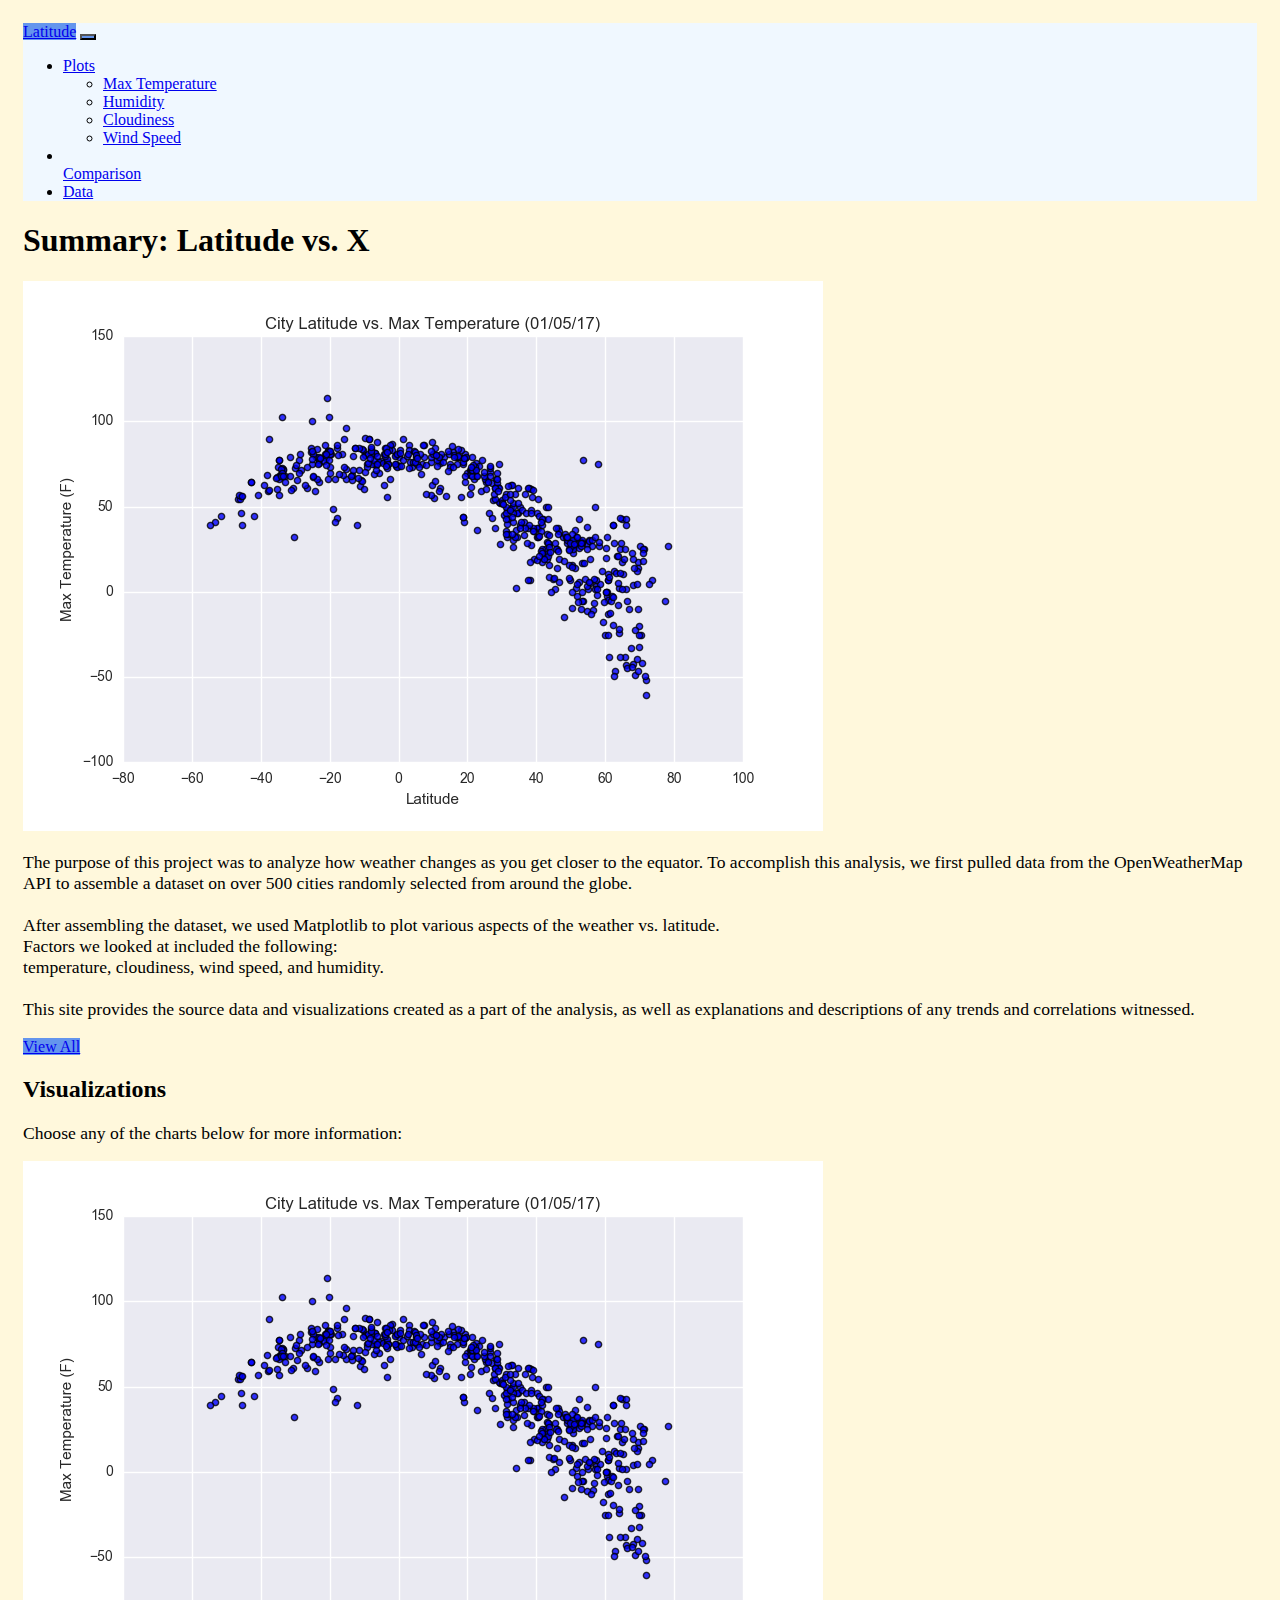
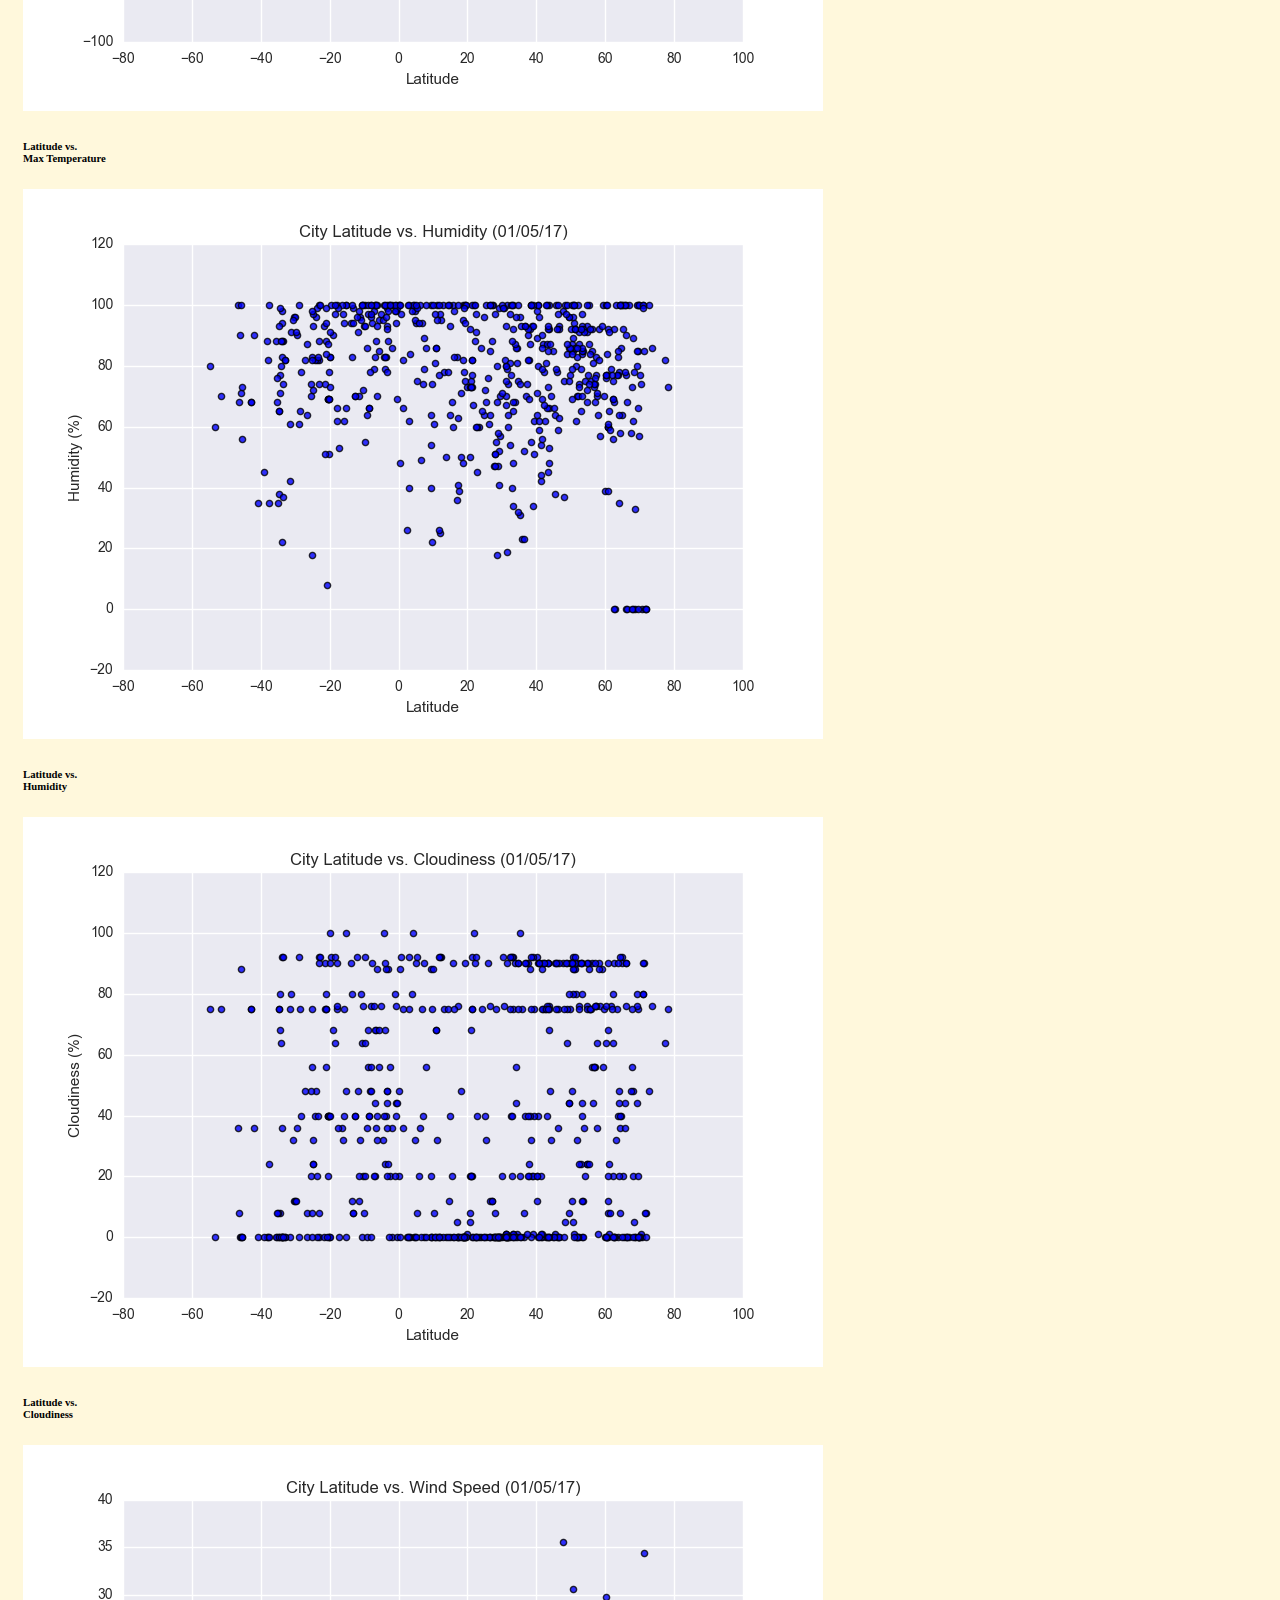
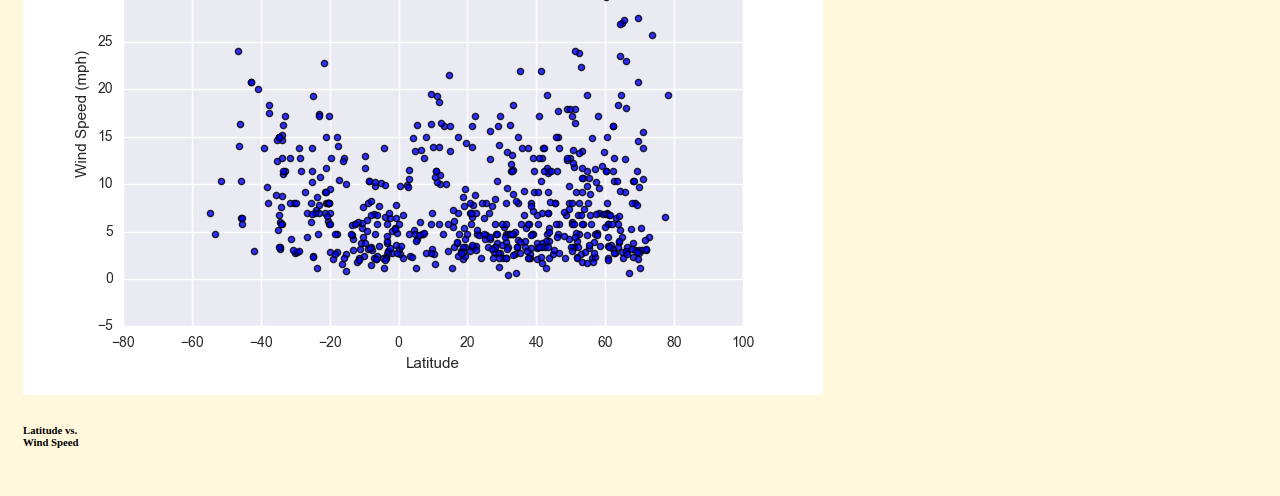
<file: index_main.html>
<!DOCTYPE html>
<html lang="en">
<head>
    <meta charset="UTF-8">
    <meta http-equiv="X-UA-Compatible" content="IE=edge">
    <meta name="viewport" content="width=device-width, initial-scale=1.0">
     <!-- Bootstrap and CSS links here: -->
     <link href="https://cdn.jsdelivr.net/npm/bootstrap@5.2.3/dist/css/bootstrap.min.css" rel="stylesheet" integrity="sha384-rbsA2VBKQhggwzxH7pPCaAqO46MgnOM80zW1RWuH61DGLwZJEdK2Kadq2F9CUG65" crossorigin="anonymous">
     
    <script src="https://cdn.jsdelivr.net/npm/bootstrap@5.0.2/dist/js/bootstrap.bundle.min.js" integrity="sha384-MrcW6ZMFYlzcLA8Nl+NtUVF0sA7MsXsP1UyJoMp4YLEuNSfAP+JcXn/tWtIaxVXM" crossorigin="anonymous"></script>
     
     <link rel="stylesheet" href="assets/css/styles.css">

     <title>Weather Summary</title>

</head>
<body>
 <!-- NAVBAR -->
    <nav class="navbar sticky-top navbar-expand-md border">
        <div class="container-fluid">
        <a href="index_main.html" class="btn border btn-lg text-white rounded">Latitude</a>

        <button class="navbar-toggler border" type="button" data-bs-toggle="collapse" data-bs-target="#navmenu">
            <span class="navbar-toggler-icon"></span>
        </button>

        <div class="collapse navbar-collapse" id="navmenu">
            <ul class="navbar-nav ms-auto">
                <li class="nav-item dropdown-center">
                    <a class="nav-link dropdown-toggle" href="C:\Users\erbar\GT-VIRT-DATA-PT-09-2022-U-LOLC\Homeworks\Web-Design-Challenge\visualizations" role="button" data-bs-toggle="dropdown" aria-expanded="false">Plots</a>
                    <ul class="dropdown-menu">
                        <li><a class="dropdown-item" href="visualizations/temp.html">Max Temperature</a></li>
                        <li><a class="dropdown-item" href="visualizations/humidity.html">Humidity</a></li>
                        <li><a class="dropdown-item" href="visualizations/cloudiness.html">Cloudiness</a></li>
                        <li><a class="dropdown-item" href="visualizations/wind.html">Wind Speed</a></li>
                    </ul>
                </li>
                <li class="nav-item"></li>
                    <a href="comparison.html" class="nav-link">Comparison</a>
                </li>
                <li>
                    <a href="data.html" class="nav-link">Data</a>
                </li>
            </ul>
        </div>
    </nav>

          
<!-- Showcase -->
<section class="bg-white text-dark pd-5 p-lg-0 pt-lg-5 text-center text-sm-start border my-3">
    <div class="container">
        <div class="row">
            <div class="col-md-6">
                <h1 class="m-3 border-bottom">Summary: Latitude vs. <span class="text-primary"> X </span></h1>
                <img src="assets\images\Fig1.png" class="img-fluid w-50 d-none d-sm-block float-start" alt="...">
                <p class="my-4 px-3">
                    The purpose of this project was to analyze how weather changes as you get closer to the equator.  To accomplish this analysis, we first pulled data from the OpenWeatherMap API to assemble a dataset on over 500 cities randomly selected from around the globe.
                    <br><br>
                    After assembling the dataset, we used Matplotlib to plot various aspects of the weather vs. latitude. 
                    <br> Factors we looked at included the following:
                    <br>
                    temperature, cloudiness, wind speed, and humidity.
                    <br><br>
                    This site provides the source data and visualizations created as a part of the analysis, as well as explanations and descriptions of any trends and correlations witnessed.
                </p>
                <div class="text-center">
                <a href="comparison.html" class="btn btn-primary btn-md mb-3 text-center" tabindex="-1" role="button" aria-disabled="false">View All</a>
                </div>
            </div>
            <!-- Column 2 -->
            <div class="col-md-6">
                <!-- <div class="container"> -->
                    <h2 class="text-center text-dark m-3">Visualizations</h2>
                    <p class="lead text-center text-dark mb-5">Choose any of the charts below for more information:
                    </p>
                    <div class="row g-4">
                        <div class="col-md-6 col-lg-3">
                            <div class="card bg-light">
                                <div class="card-body text-center">
                                    <a href="visualizations/temp.html">
                                        <img src="assets\images\Fig1.png" class="img-fluid mb-1 w-100" alt="...">
                                    </a>
                                    <h6 class="card-title mb-3">Latitude vs.<div class="span text-primary">Max Temperature</div></h6>
                                    
                                </div>
                            </div>
                        </div>
                        <div class="col-md-6 col-lg-3">
                            <div class="card bg-light">
                                <div class="card-body text-center">
                                    <a href="visualizations/humidity.html">
                                        <img src="assets\images\Fig2.png" class="img-fluid w-100 mb-1" alt="...">
                                    </a>
                                    <h6 class="card-title mb-3">Latitude vs.<div class="span text-primary">Humidity</div></h6>                        
                                </div>
                            </div>
                        </div>
                        <div class="col-md-6 col-lg-3">
                            <div class="card bg-light">
                                <div class="card-body text-center">
                                    <a href="visualizations/cloudiness.html">
                                        <img src="assets\images\Fig3.png" class="img-fluid mb-1 w-100" alt="...">
                                    </a>
                                    <h6 class="card-title mb-3">Latitude vs.<div class="span text-primary">Cloudiness</div></h6>
                                </div>
                            </div>
                        </div>
                        <div class="col-md-6 col-lg-3">
                            <div class="card bg-light">
                                <div class="card-body text-center">
                                    <a href="visualizations/wind.html">
                                        <img src="assets\images\Fig4.png" class="img-fluid mb-1 w-100" alt="...">
                                    </a>
                                    <h6 class="card-title mb-3">Latitude vs.<div class="span text-primary">Wind Speed</div></h6> 
                                </div>
                            </div>
                        </div>
                    </div>
                <!-- </div> -->
            </div>

        </div>
    </div>
</section>

<!-- Visualization Cards -->
<!-- <section class="p-5 bg-secondary">
    <div class="container">
        <h2 class="text-center text-white">Visualizations</h2>
        <p class="lead text-center text-white mb-5">Choose any of the charts below for more information:
        </p>
        <div class="row g-4">
            <div class="col-md-6 col-lg-3">
                <div class="card bg-light">
                    <div class="card-body text-center">
                        <a href="visualizations/temp.html">
                            <img src="assets\images\Fig1.png" class="img-fluid mb-1 w-100" alt="...">
                        </a>
                        <h6 class="card-title mb-3">Latitude vs.<div class="span text-primary">Max Temperature</div></h6>
                        
                    </div>
                </div>
            </div>
            <div class="col-md-6 col-lg-3">
                <div class="card bg-light">
                    <div class="card-body text-center">
                        <a href="visualizations/humidity.html">
                            <img src="assets\images\Fig2.png" class="img-fluid w-100 mb-1" alt="...">
                        </a>
                        <h6 class="card-title mb-3">Latitude vs.<div class="span text-primary">Humidity</div></h6>                        
                    </div>
                </div>
            </div>
            <div class="col-md-6 col-lg-3">
                <div class="card bg-light">
                    <div class="card-body text-center">
                        <a href="visualizations/cloudiness.html">
                            <img src="assets\images\Fig3.png" class="img-fluid mb-1 w-100" alt="...">
                        </a>
                        <h6 class="card-title mb-3">Latitude vs.<div class="span text-primary">Cloudiness</div></h6>
                    </div>
                </div>
            </div>
            <div class="col-md-6 col-lg-3">
                <div class="card bg-light">
                    <div class="card-body text-center">
                        <a href="visualizations/wind.html">
                            <img src="assets\images\Fig4.png" class="img-fluid mb-1 w-100" alt="...">
                        </a>
                        <h6 class="card-title mb-3">Latitude vs.<div class="span text-primary">Wind Speed</div></h6> 
                    </div>
                </div>
            </div>
        </div>
    </div>
</section> -->


</body>
</html>
</file>
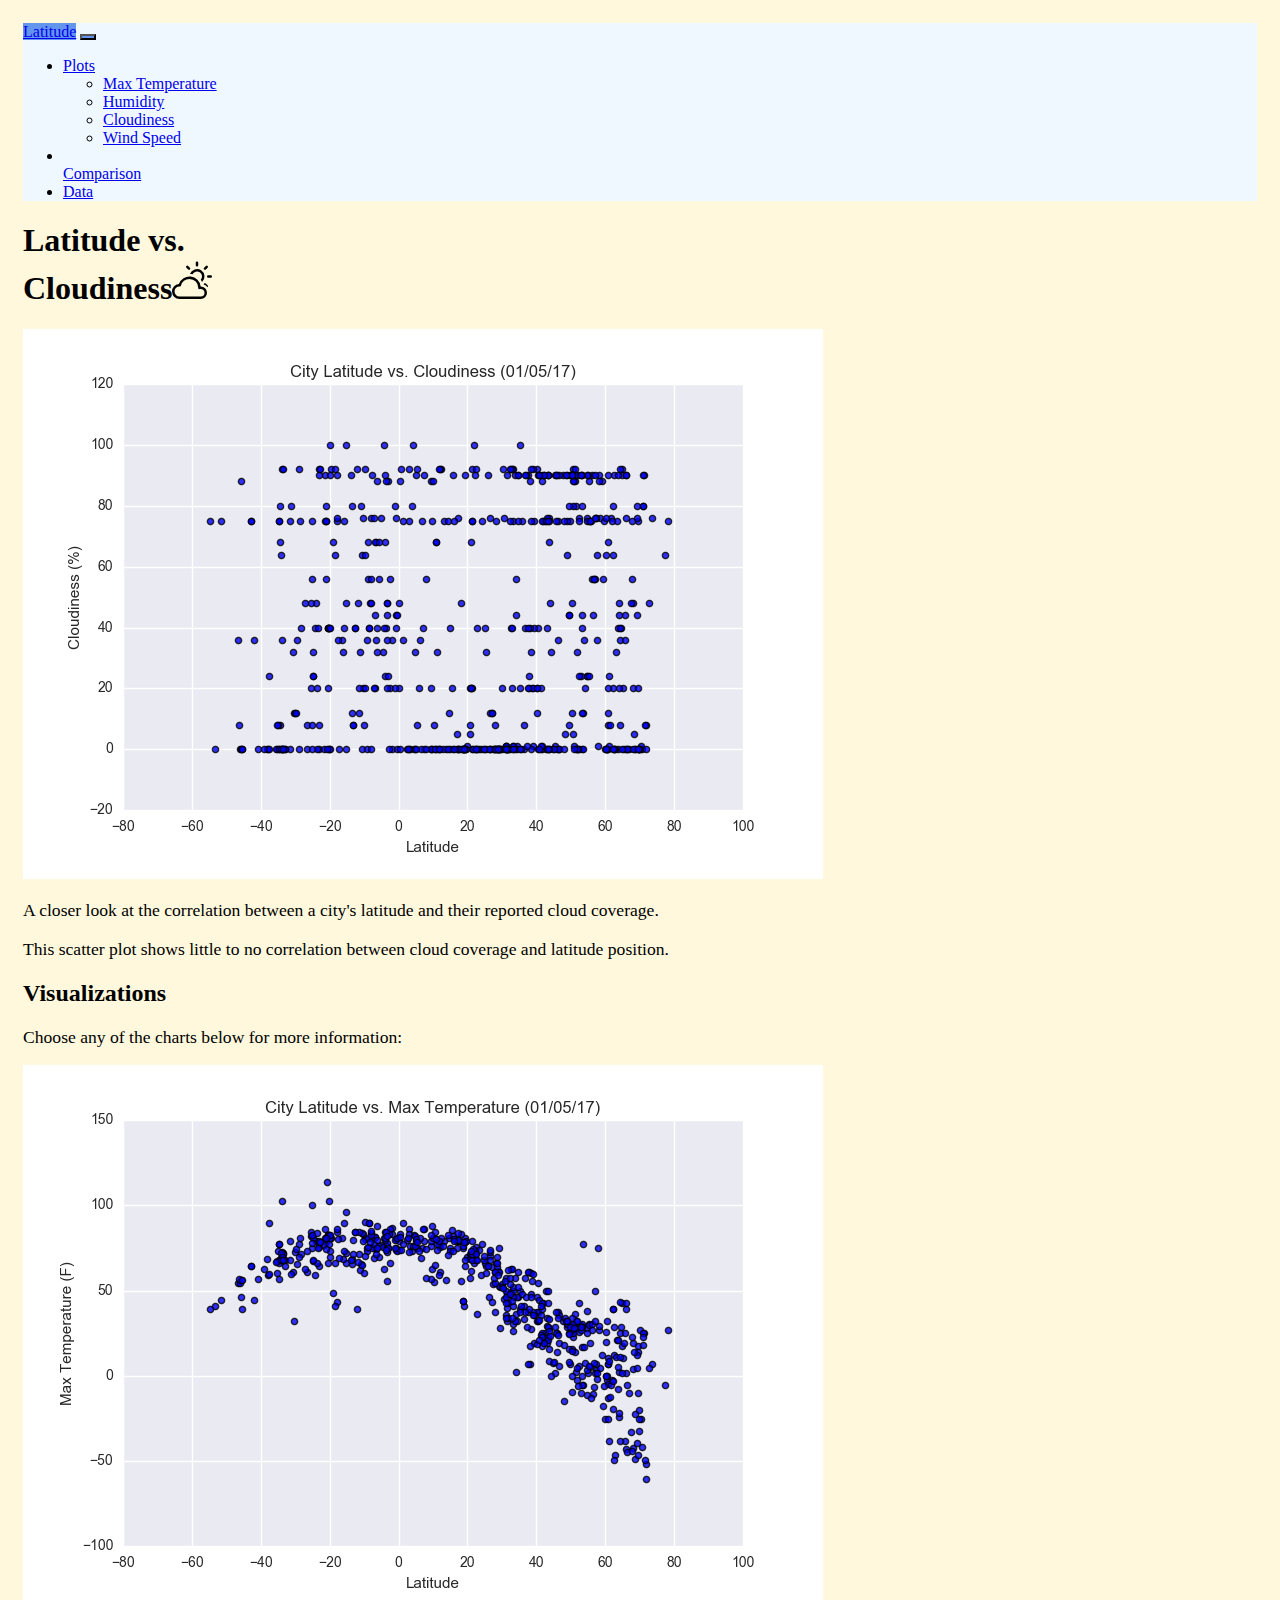
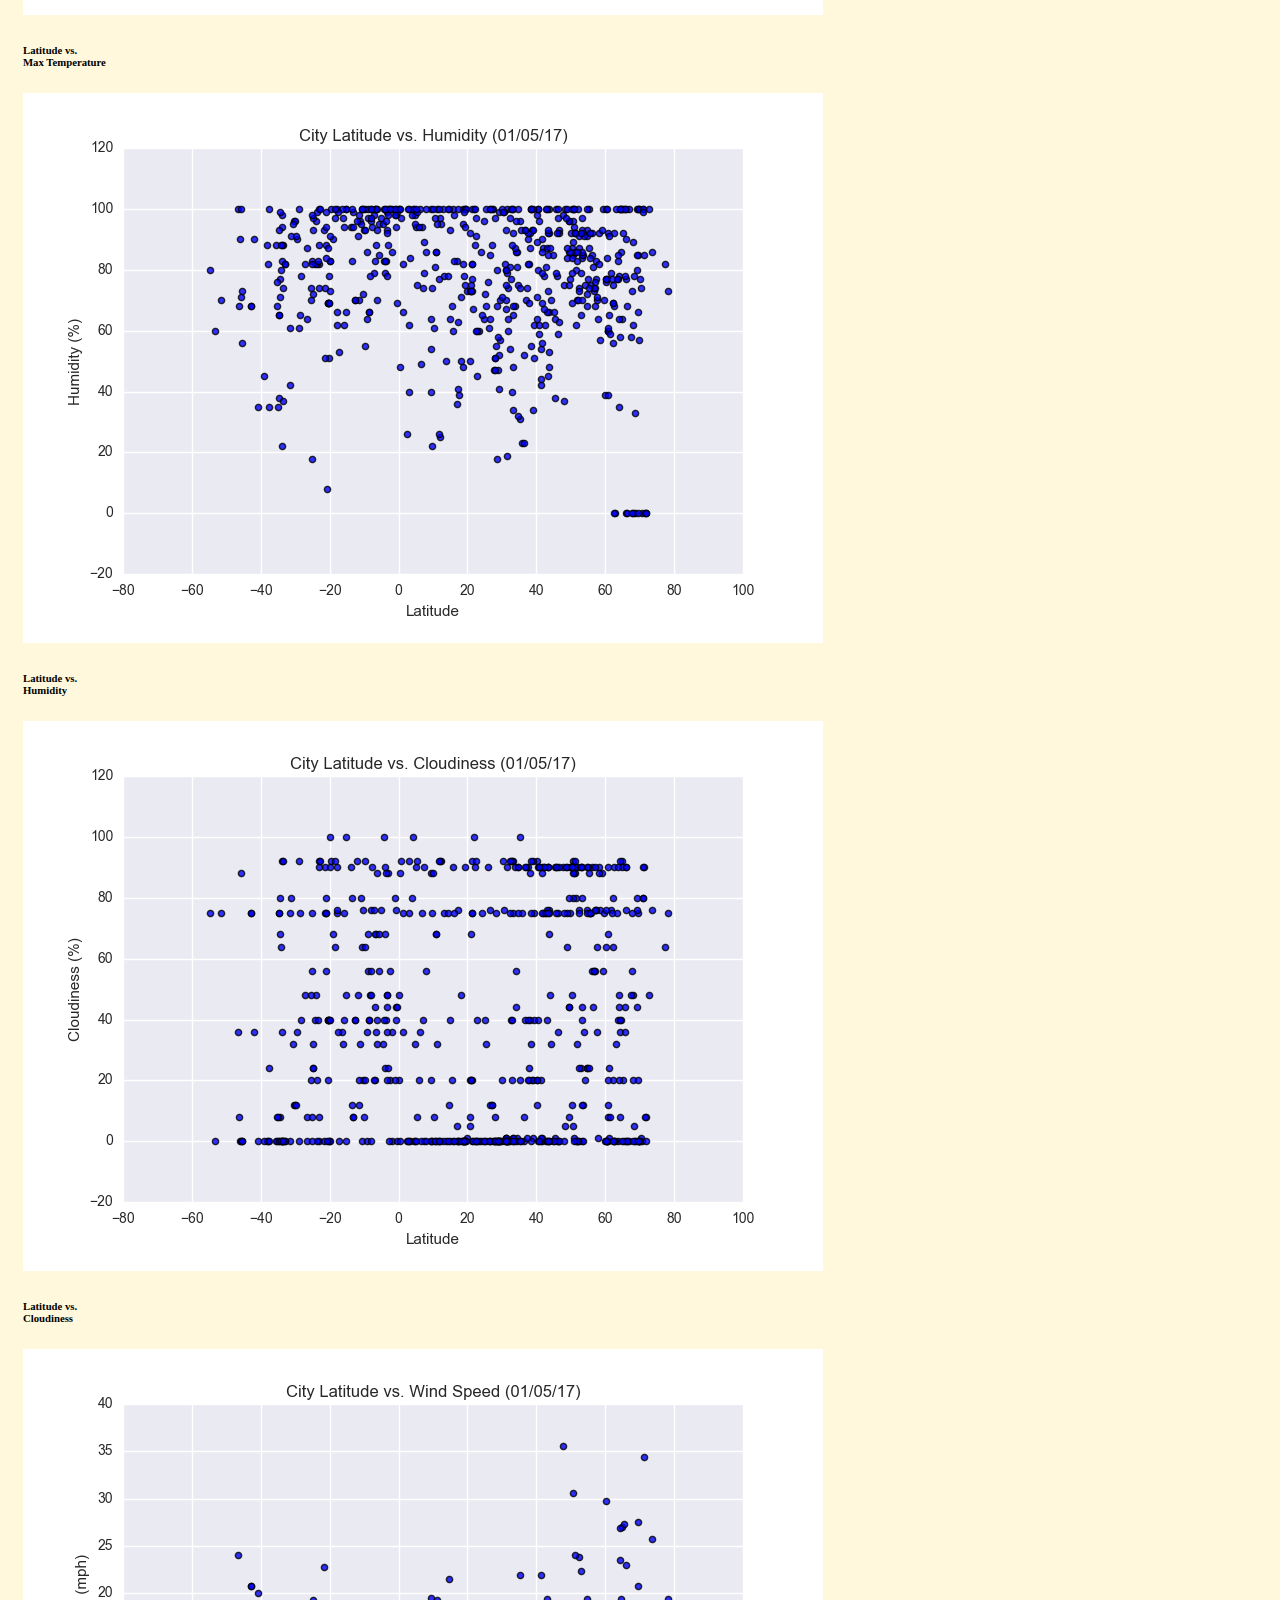
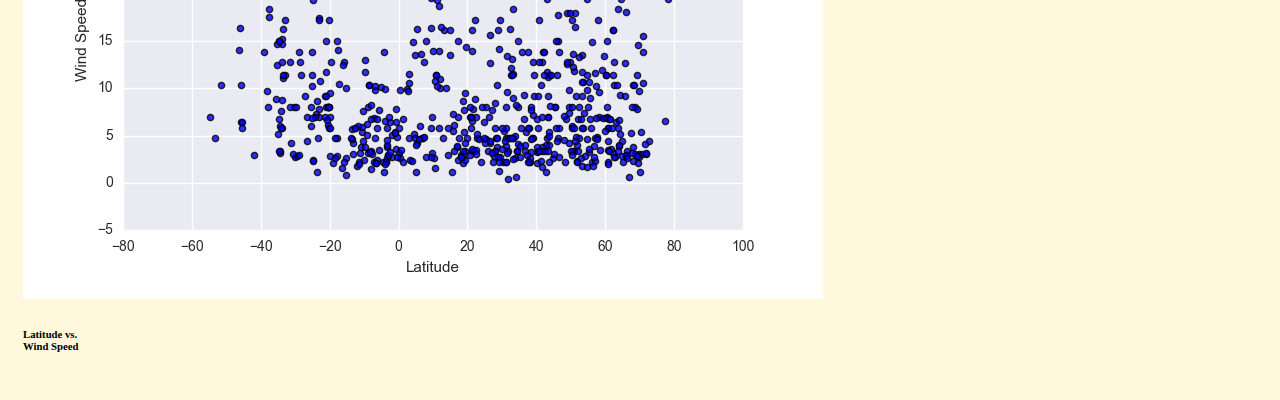
<file: visualizations/cloudiness.html>
<!DOCTYPE html>
<html lang="en-us">
  <head>

    <meta charset="UTF-8">
    <meta name="viewport" content="width=device-width, initial-scale=1.0">
    <meta http-equiv="X-UA-Compatible" content="ie=edge">

    <!-- Add a title here -->

    <!-- Boostrap Stylesheet -->
    <link href="https://cdn.jsdelivr.net/npm/bootstrap@5.2.3/dist/css/bootstrap.min.css" rel="stylesheet" integrity="sha384-rbsA2VBKQhggwzxH7pPCaAqO46MgnOM80zW1RWuH61DGLwZJEdK2Kadq2F9CUG65" crossorigin="anonymous">
     
    <script src="https://cdn.jsdelivr.net/npm/bootstrap@5.0.2/dist/js/bootstrap.bundle.min.js" integrity="sha384-MrcW6ZMFYlzcLA8Nl+NtUVF0sA7MsXsP1UyJoMp4YLEuNSfAP+JcXn/tWtIaxVXM" crossorigin="anonymous"></script>
     
     <link rel="stylesheet" href="../assets/css/styles.css">

     <title>Cloudiness</title>

  </head>

  <body>
    <!-- Start of navbar -->
   <!-- NAVBAR -->
   <nav class="navbar sticky-top navbar-expand-md border">
    <div class="container-fluid">
    <a href="../index.html" class="btn border btn-lg text-white rounded">Latitude</a>

    <button class="navbar-toggler border" type="button" data-bs-toggle="collapse" data-bs-target="#navmenu">
        <span class="navbar-toggler-icon"></span>
    </button>

    <div class="collapse navbar-collapse" id="navmenu">
        <ul class="navbar-nav ms-auto">
            <li class="nav-item dropdown-center">
                <a class="nav-link dropdown-toggle" href="C:\Users\erbar\GT-VIRT-DATA-PT-09-2022-U-LOLC\Homeworks\Web-Design-Challenge\visualizations" role="button" data-bs-toggle="dropdown" aria-expanded="false">Plots</a>
                <ul class="dropdown-menu">
                    <li><a class="dropdown-item" href="temp.html">Max Temperature</a></li>
                    <li><a class="dropdown-item" href="humidity.html">Humidity</a></li>
                    <li><a class="dropdown-item" href="cloudiness.html">Cloudiness</a></li>
                    <li><a class="dropdown-item" href="wind.html">Wind Speed</a></li>
                </ul>
            </li>
            <li class="nav-item"></li>
                <a href="../comparison.html" class="nav-link">Comparison</a>
            </li>
            <li>
                <a href="../data.html" class="nav-link">Data</a>
            </li>
        </ul>
    </div>
</nav>
    <!-- End of navbar -->

    <!-- Start of container -->
<!-- Showcase -->
<section class="bg-cornsilk pd-3 p-lg-0 pt-lg-5 text-center text-sm-start">
  <div class="container border my-3">
      <div class="row bg-white text-dark">
          <div class="col-md-8">
              <h1 class="m-3 border-bottom">Latitude vs. <span class="text-primary"><br>Cloudiness</span><svg xmlns="http://www.w3.org/2000/svg" width="40" height="40" fill="currentColor" class="bi bi-cloud-sun mb-3 mx-3" viewBox="0 0 16 16">
                <path d="M7 8a3.5 3.5 0 0 1 3.5 3.555.5.5 0 0 0 .624.492A1.503 1.503 0 0 1 13 13.5a1.5 1.5 0 0 1-1.5 1.5H3a2 2 0 1 1 .1-3.998.5.5 0 0 0 .51-.375A3.502 3.502 0 0 1 7 8zm4.473 3a4.5 4.5 0 0 0-8.72-.99A3 3 0 0 0 3 16h8.5a2.5 2.5 0 0 0 0-5h-.027z"/>
                <path d="M10.5 1.5a.5.5 0 0 0-1 0v1a.5.5 0 0 0 1 0v-1zm3.743 1.964a.5.5 0 1 0-.707-.707l-.708.707a.5.5 0 0 0 .708.708l.707-.708zm-7.779-.707a.5.5 0 0 0-.707.707l.707.708a.5.5 0 1 0 .708-.708l-.708-.707zm1.734 3.374a2 2 0 1 1 3.296 2.198c.199.281.372.582.516.898a3 3 0 1 0-4.84-3.225c.352.011.696.055 1.028.129zm4.484 4.074c.6.215 1.125.59 1.522 1.072a.5.5 0 0 0 .039-.742l-.707-.707a.5.5 0 0 0-.854.377zM14.5 6.5a.5.5 0 0 0 0 1h1a.5.5 0 0 0 0-1h-1z"/>
              </svg></h1>
              <img src="..\assets\images\Fig3.png" class="img-fluid float-top" alt="...">
              <p class="lead my-4">
                  A closer look at the correlation between a city's latitude and their reported cloud coverage.
              </p>
              <p>
                This scatter plot shows little to no correlation between cloud coverage and latitude position.  
              </p>
          </div>
          <!-- Column 2 -->
          <div class="col-md-4">
              <!-- <div class="container"> -->
                  <h2 class="text-right text-dark m-3">Visualizations</h2>
                  <p class="lead text-right text-dark mb-5">Choose any of the charts below for more information:
                  </p>
                  <div class="row g-4">
                      <div class="col-md-6">
                          <div class="card bg-light">
                              <div class="card-body text-center">
                                  <a href="temp.html">
                                      <img src="..\assets\images\Fig1.png" class="img-fluid mb-1 w-100" alt="...">
                                  </a>
                                  <h6 class="card-title mb-3">Latitude vs.<div class="span text-primary">Max Temperature</div></h6>
                                  
                              </div>
                          </div>
                      </div>
                      <div class="col-md-6">
                          <div class="card bg-light">
                              <div class="card-body text-center">
                                  <a href="humidity.html">
                                      <img src="..\assets\images\Fig2.png" class="img-fluid w-100 mb-1" alt="...">
                                  </a>
                                  <h6 class="card-title mb-3">Latitude vs.<div class="span text-primary">Humidity</div></h6>                        
                              </div>
                          </div>
                      </div>
                      <div class="col-md-6">
                          <div class="card bg-light">
                              <div class="card-body text-center">
                                  <a href="cloudiness.html">
                                      <img src="..\assets\images\Fig3.png" class="img-fluid mb-1 w-100" alt="...">
                                  </a>
                                  <h6 class="card-title mb-3">Latitude vs.<div class="span text-primary">Cloudiness</div></h6>
                              </div>
                          </div>
                      </div>
                      <div class="col-md-6">
                          <div class="card bg-light">
                              <div class="card-body text-center">
                                  <a href="wind.html">
                                      <img src="..\assets\images\Fig4.png" class="img-fluid mb-1 w-100" alt="...">
                                  </a>
                                  <h6 class="card-title mb-3">Latitude vs.<div class="span text-primary">Wind Speed</div></h6> 
                              </div>
                          </div>
                      </div>
                  </div>
              <!-- </div> -->
          </div>

      </div>
  </div>
</section>

    <!-- End of container -->

    <!-- jQuery CDN -->
    <script type="text/javascript" src="https://code.jquery.com/jquery-2.1.4.min.js"></script>

    <!-- Bootstrap CDN -->
    <script src="https://maxcdn.bootstrapcdn.com/bootstrap/3.3.6/js/bootstrap.min.js"></script>
  </body>

</html>
</file>
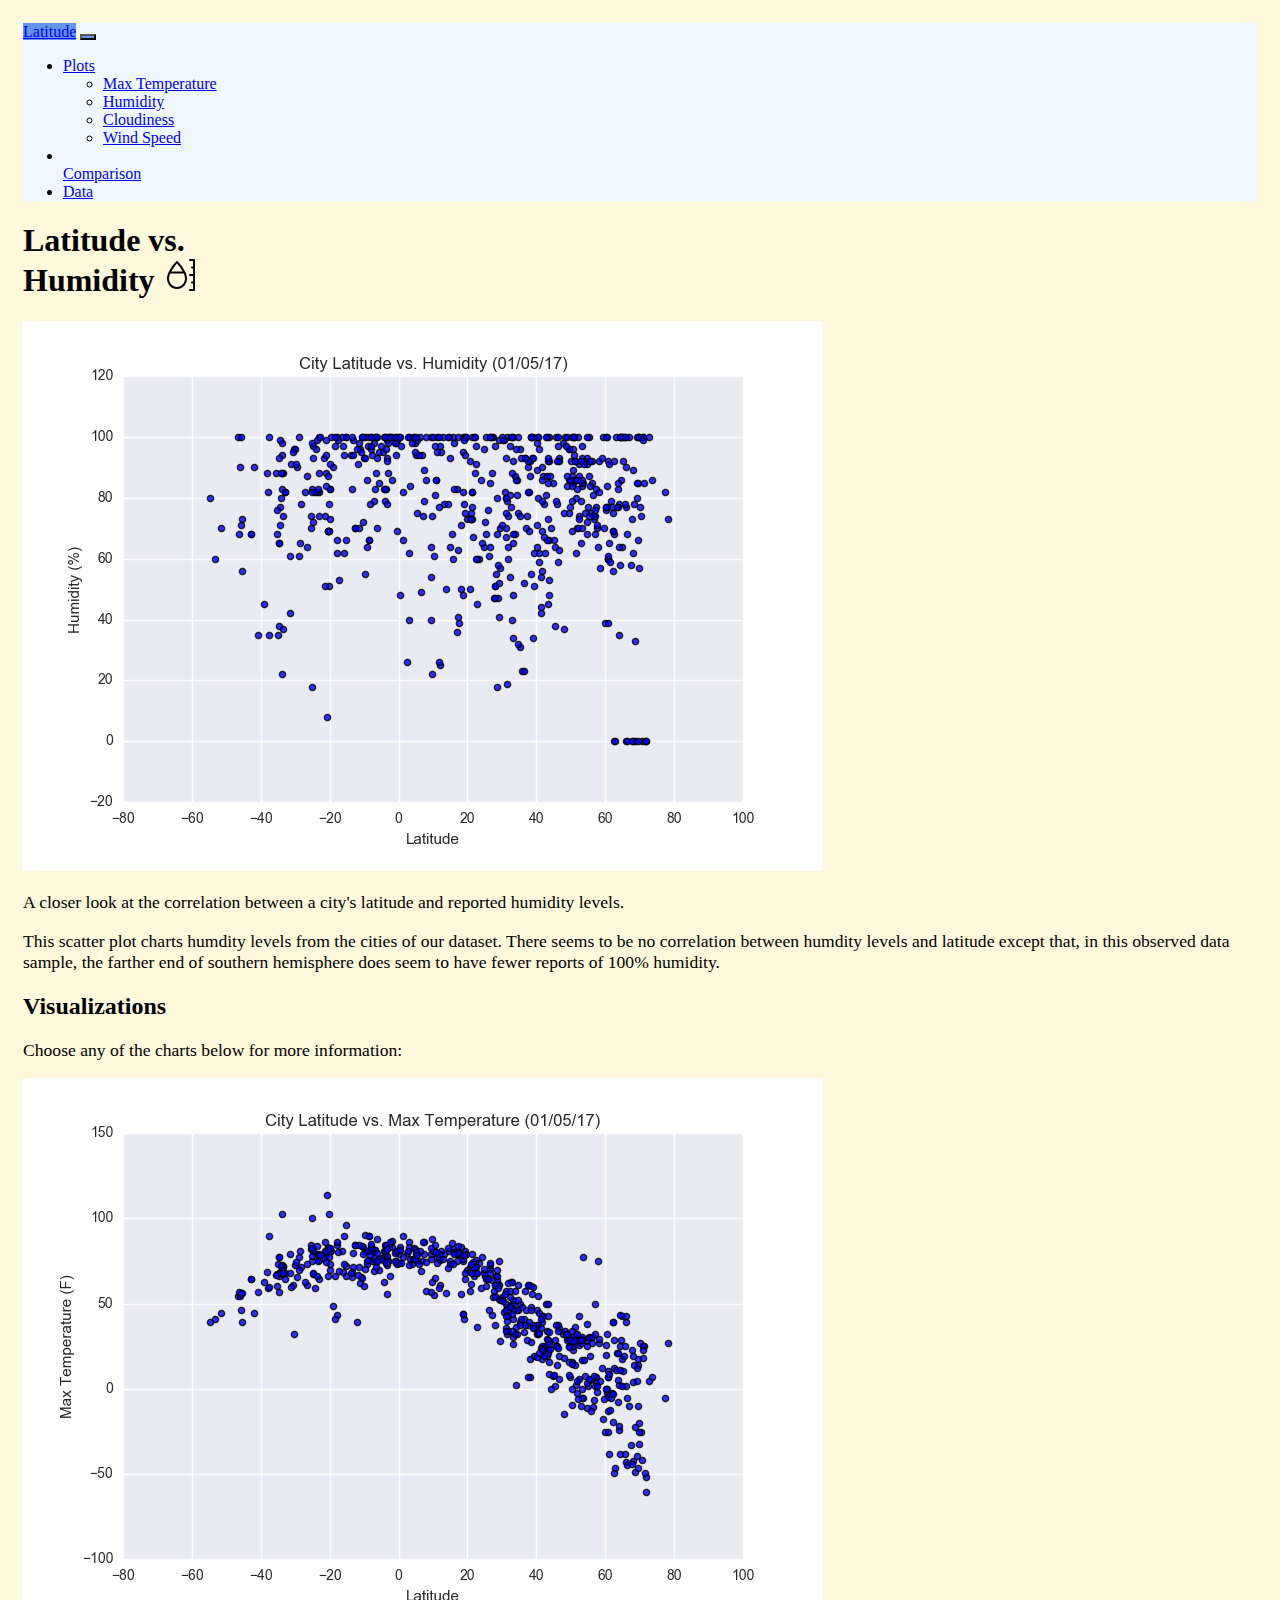
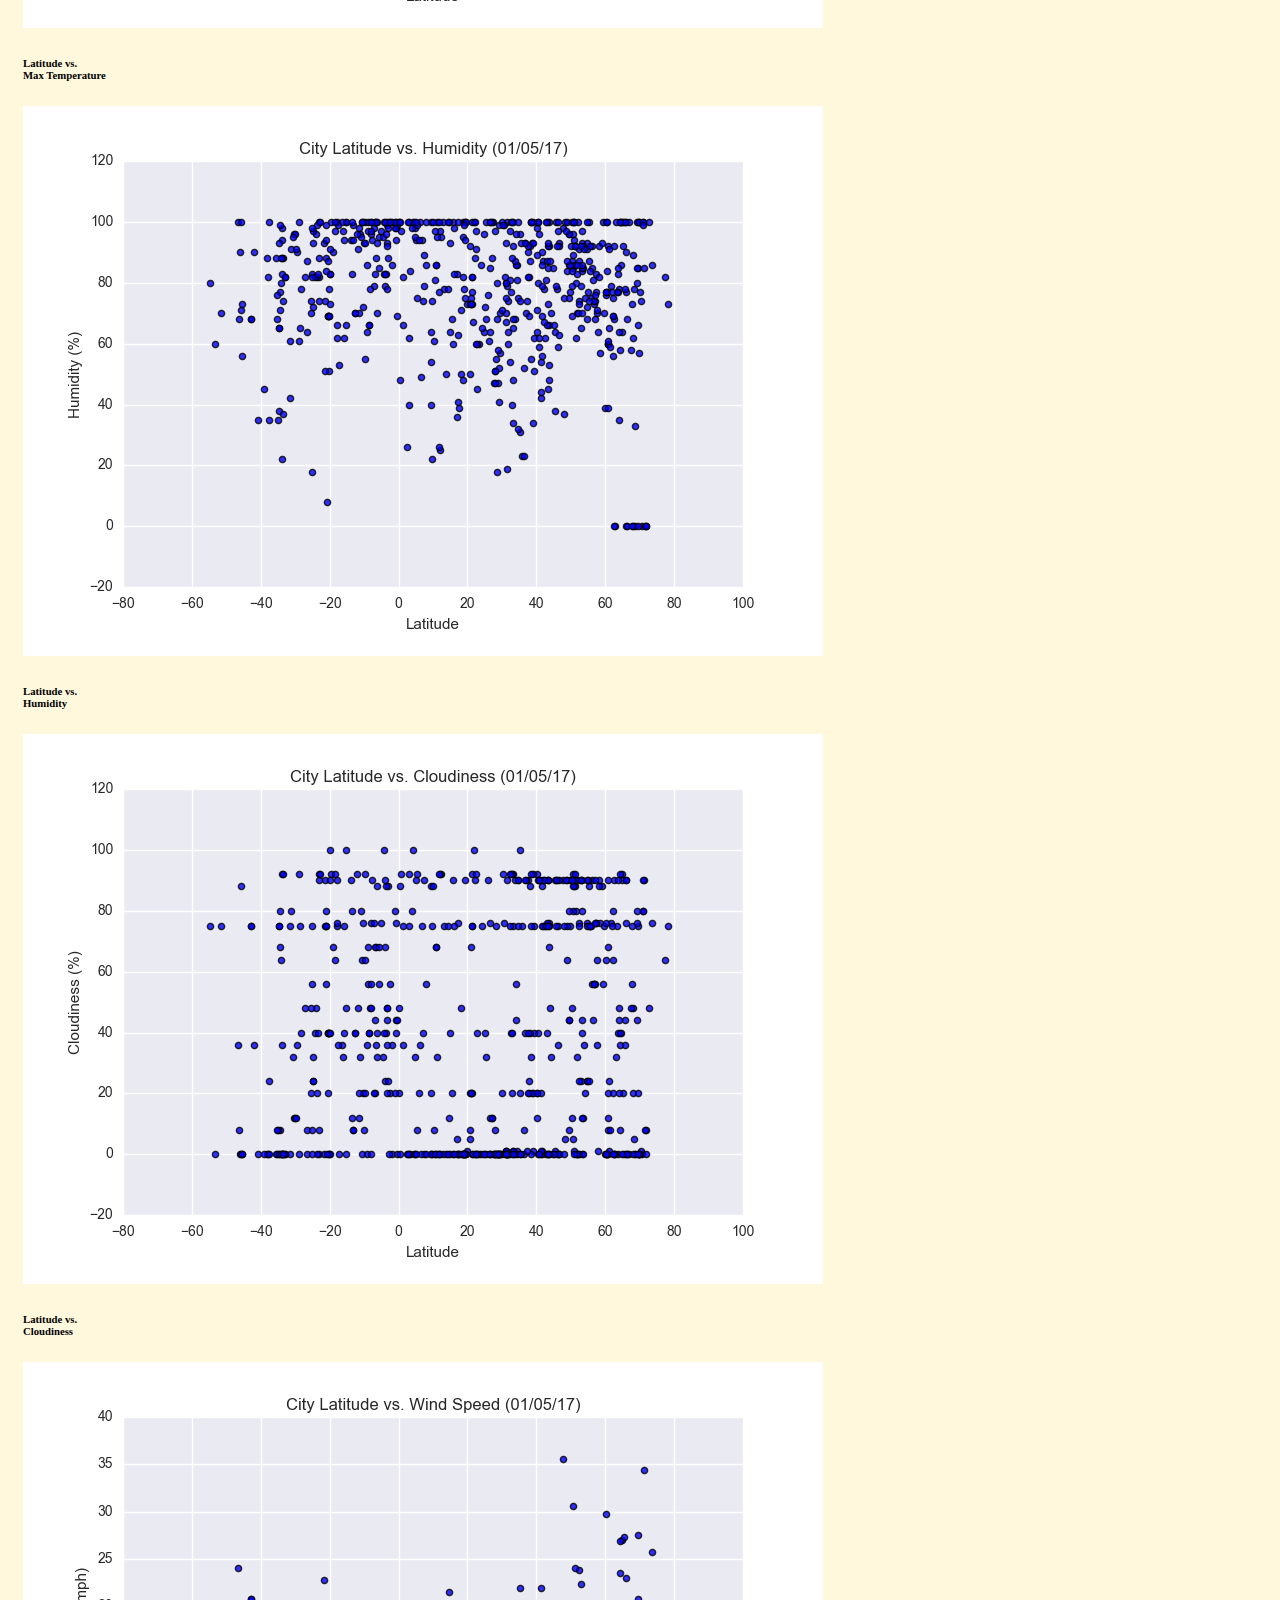
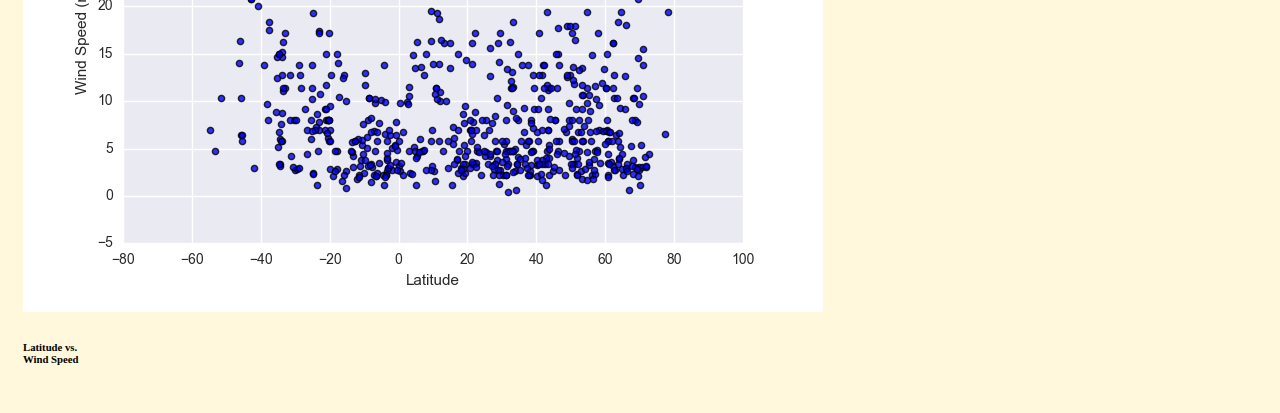
<file: visualizations/humidity.html>
<!DOCTYPE html>
<html lang="en-us">
  <head>

    <meta charset="UTF-8">
    <meta name="viewport" content="width=device-width, initial-scale=1.0">
    <meta http-equiv="X-UA-Compatible" content="ie=edge">

    <!-- Add a title here -->

    <!-- Boostrap Stylesheet -->
    <link href="https://cdn.jsdelivr.net/npm/bootstrap@5.2.3/dist/css/bootstrap.min.css" rel="stylesheet" integrity="sha384-rbsA2VBKQhggwzxH7pPCaAqO46MgnOM80zW1RWuH61DGLwZJEdK2Kadq2F9CUG65" crossorigin="anonymous">
     
    <script src="https://cdn.jsdelivr.net/npm/bootstrap@5.0.2/dist/js/bootstrap.bundle.min.js" integrity="sha384-MrcW6ZMFYlzcLA8Nl+NtUVF0sA7MsXsP1UyJoMp4YLEuNSfAP+JcXn/tWtIaxVXM" crossorigin="anonymous"></script>
     
     <link rel="stylesheet" href="../assets/css/styles.css">

     <title>Humidity</title>

  </head>

  <body>
    <!-- Start of navbar -->
   <!-- NAVBAR -->
   <nav class="navbar sticky-top navbar-expand-md border">
    <div class="container-fluid">
    <a href="../index.html" class="btn border btn-lg text-white rounded">Latitude</a>

    <button class="navbar-toggler border" type="button" data-bs-toggle="collapse" data-bs-target="#navmenu">
        <span class="navbar-toggler-icon"></span>
    </button>

    <div class="collapse navbar-collapse" id="navmenu">
        <ul class="navbar-nav ms-auto">
            <li class="nav-item dropdown-center">
                <a class="nav-link dropdown-toggle" href="C:\Users\erbar\GT-VIRT-DATA-PT-09-2022-U-LOLC\Homeworks\Web-Design-Challenge\visualizations" role="button" data-bs-toggle="dropdown" aria-expanded="false">Plots</a>
                <ul class="dropdown-menu">
                    <li><a class="dropdown-item" href="temp.html">Max Temperature</a></li>
                    <li><a class="dropdown-item" href="humidity.html">Humidity</a></li>
                    <li><a class="dropdown-item" href="cloudiness.html">Cloudiness</a></li>
                    <li><a class="dropdown-item" href="wind.html">Wind Speed</a></li>
                </ul>
            </li>
            <li class="nav-item"></li>
                <a href="../comparison.html" class="nav-link">Comparison</a>
            </li>
            <li>
                <a href="../data.html" class="nav-link">Data</a>
            </li>
        </ul>
    </div>
</nav>
    <!-- End of navbar -->

<!-- Showcase -->
<section class="bg-cornsilk pd-3 p-lg-0 pt-lg-5 text-center text-sm-start">
  <div class="container border my-3">
      <div class="row bg-white text-dark">
          <div class="col-md-8">
              <h1 class="m-3 border-bottom">Latitude vs. <span class="text-primary"><br> Humidity </span><svg xmlns="http://www.w3.org/2000/svg" width="32" height="32" fill="currentColor" class="bi bi-moisture mb-2" viewBox="0 0 16 16">
                <path d="M13.5 0a.5.5 0 0 0 0 1H15v2.75h-.5a.5.5 0 0 0 0 1h.5V7.5h-1.5a.5.5 0 0 0 0 1H15v2.75h-.5a.5.5 0 0 0 0 1h.5V15h-1.5a.5.5 0 0 0 0 1h2a.5.5 0 0 0 .5-.5V.5a.5.5 0 0 0-.5-.5h-2zM7 1.5l.364-.343a.5.5 0 0 0-.728 0l-.002.002-.006.007-.022.023-.08.088a28.458 28.458 0 0 0-1.274 1.517c-.769.983-1.714 2.325-2.385 3.727C2.368 7.564 2 8.682 2 9.733 2 12.614 4.212 15 7 15s5-2.386 5-5.267c0-1.05-.368-2.169-.867-3.212-.671-1.402-1.616-2.744-2.385-3.727a28.458 28.458 0 0 0-1.354-1.605l-.022-.023-.006-.007-.002-.001L7 1.5zm0 0-.364-.343L7 1.5zm-.016.766L7 2.247l.016.019c.24.274.572.667.944 1.144.611.781 1.32 1.776 1.901 2.827H4.14c.58-1.051 1.29-2.046 1.9-2.827.373-.477.706-.87.945-1.144zM3 9.733c0-.755.244-1.612.638-2.496h6.724c.395.884.638 1.741.638 2.496C11 12.117 9.182 14 7 14s-4-1.883-4-4.267z"/>
              </svg></h1>
              <img src="..\assets\images\Fig2.png" class="img-fluid float-top" alt="...">
              <p class="lead my-4">
                  A closer look at the correlation between a city's latitude and reported humidity levels.
              </p>
              <p>
                This scatter plot charts humdity levels from the cities of our dataset.  There seems to be no correlation between humdity levels and latitude except that, in this observed data sample, the farther end of southern hemisphere does seem to have fewer reports of 100% humidity.
              </p>
          </div>
          <!-- Column 2 -->
          <div class="col-md-4">
              <!-- <div class="container"> -->
                  <h2 class="text-right text-dark m-3">Visualizations</h2>
                  <p class="lead text-right text-dark mb-5">Choose any of the charts below for more information:
                  </p>
                  <div class="row g-4">
                      <div class="col-md-6">
                          <div class="card bg-light">
                              <div class="card-body text-center">
                                  <a href="temp.html">
                                      <img src="..\assets\images\Fig1.png" class="img-fluid mb-1 w-100" alt="...">
                                  </a>
                                  <h6 class="card-title mb-3">Latitude vs.<div class="span text-primary">Max Temperature</div></h6>
                                  
                              </div>
                          </div>
                      </div>
                      <div class="col-md-6">
                          <div class="card bg-light">
                              <div class="card-body text-center">
                                  <a href="humidity.html">
                                      <img src="..\assets\images\Fig2.png" class="img-fluid w-100 mb-1" alt="...">
                                  </a>
                                  <h6 class="card-title mb-3">Latitude vs.<div class="span text-primary">Humidity</div></h6>                        
                              </div>
                          </div>
                      </div>
                      <div class="col-md-6">
                          <div class="card bg-light">
                              <div class="card-body text-center">
                                  <a href="cloudiness.html">
                                      <img src="..\assets\images\Fig3.png" class="img-fluid mb-1 w-100" alt="...">
                                  </a>
                                  <h6 class="card-title mb-3">Latitude vs.<div class="span text-primary">Cloudiness</div></h6>
                              </div>
                          </div>
                      </div>
                      <div class="col-md-6">
                          <div class="card bg-light">
                              <div class="card-body text-center">
                                  <a href="wind.html">
                                      <img src="..\assets\images\Fig4.png" class="img-fluid mb-1 w-100" alt="...">
                                  </a>
                                  <h6 class="card-title mb-3">Latitude vs.<div class="span text-primary">Wind Speed</div></h6> 
                              </div>
                          </div>
                      </div>
                  </div>
              <!-- </div> -->
          </div>

      </div>
  </div>
</section>

    <!-- End of container -->

    <!-- jQuery CDN -->
    <script type="text/javascript" src="https://code.jquery.com/jquery-2.1.4.min.js"></script>

    <!-- Bootstrap CDN -->
    <script src="https://maxcdn.bootstrapcdn.com/bootstrap/3.3.6/js/bootstrap.min.js"></script>
  </body>

</html>
</file>
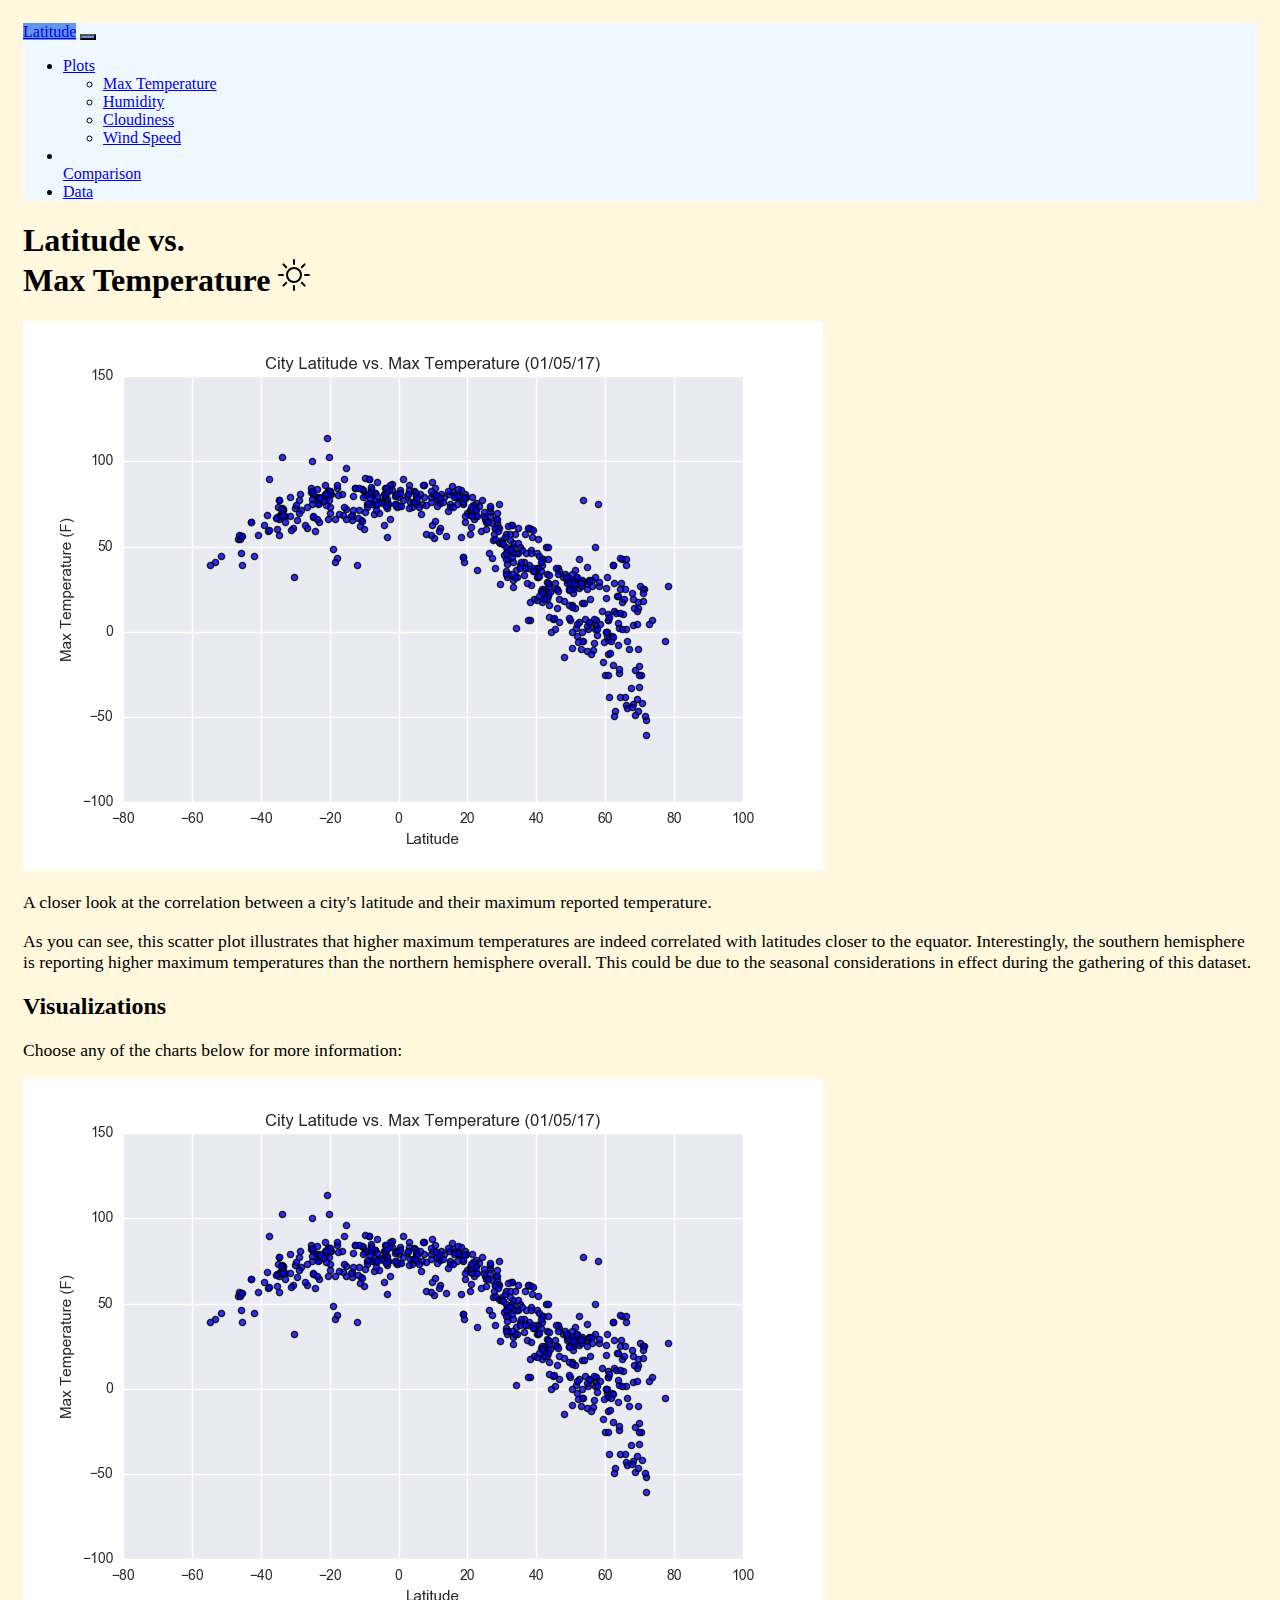
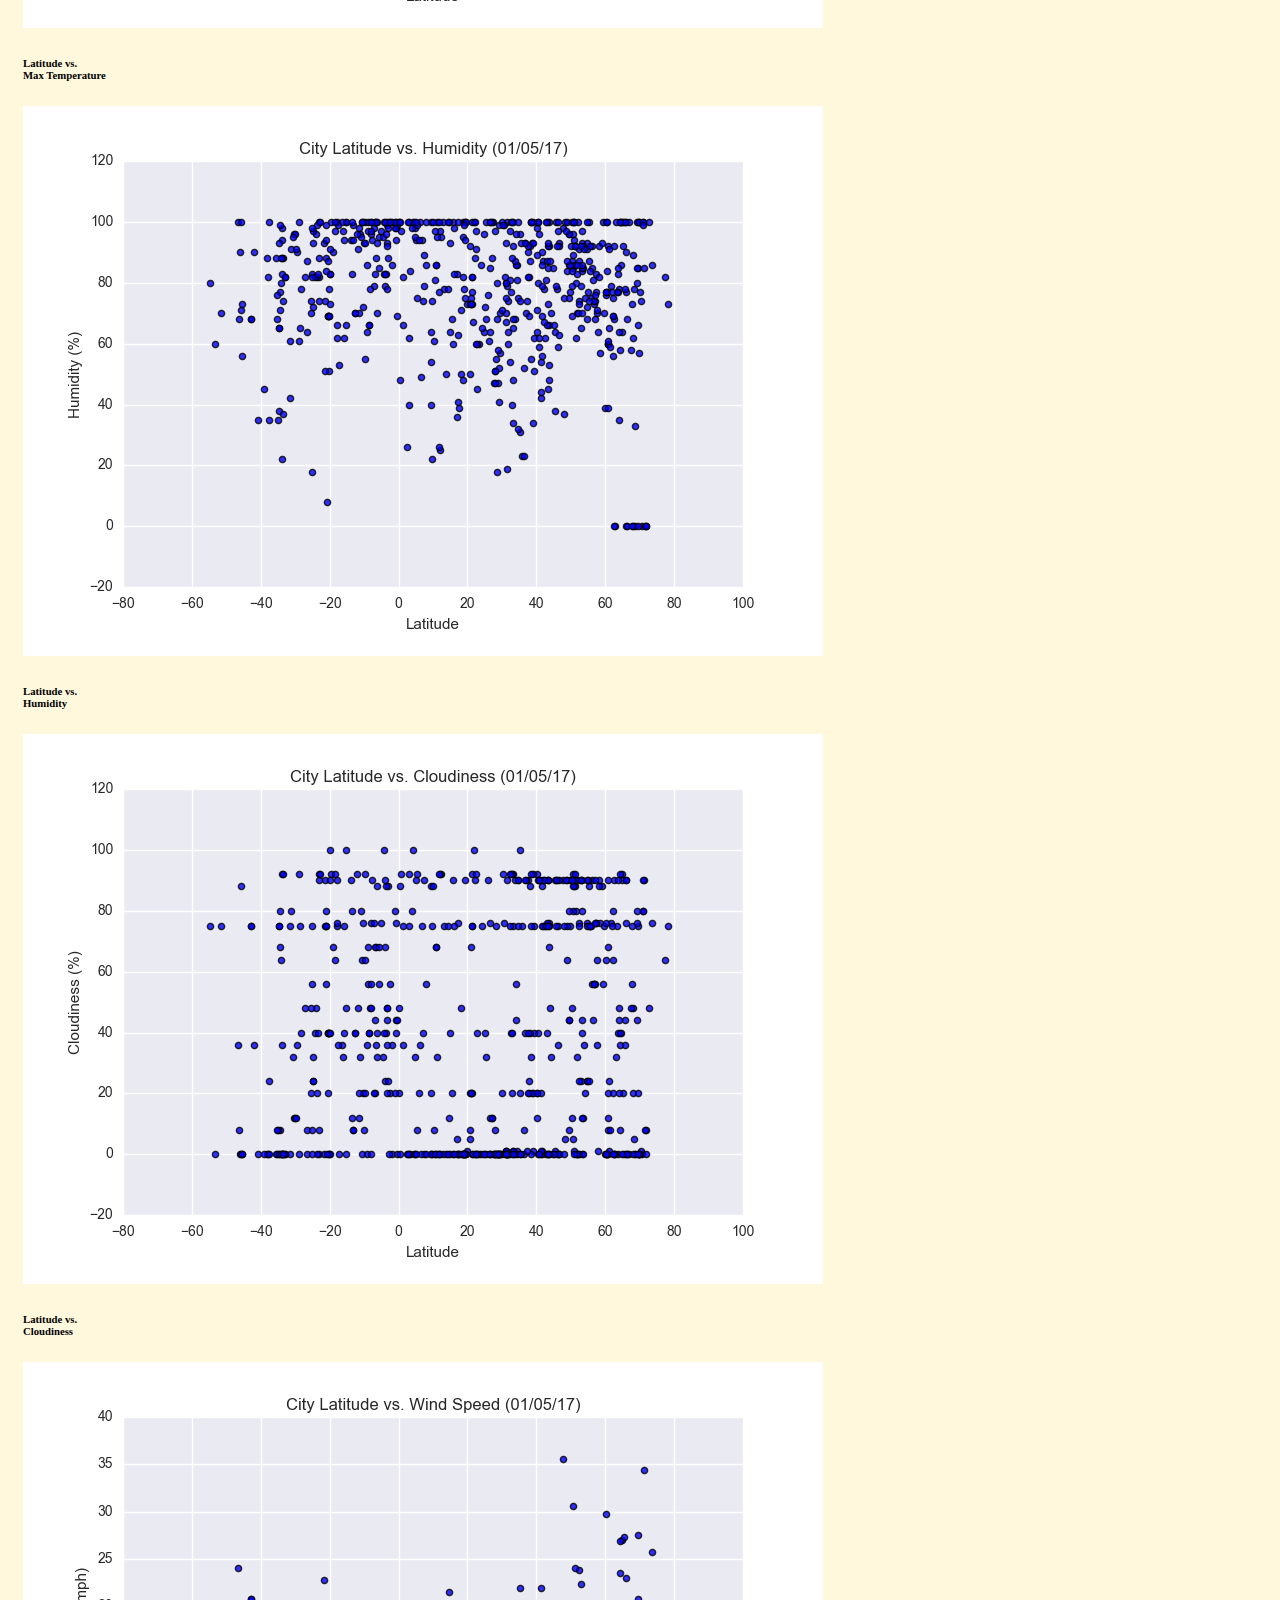
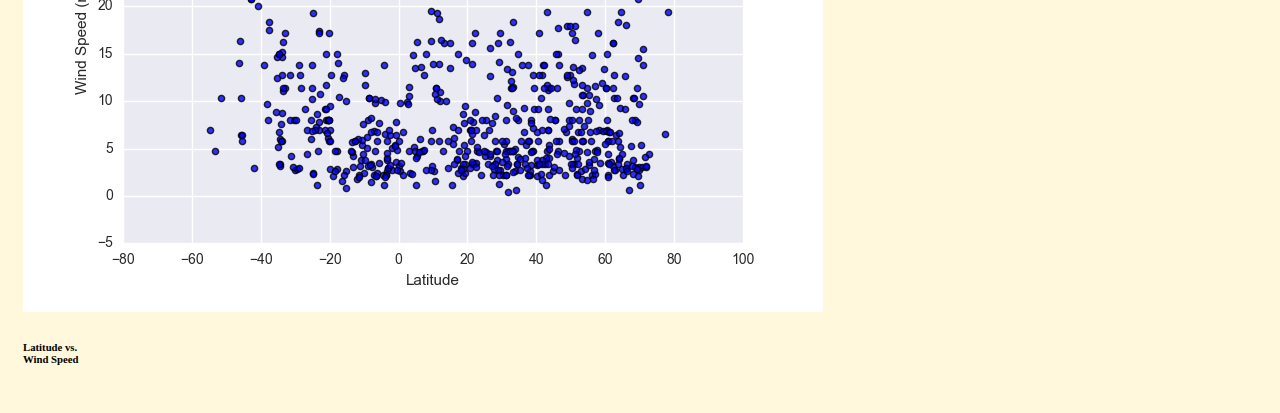
<file: visualizations/temp.html>
<!DOCTYPE html>
<html lang="en-us">
  <head>

    <meta charset="UTF-8">
    <meta name="viewport" content="width=device-width, initial-scale=1.0">
    <meta http-equiv="X-UA-Compatible" content="ie=edge">

    <!-- Add a title here -->

    <!-- Boostrap Stylesheet -->
    <link href="https://cdn.jsdelivr.net/npm/bootstrap@5.2.3/dist/css/bootstrap.min.css" rel="stylesheet" integrity="sha384-rbsA2VBKQhggwzxH7pPCaAqO46MgnOM80zW1RWuH61DGLwZJEdK2Kadq2F9CUG65" crossorigin="anonymous">
     
    <script src="https://cdn.jsdelivr.net/npm/bootstrap@5.0.2/dist/js/bootstrap.bundle.min.js" integrity="sha384-MrcW6ZMFYlzcLA8Nl+NtUVF0sA7MsXsP1UyJoMp4YLEuNSfAP+JcXn/tWtIaxVXM" crossorigin="anonymous"></script>
     
     <link rel="stylesheet" href="../assets/css/styles.css">

     <title>Max Temperature</title>

  </head>

  <body>
    <!-- Start of navbar -->
   <!-- NAVBAR -->
   <nav class="navbar sticky-top navbar-expand-md border">
    <div class="container-fluid">
    <a href="../index.html" class="btn border btn-lg text-white rounded">Latitude</a>

    <button class="navbar-toggler border" type="button" data-bs-toggle="collapse" data-bs-target="#navmenu">
        <span class="navbar-toggler-icon"></span>
    </button>

    <div class="collapse navbar-collapse" id="navmenu">
        <ul class="navbar-nav ms-auto">
            <li class="nav-item dropdown-center">
                <a class="nav-link dropdown-toggle" href="C:\Users\erbar\GT-VIRT-DATA-PT-09-2022-U-LOLC\Homeworks\Web-Design-Challenge\visualizations" role="button" data-bs-toggle="dropdown" aria-expanded="false">Plots</a>
                <ul class="dropdown-menu">
                    <li><a class="dropdown-item" href="temp.html">Max Temperature</a></li>
                    <li><a class="dropdown-item" href="humidity.html">Humidity</a></li>
                    <li><a class="dropdown-item" href="cloudiness.html">Cloudiness</a></li>
                    <li><a class="dropdown-item" href="wind.html">Wind Speed</a></li>
                </ul>
            </li>
            <li class="nav-item"></li>
                <a href="../comparison.html" class="nav-link">Comparison</a>
            </li>
            <li>
                <a href="../data.html" class="nav-link">Data</a>
            </li>
        </ul>
    </div>
</nav>
    <!-- End of navbar -->

    <!-- Start of container -->

<!-- Showcase -->
<section class="bg-cornsilk pd-3 p-lg-0 pt-lg-5 text-center text-sm-start">
  <div class="container border my-3">
      <div class="row bg-white text-dark">
          <div class="col-md-8">
              <h1 class="m-3 border-bottom">Latitude vs. <span class="text-primary"><br> Max Temperature </span><svg xmlns="http://www.w3.org/2000/svg" width="32" height="32" fill="currentColor" class="bi bi-sun mb-2 mx-1" viewBox="0 0 16 16">
                <path d="M8 11a3 3 0 1 1 0-6 3 3 0 0 1 0 6zm0 1a4 4 0 1 0 0-8 4 4 0 0 0 0 8zM8 0a.5.5 0 0 1 .5.5v2a.5.5 0 0 1-1 0v-2A.5.5 0 0 1 8 0zm0 13a.5.5 0 0 1 .5.5v2a.5.5 0 0 1-1 0v-2A.5.5 0 0 1 8 13zm8-5a.5.5 0 0 1-.5.5h-2a.5.5 0 0 1 0-1h2a.5.5 0 0 1 .5.5zM3 8a.5.5 0 0 1-.5.5h-2a.5.5 0 0 1 0-1h2A.5.5 0 0 1 3 8zm10.657-5.657a.5.5 0 0 1 0 .707l-1.414 1.415a.5.5 0 1 1-.707-.708l1.414-1.414a.5.5 0 0 1 .707 0zm-9.193 9.193a.5.5 0 0 1 0 .707L3.05 13.657a.5.5 0 0 1-.707-.707l1.414-1.414a.5.5 0 0 1 .707 0zm9.193 2.121a.5.5 0 0 1-.707 0l-1.414-1.414a.5.5 0 0 1 .707-.707l1.414 1.414a.5.5 0 0 1 0 .707zM4.464 4.465a.5.5 0 0 1-.707 0L2.343 3.05a.5.5 0 1 1 .707-.707l1.414 1.414a.5.5 0 0 1 0 .708z"/>
              </svg></h1>
              <img src="..\assets\images\Fig1.png" class="img-fluid float-top" alt="...">
              <p class="lead my-4">
                  A closer look at the correlation between a city's latitude and their maximum reported temperature.
              </p>
              <p>
                As you can see, this scatter plot illustrates that higher maximum temperatures are indeed correlated with latitudes closer to the equator.  Interestingly, the southern hemisphere is reporting higher maximum temperatures than the northern hemisphere overall. This could be due to the seasonal considerations in effect during the gathering of this dataset. 
              </p>
          </div>
          <!-- Column 2 -->
          <div class="col-md-4">
              <!-- <div class="container"> -->
                  <h2 class="text-right text-dark m-3">Visualizations</h2>
                  <p class="lead text-right text-dark mb-5">Choose any of the charts below for more information:
                  </p>
                  <div class="row g-4">
                      <div class="col-md-6">
                          <div class="card bg-light">
                              <div class="card-body text-center">
                                  <a href="temp.html">
                                      <img src="..\assets\images\Fig1.png" class="img-fluid mb-1 w-100" alt="...">
                                  </a>
                                  <h6 class="card-title mb-3">Latitude vs.<div class="span text-primary">Max Temperature</div></h6>
                                  
                              </div>
                          </div>
                      </div>
                      <div class="col-md-6">
                          <div class="card bg-light">
                              <div class="card-body text-center">
                                  <a href="humidity.html">
                                      <img src="..\assets\images\Fig2.png" class="img-fluid w-100 mb-1" alt="...">
                                  </a>
                                  <h6 class="card-title mb-3">Latitude vs.<div class="span text-primary">Humidity</div></h6>                        
                              </div>
                          </div>
                      </div>
                      <div class="col-md-6">
                          <div class="card bg-light">
                              <div class="card-body text-center">
                                  <a href="cloudiness.html">
                                      <img src="..\assets\images\Fig3.png" class="img-fluid mb-1 w-100" alt="...">
                                  </a>
                                  <h6 class="card-title mb-3">Latitude vs.<div class="span text-primary">Cloudiness</div></h6>
                              </div>
                          </div>
                      </div>
                      <div class="col-md-6">
                          <div class="card bg-light">
                              <div class="card-body text-center">
                                  <a href="wind.html">
                                      <img src="..\assets\images\Fig4.png" class="img-fluid mb-1 w-100" alt="...">
                                  </a>
                                  <h6 class="card-title mb-3">Latitude vs.<div class="span text-primary">Wind Speed</div></h6> 
                              </div>
                          </div>
                      </div>
                  </div>
              <!-- </div> -->
          </div>

      </div>
  </div>
</section>


    <!-- End of container -->

    <!-- jQuery CDN -->
    <script type="text/javascript" src="https://code.jquery.com/jquery-2.1.4.min.js"></script>

    <!-- Bootstrap CDN -->
    <script src="https://maxcdn.bootstrapcdn.com/bootstrap/3.3.6/js/bootstrap.min.js"></script>
  </body>

</html>
</file>
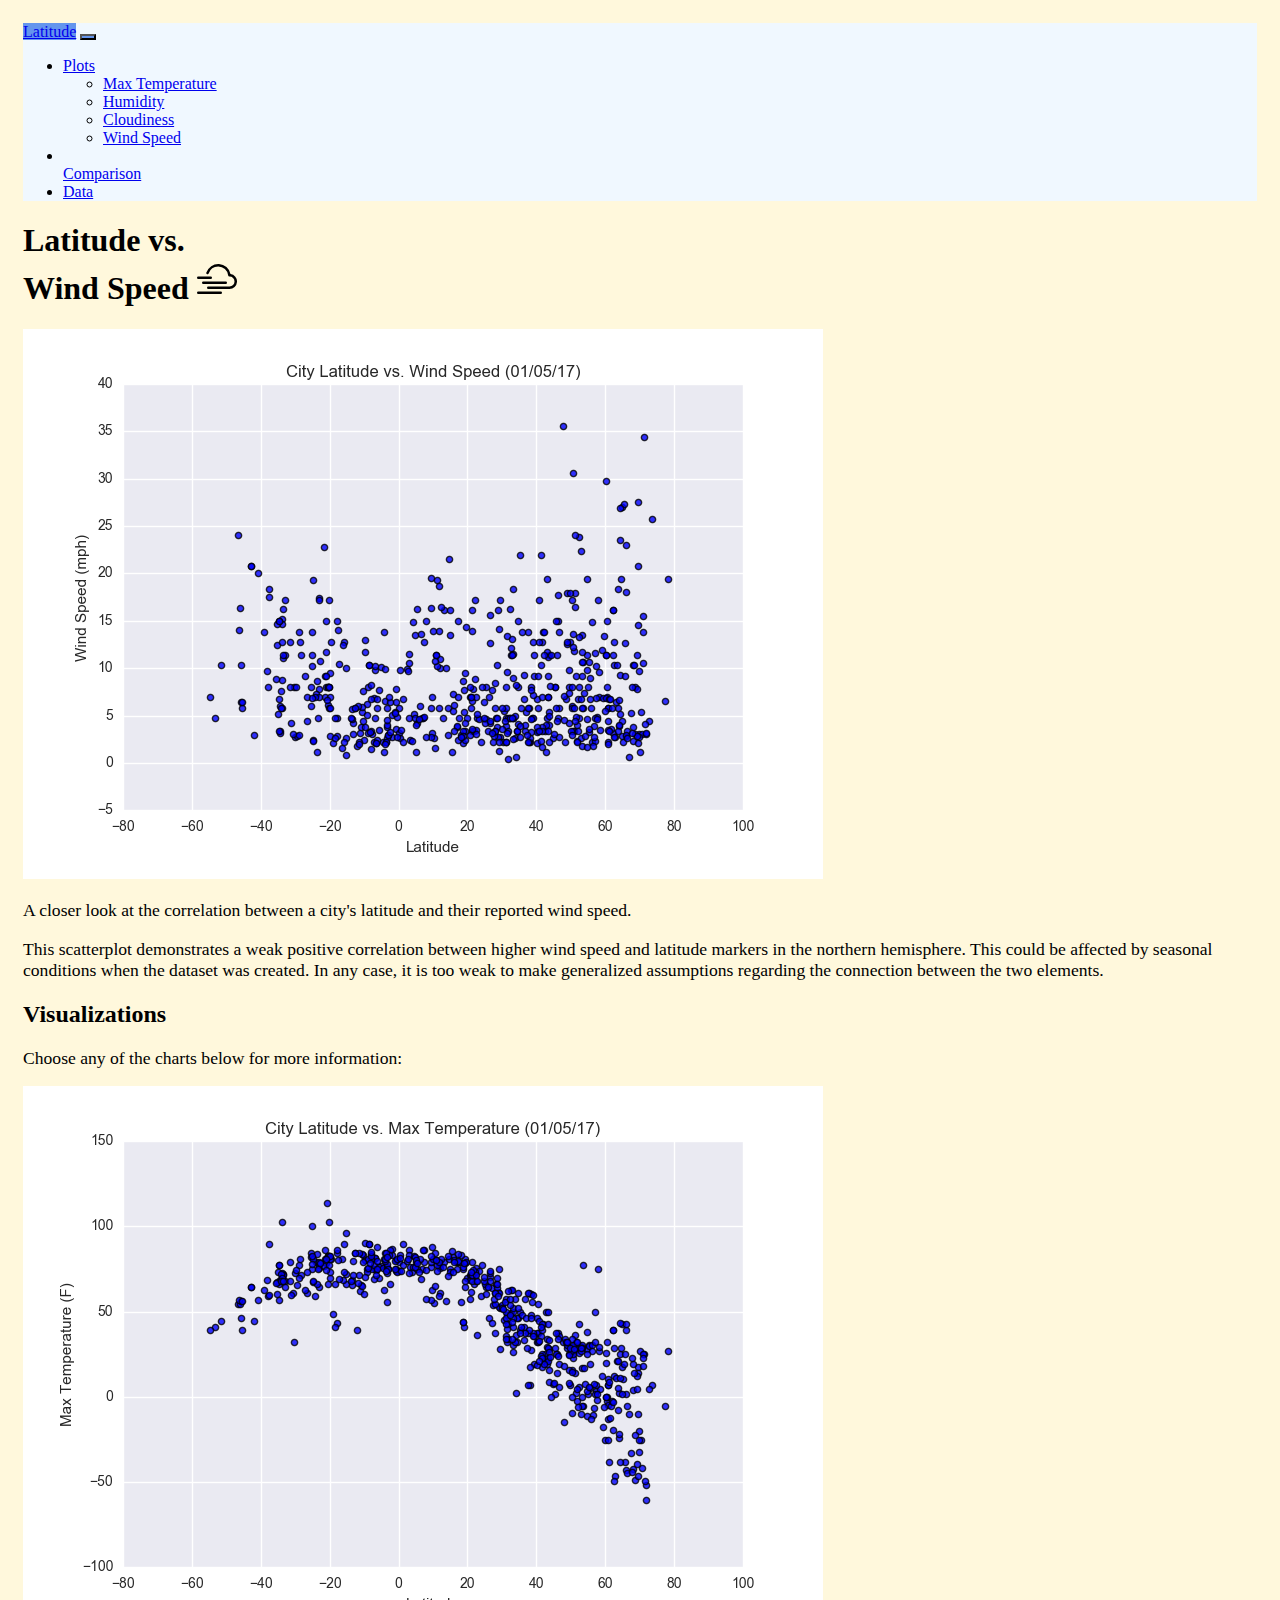
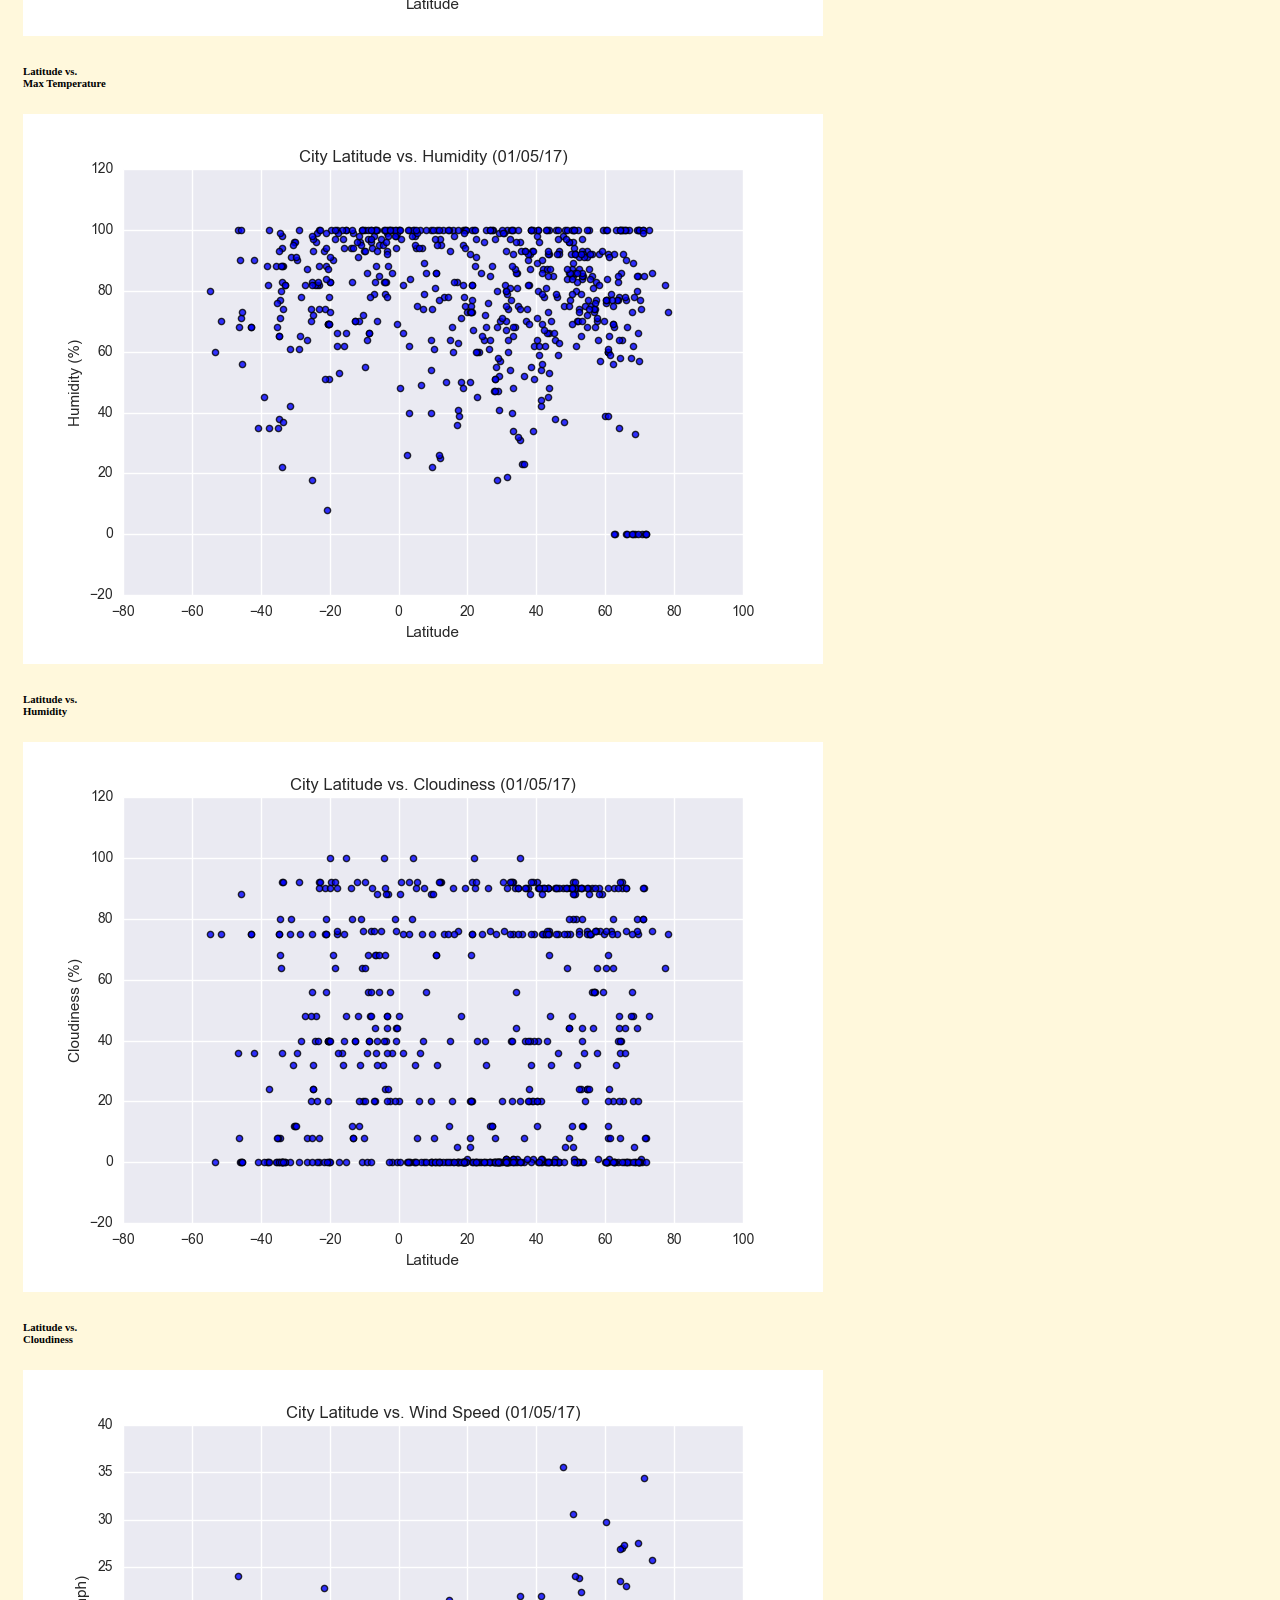
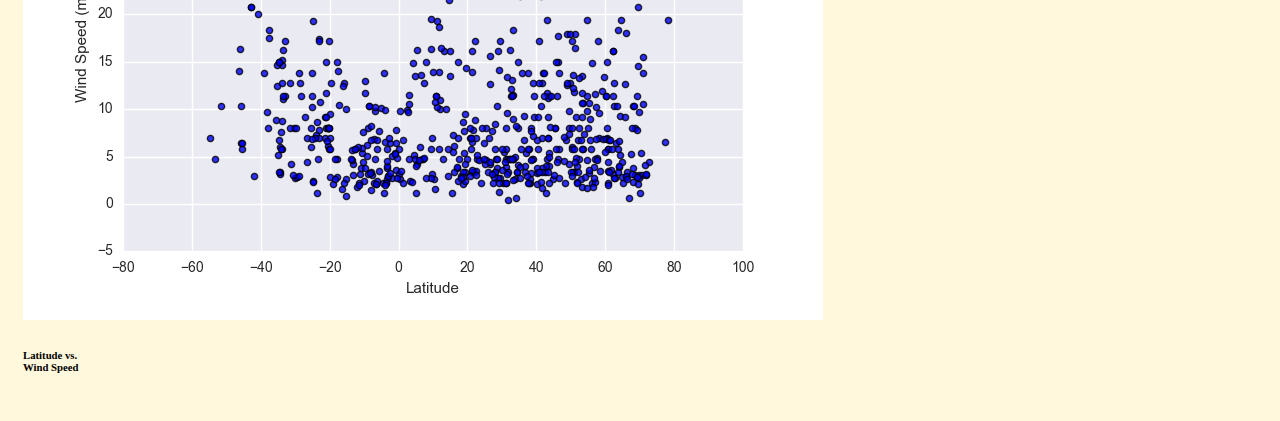
<file: visualizations/wind.html>
<!DOCTYPE html>
<html lang="en-us">
  <head>

    <meta charset="UTF-8">
    <meta name="viewport" content="width=device-width, initial-scale=1.0">
    <meta http-equiv="X-UA-Compatible" content="ie=edge">

    <!-- Add a title here -->

    <!-- Boostrap Stylesheet -->
    <link href="https://cdn.jsdelivr.net/npm/bootstrap@5.2.3/dist/css/bootstrap.min.css" rel="stylesheet" integrity="sha384-rbsA2VBKQhggwzxH7pPCaAqO46MgnOM80zW1RWuH61DGLwZJEdK2Kadq2F9CUG65" crossorigin="anonymous">
     
    <script src="https://cdn.jsdelivr.net/npm/bootstrap@5.0.2/dist/js/bootstrap.bundle.min.js" integrity="sha384-MrcW6ZMFYlzcLA8Nl+NtUVF0sA7MsXsP1UyJoMp4YLEuNSfAP+JcXn/tWtIaxVXM" crossorigin="anonymous"></script>
     
     <link rel="stylesheet" href="../assets/css/styles.css">

     <title>Wind Speed</title>

  </head>

  <body>
    <!-- Start of navbar -->
   <!-- NAVBAR -->
   <nav class="navbar sticky-top navbar-expand-md border">
    <div class="container-fluid">
    <a href="../index.html" class="btn border btn-lg text-white rounded">Latitude</a>

    <button class="navbar-toggler border" type="button" data-bs-toggle="collapse" data-bs-target="#navmenu">
        <span class="navbar-toggler-icon"></span>
    </button>

    <div class="collapse navbar-collapse" id="navmenu">
        <ul class="navbar-nav ms-auto">
            <li class="nav-item dropdown-center">
                <a class="nav-link dropdown-toggle" href="C:\Users\erbar\GT-VIRT-DATA-PT-09-2022-U-LOLC\Homeworks\Web-Design-Challenge\visualizations" role="button" data-bs-toggle="dropdown" aria-expanded="false">Plots</a>
                <ul class="dropdown-menu">
                    <li><a class="dropdown-item" href="temp.html">Max Temperature</a></li>
                    <li><a class="dropdown-item" href="humidity.html">Humidity</a></li>
                    <li><a class="dropdown-item" href="cloudiness.html">Cloudiness</a></li>
                    <li><a class="dropdown-item" href="wind.html">Wind Speed</a></li>
                </ul>
            </li>
            <li class="nav-item"></li>
                <a href="../comparison.html" class="nav-link">Comparison</a>
            </li>
            <li>
                <a href="../data.html" class="nav-link">Data</a>
            </li>
        </ul>
    </div>
</nav>
    <!-- End of navbar -->

    <!-- Start of container -->
<!-- Showcase -->
<section class="bg-cornsilk pd-3 p-lg-0 pt-lg-5 text-center text-sm-start">
  <div class="container border my-3">
      <div class="row bg-white text-dark">
          <div class="col-md-8">
              <h1 class="m-3 border-bottom">Latitude vs. <span class="text-primary"><br> Wind Speed </span><svg xmlns="http://www.w3.org/2000/svg" width="40" height="40" fill="currentColor" class="bi bi-cloud-haze2 mb-3 mx-1" viewBox="0 0 16 16">
                <path d="M8.5 3a4.002 4.002 0 0 0-3.8 2.745.5.5 0 1 1-.949-.313 5.002 5.002 0 0 1 9.654.595A3 3 0 0 1 13 12H4.5a.5.5 0 0 1 0-1H13a2 2 0 0 0 .001-4h-.026a.5.5 0 0 1-.5-.445A4 4 0 0 0 8.5 3zM0 7.5A.5.5 0 0 1 .5 7h5a.5.5 0 0 1 0 1h-5a.5.5 0 0 1-.5-.5zm2 2a.5.5 0 0 1 .5-.5h9a.5.5 0 0 1 0 1h-9a.5.5 0 0 1-.5-.5zm-2 4a.5.5 0 0 1 .5-.5h9a.5.5 0 0 1 0 1h-9a.5.5 0 0 1-.5-.5z"/>
              </svg></h1>
              <img src="..\assets\images\Fig4.png" class="img-fluid float-top" alt="...">
              <p class="lead my-4">
                  A closer look at the correlation between a city's latitude and their reported wind speed.
              </p>
              <p>
                This scatterplot demonstrates a weak positive correlation between higher wind speed and latitude markers in the northern hemisphere.  This could be affected by seasonal conditions when the dataset was created.  In any case, it is too weak to make generalized assumptions regarding the connection between the two elements. 
              </p>
          </div>
          <!-- Column 2 -->
          <div class="col-md-4">
              <!-- <div class="container"> -->
                  <h2 class="text-right text-dark m-3">Visualizations</h2>
                  <p class="lead text-right text-dark mb-5">Choose any of the charts below for more information:
                  </p>
                  <div class="row g-4">
                      <div class="col-md-6">
                          <div class="card bg-light">
                              <div class="card-body text-center">
                                  <a href="temp.html">
                                      <img src="..\assets\images\Fig1.png" class="img-fluid mb-1 w-100" alt="...">
                                  </a>
                                  <h6 class="card-title mb-3">Latitude vs.<div class="span text-primary">Max Temperature</div></h6>
                                  
                              </div>
                          </div>
                      </div>
                      <div class="col-md-6">
                          <div class="card bg-light">
                              <div class="card-body text-center">
                                  <a href="humidity.html">
                                      <img src="..\assets\images\Fig2.png" class="img-fluid w-100 mb-1" alt="...">
                                  </a>
                                  <h6 class="card-title mb-3">Latitude vs.<div class="span text-primary">Humidity</div></h6>                        
                              </div>
                          </div>
                      </div>
                      <div class="col-md-6">
                          <div class="card bg-light">
                              <div class="card-body text-center">
                                  <a href="cloudiness.html">
                                      <img src="..\assets\images\Fig3.png" class="img-fluid mb-1 w-100" alt="...">
                                  </a>
                                  <h6 class="card-title mb-3">Latitude vs.<div class="span text-primary">Cloudiness</div></h6>
                              </div>
                          </div>
                      </div>
                      <div class="col-md-6">
                          <div class="card bg-light">
                              <div class="card-body text-center">
                                  <a href="wind.html">
                                      <img src="..\assets\images\Fig4.png" class="img-fluid mb-1 w-100" alt="...">
                                  </a>
                                  <h6 class="card-title mb-3">Latitude vs.<div class="span text-primary">Wind Speed</div></h6> 
                              </div>
                          </div>
                      </div>
                  </div>
              <!-- </div> -->
          </div>

      </div>
  </div>
</section>

    <!-- End of container -->

    <!-- jQuery CDN -->
    <script type="text/javascript" src="https://code.jquery.com/jquery-2.1.4.min.js"></script>

    <!-- Bootstrap CDN -->
    <script src="https://maxcdn.bootstrapcdn.com/bootstrap/3.3.6/js/bootstrap.min.js"></script>
  </body>

</html>
</file>
<file: assets/css/styles.css>
body {
  background-color:cornsilk;
  padding: 15px;
}

.navbar {
  background-color: aliceblue;

}

.btn {
  background-color:cornflowerblue;
}

.navbar-toggler {
    background-color:cornflowerblue;
    
}

.caption {
  background-color: cornflowerblue;
}

@media (min-width: 576px) {
  p{
    font-size: 1.1rem;
  }
}

@media (max-width: 576px) {
  .navbar {
    background-color:cornflowerblue;
    border-width: 3px;
  }


}
</file>
